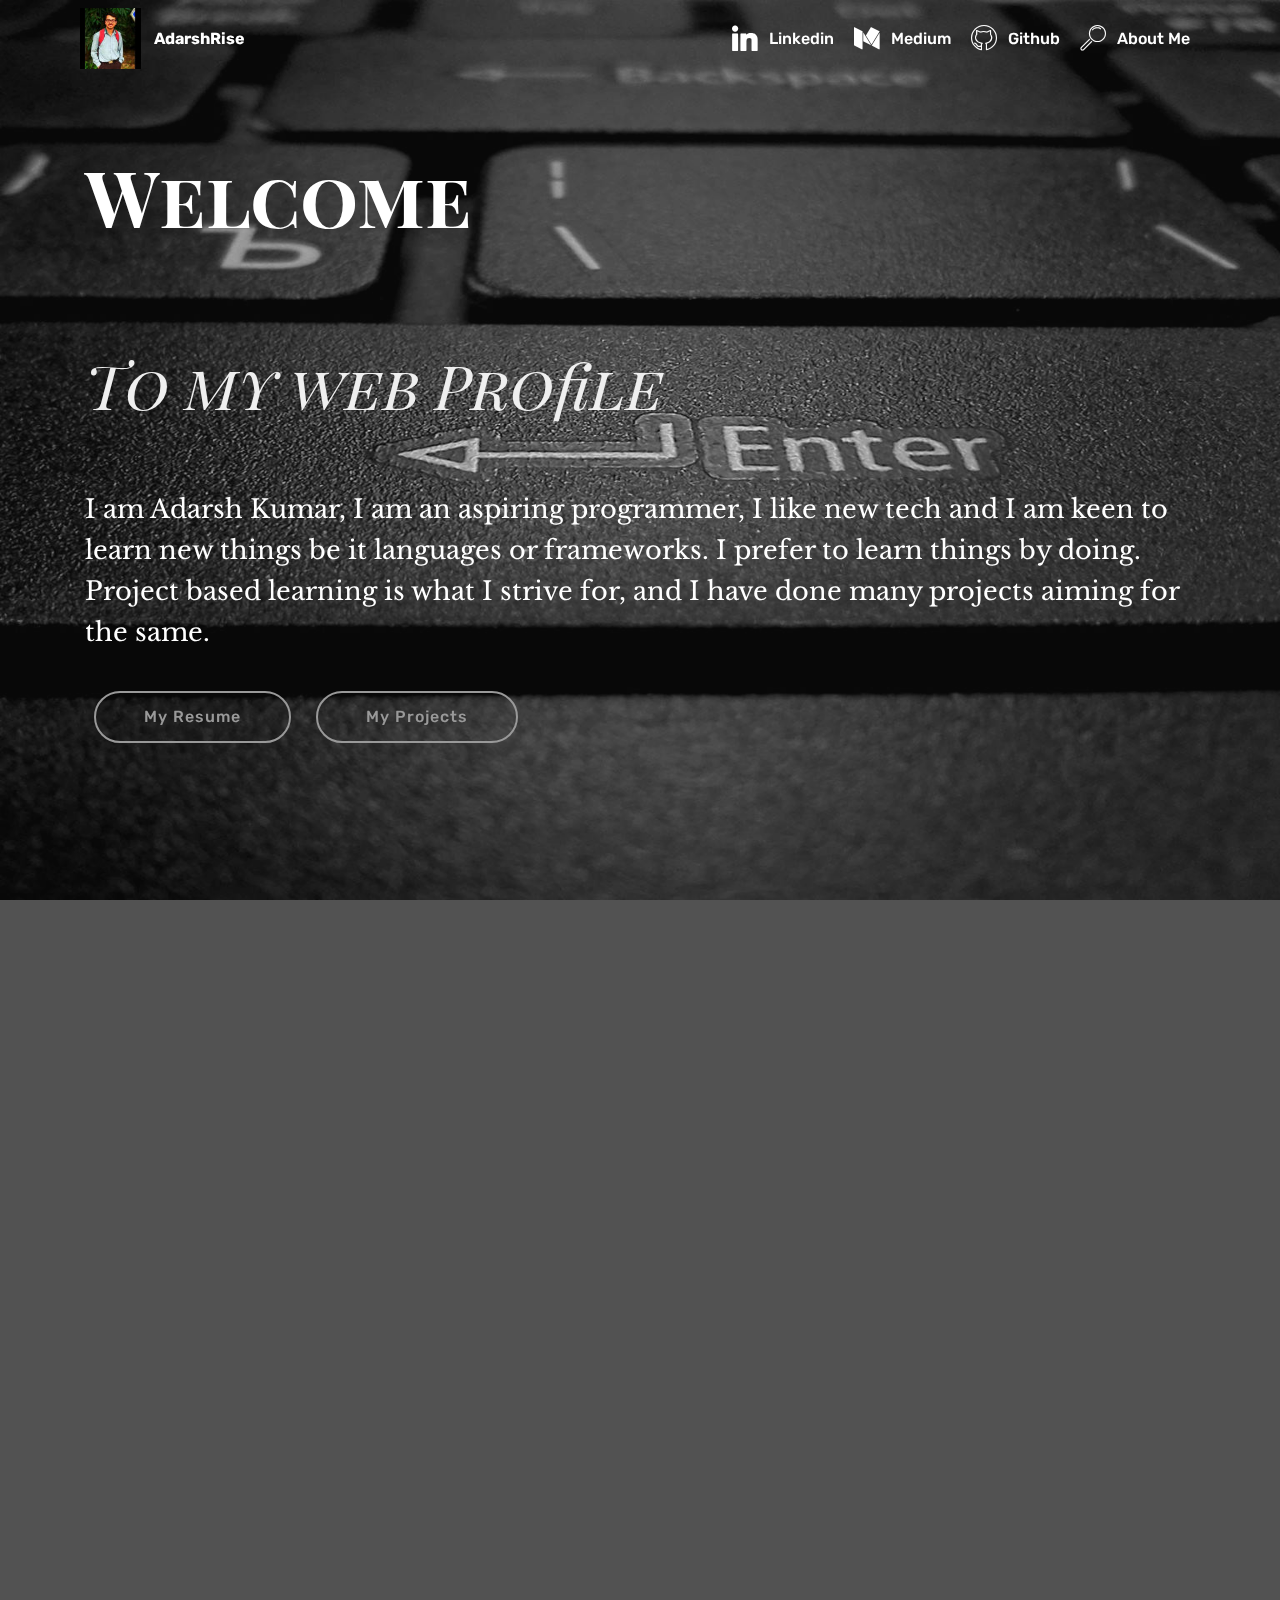
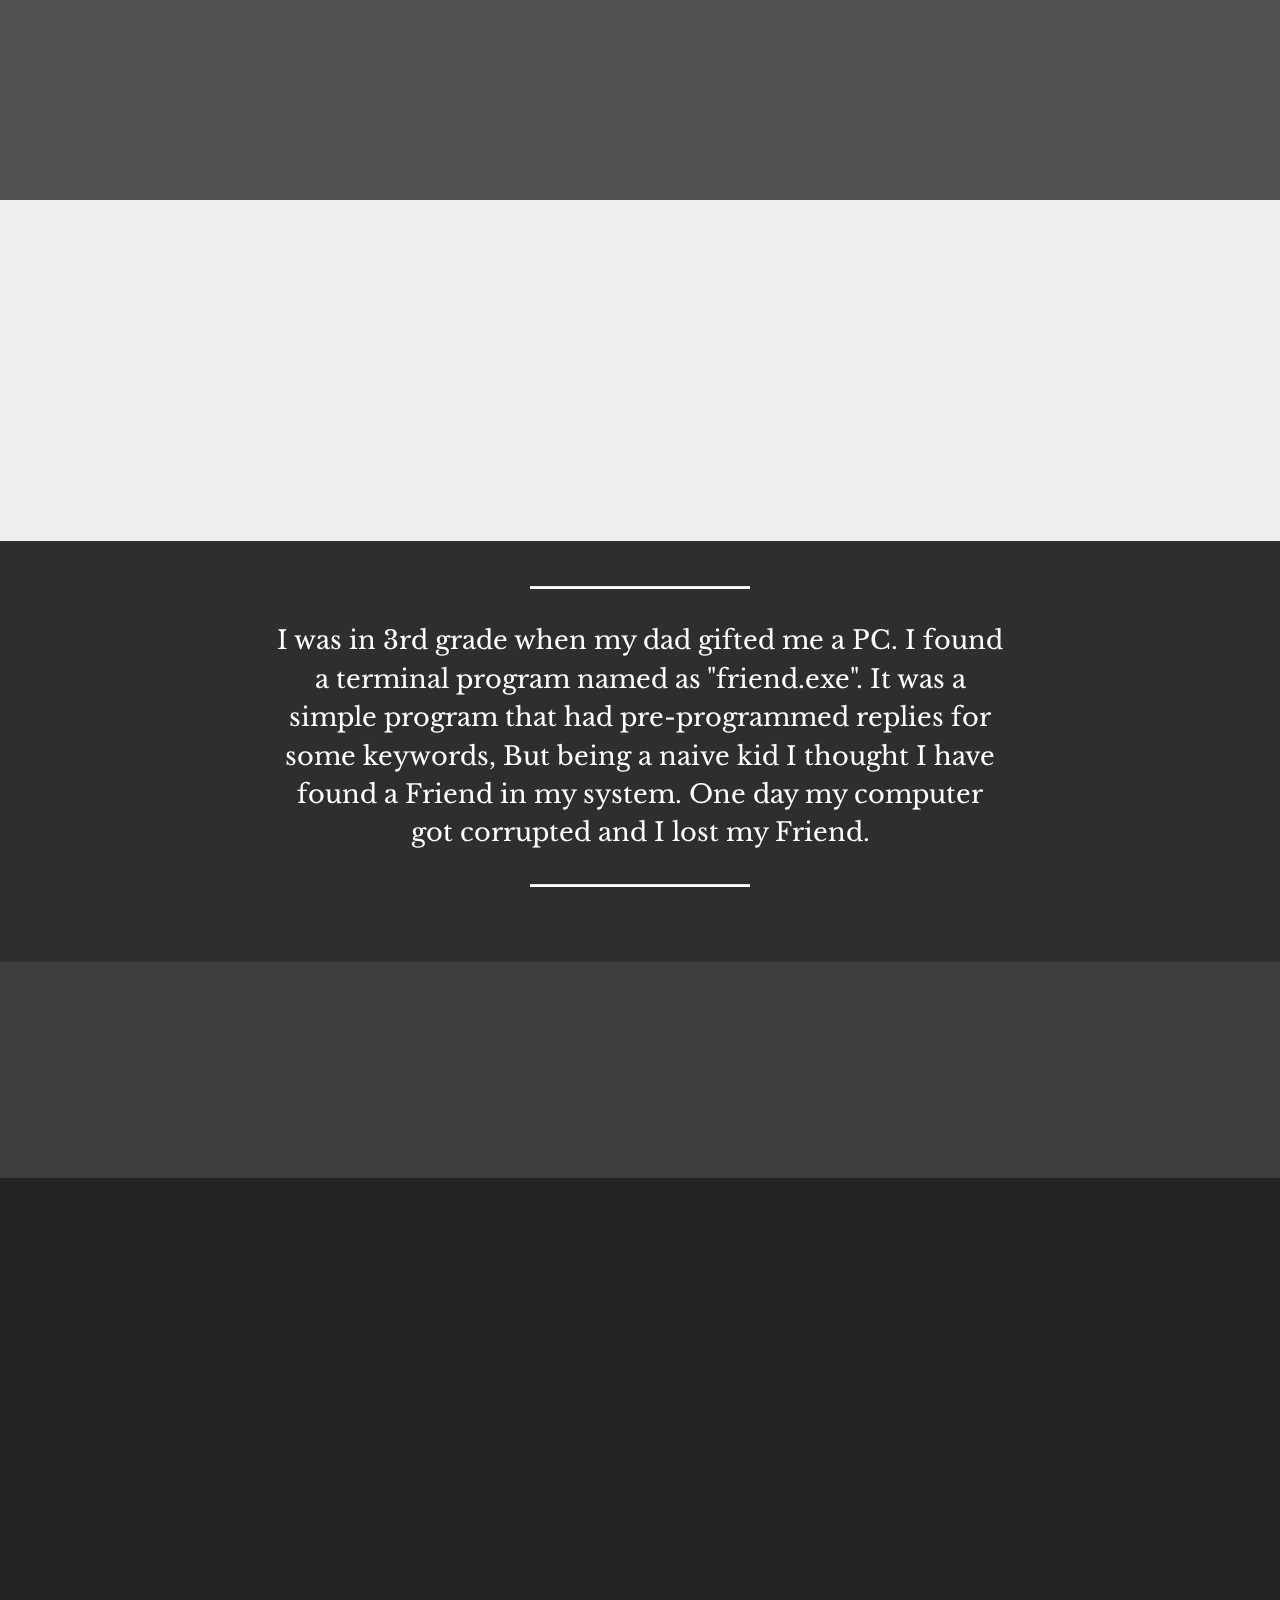
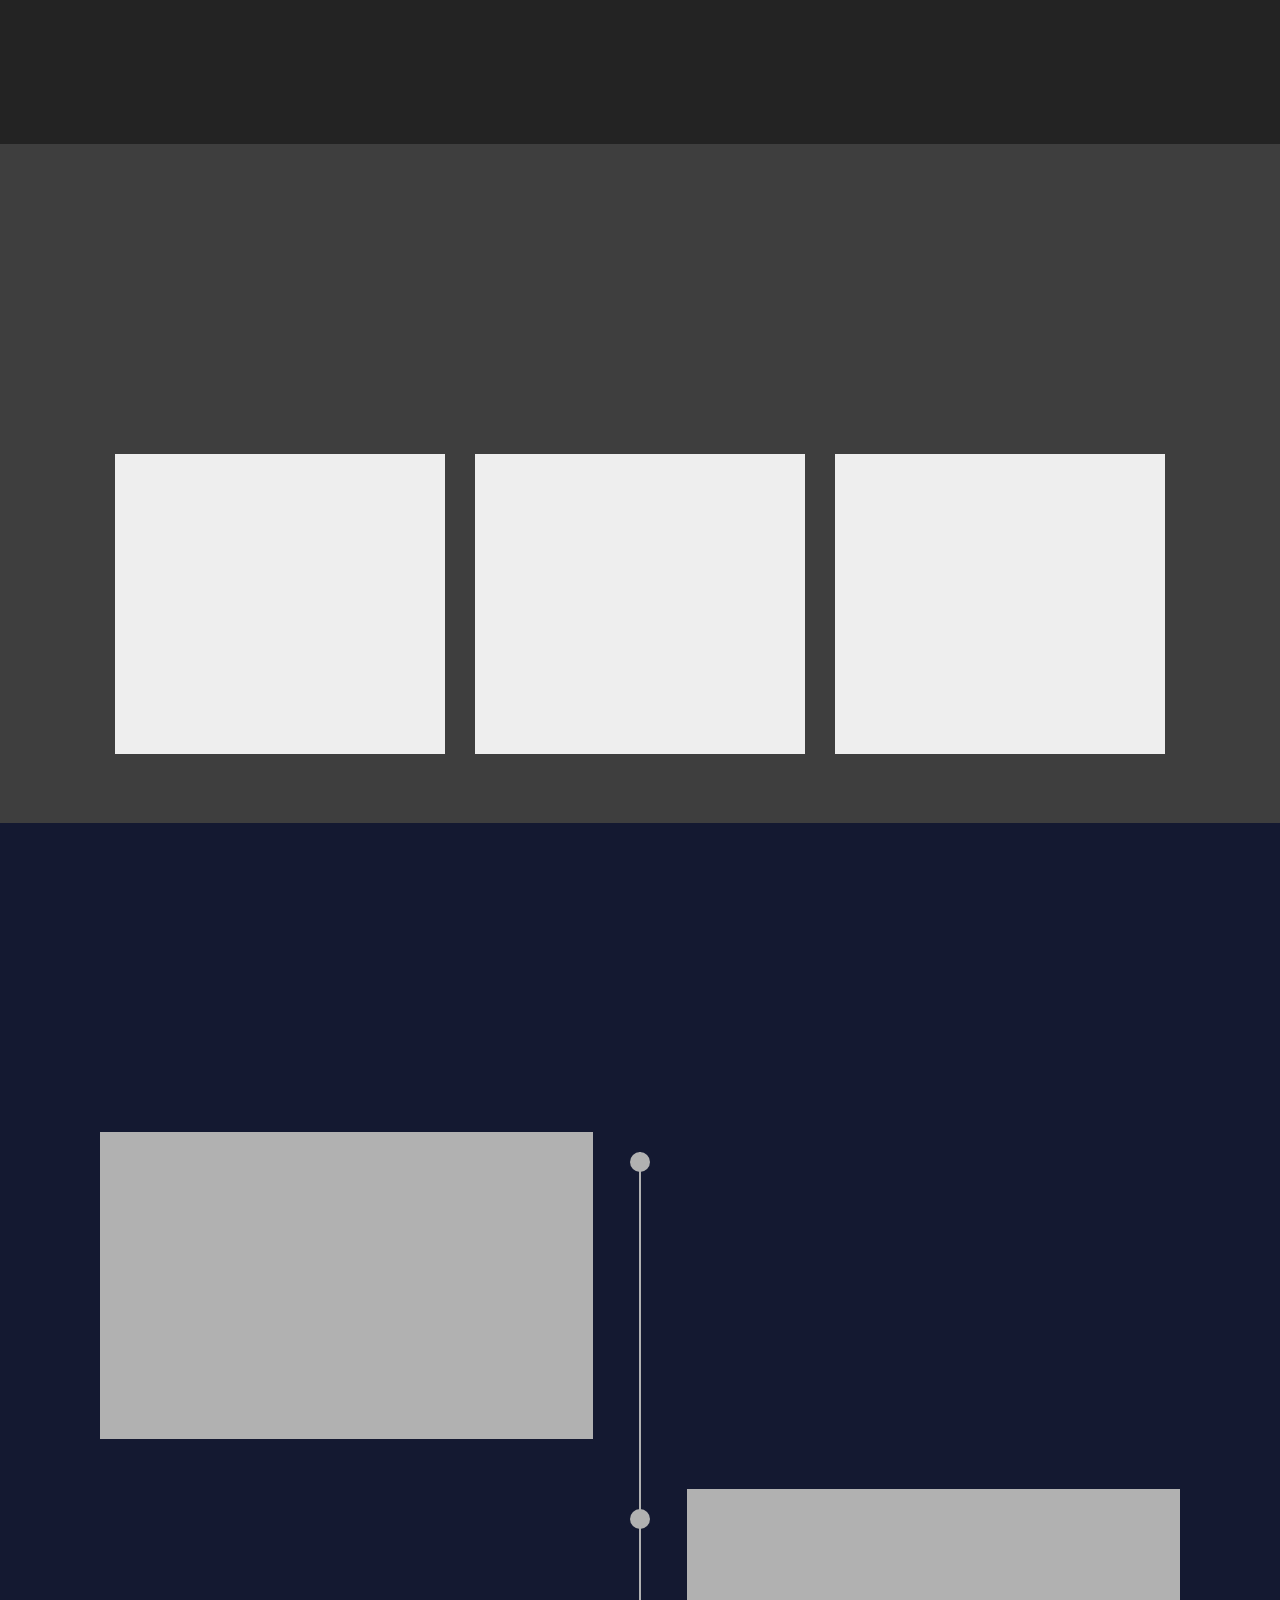
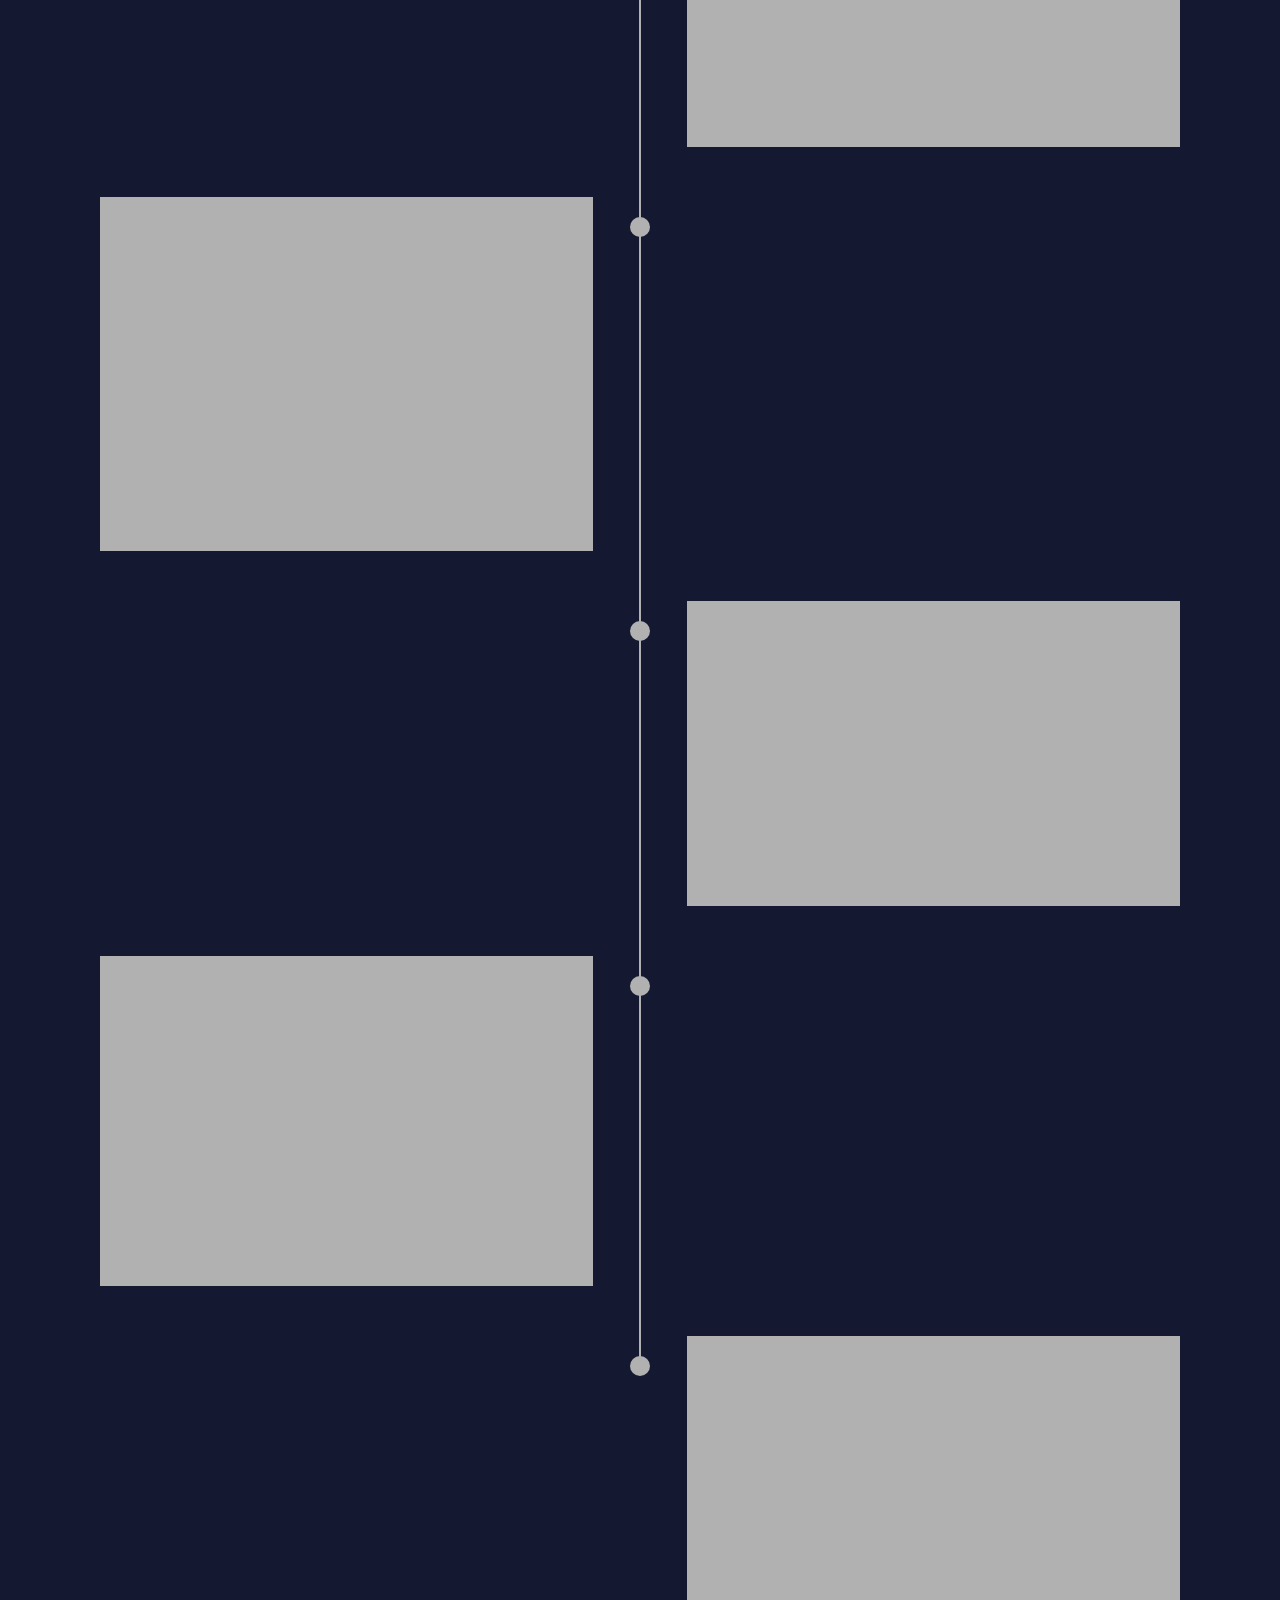
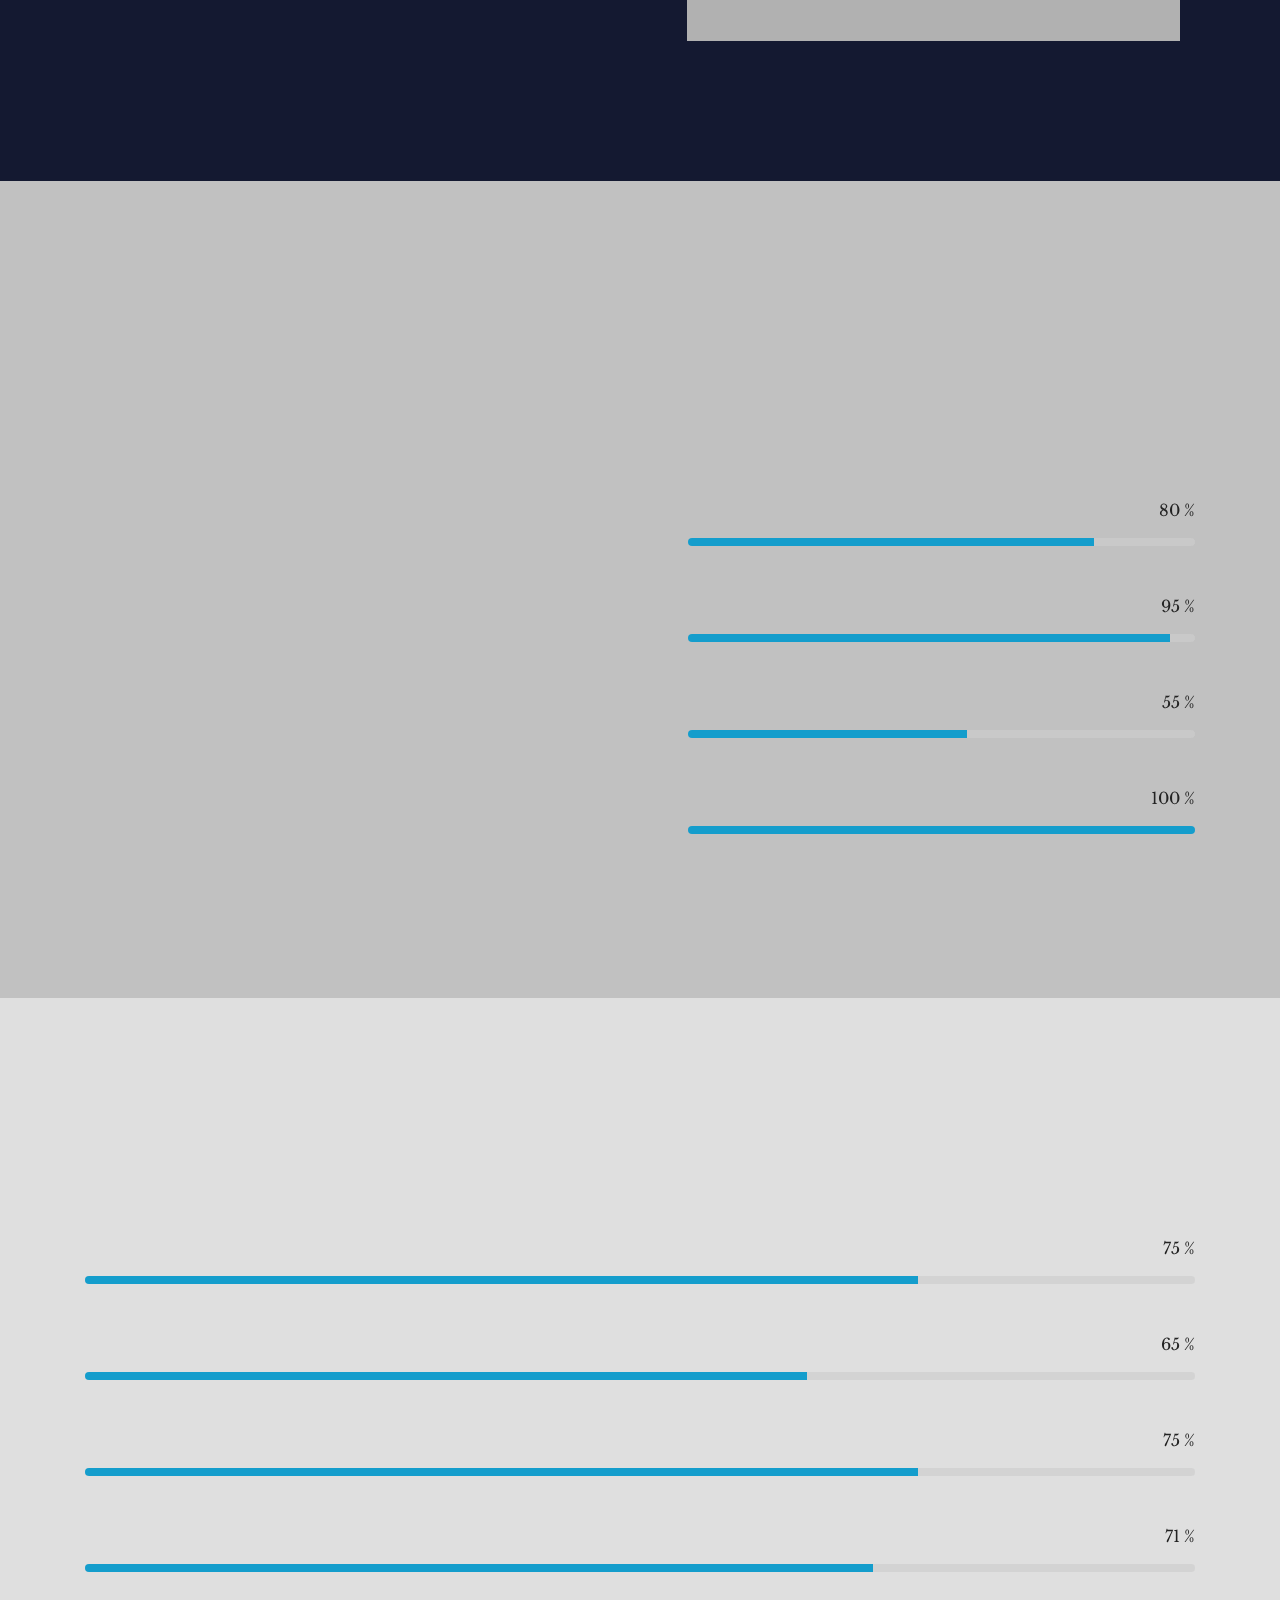
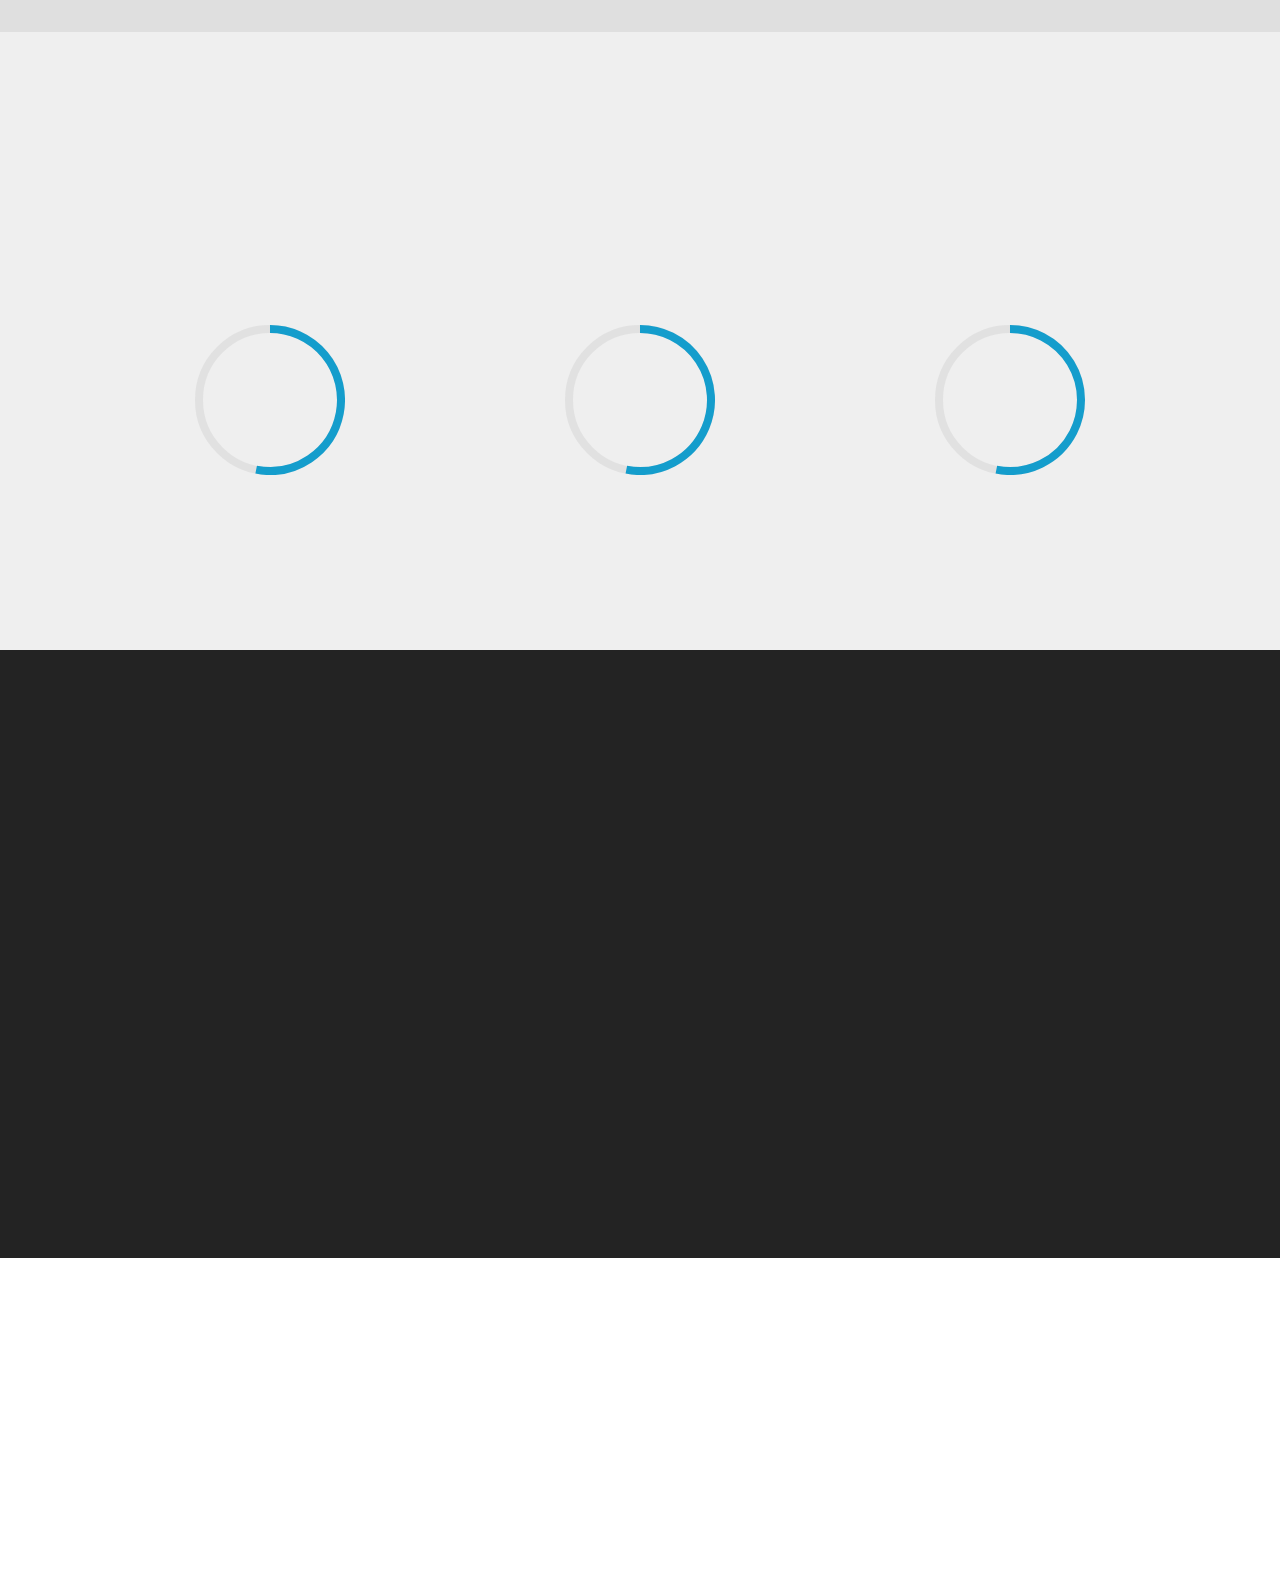
<file: index.html>
<!DOCTYPE html>
<html  >
<head>

  <meta charset="UTF-8">
  <meta http-equiv="X-UA-Compatible" content="IE=edge">
  
  <meta name="viewport" content="width=device-width, initial-scale=1, minimum-scale=1">
  <link rel="shortcut icon" href="assets/images/adarsh-kumar-photo-96x96.jpg" type="image/x-icon">
  <meta name="description" content="">
  
  <title>Home</title>
  <link rel="stylesheet" href="assets/web/assets/mobirise-icons2/mobirise2.css">
  <link rel="stylesheet" href="assets/web/assets/mobirise-icons/mobirise-icons.css">
  <link rel="stylesheet" href="assets/bootstrap/css/bootstrap.min.css">
  <link rel="stylesheet" href="assets/bootstrap/css/bootstrap-grid.min.css">
  <link rel="stylesheet" href="assets/bootstrap/css/bootstrap-reboot.min.css">
  <link rel="stylesheet" href="assets/dropdown/css/style.css">
  <link rel="stylesheet" href="assets/animatecss/animate.min.css">
  <link rel="stylesheet" href="assets/as-pie-progress/css/progress.min.css">
  <link rel="stylesheet" href="assets/tether/tether.min.css">
  <link rel="stylesheet" href="assets/socicon/css/styles.css">
  <link rel="stylesheet" href="assets/theme/css/style.css">
  <link rel="preload" as="style" href="assets/mobirise/css/mbr-additional.css"><link rel="stylesheet" href="assets/mobirise/css/mbr-additional.css" type="text/css">
  
  
  
</head>
<body>
  <section class="menu cid-qTkzRZLJNu" once="menu" id="menu1-0">

    

    <nav class="navbar navbar-expand beta-menu navbar-dropdown align-items-center navbar-fixed-top navbar-toggleable-sm bg-color transparent">
        <button class="navbar-toggler navbar-toggler-right" type="button" data-toggle="collapse" data-target="#navbarSupportedContent" aria-controls="navbarSupportedContent" aria-expanded="false" aria-label="Toggle navigation">
            <div class="hamburger">
                <span></span>
                <span></span>
                <span></span>
                <span></span>
            </div>
        </button>
        <div class="menu-logo">
            <div class="navbar-brand">
                <span class="navbar-logo">
                    <a href="https://github.com/AdarshRise">
                         <img src="assets/images/adarsh-kumar-photo-96x96.jpg" alt="Adarsh Kumar" title="My Page" style="height: 3.8rem;">
                    </a>
                </span>
                <span class="navbar-caption-wrap"><a class="navbar-caption text-white display-4" href="https://github.com/AdarshRise">AdarshRise</a></span>
            </div>
        </div>
        <div class="collapse navbar-collapse" id="navbarSupportedContent">
            <ul class="navbar-nav nav-dropdown nav-right" data-app-modern-menu="true"><li class="nav-item">
                    <a class="nav-link link text-white display-4" href="https://www.linkedin.com/in/adarshrise/" target="_blank"><span class="socicon socicon-linkedin mbr-iconfont mbr-iconfont-btn"></span>Linkedin</a>
                </li><li class="nav-item"><a class="nav-link link text-white display-4" href="https://medium.com/@adarshrise20" target="_blank"><span class="socicon socicon-medium mbr-iconfont mbr-iconfont-btn"></span>Medium</a></li><li class="nav-item"><a class="nav-link link text-white display-4" href="https://github.com/AdarshRise" target="_blank"><span class="mbri-github mbr-iconfont mbr-iconfont-btn"></span>
                        Github</a></li><li class="nav-item"><a class="nav-link link text-white display-4" href="index.html#header16-9"><span class="mbri-search mbr-iconfont mbr-iconfont-btn"></span>About Me</a></li></ul>
            
        </div>
    </nav>
</section>

<section class="engine"><a href="https://mobirise.info/p">site templates free download</a></section><section class="header9 cid-rGEza02vPC mbr-fullscreen mbr-parallax-background" id="header9-8">

    

    <div class="mbr-overlay" style="opacity: 0.2; background-color: rgb(42, 42, 42);">
    </div>

    <div class="container">
        <div class="media-container-column mbr-white">
            <h1 class="mbr-section-title align-left mbr-bold pb-3 mbr-fonts-style display-1">Welcome</h1>
            <h3 class="mbr-section-subtitle align-left mbr-light pb-3 mbr-fonts-style display-2"><br>To my web Profile</h3>
            <p class="mbr-text align-left pb-3 mbr-fonts-style display-5"><br>I am Adarsh Kumar, I am an aspiring programmer, I like new tech and I am keen to learn new things be it languages or frameworks. I prefer to learn things by doing. Project based learning is what I strive for, and I have done many projects aiming for the same.</p>
            <div class="mbr-section-btn align-left"><a class="btn btn-md btn-warning-outline display-4" href="assets/files/Adarsh%20Kumar%20Resume.pdf" target="_blank">My Resume</a>
                <a class="btn btn-md btn-warning-outline display-4" href="page1.html">My Projects</a></div>
        </div>
    </div>

    
</section>

<section class="header1 cid-rH49tOSvkr mbr-fullscreen" id="header16-9">

    

    

    <div class="container">
        <div class="row justify-content-md-center">
            <div class="col-md-10 align-center">
                <h1 class="mbr-section-title mbr-bold pb-3 mbr-fonts-style display-1">Why I chose to be a Programmer?</h1>
                
                <p class="mbr-text pb-3 mbr-fonts-style display-5">This is my story about how a simple kid found the beautiful world of programming and how the exploration experience was for me.</p>
                <div class="mbr-section-btn"><a class="btn btn-md btn-black-outline display-4" href="index.html#content5-c">The Start</a> <a class="btn btn-md btn-black-outline display-4" href="index.html#content4-f">First Code</a> <a class="btn btn-md btn-black-outline display-4" href="index.html#features15-j">"Hello World"</a> <a class="btn btn-md btn-black-outline display-4" href="index.html#timeline1-m">My Passion</a> <a class="btn btn-md btn-black-outline display-4" href="index.html#progress-bars2-q">Today</a></div>
            </div>
        </div>
    </div>

</section>

<section class="mbr-section content5 cid-rH7VypQHtl mbr-parallax-background" id="content5-c">

    

    

    <div class="container">
        <div class="media-container-row">
            <div class="title col-12 col-md-8">
                <h2 class="align-center mbr-bold mbr-white pb-3 mbr-fonts-style display-1">The Start</h2>
                <h3 class="mbr-section-subtitle align-center mbr-light mbr-white pb-3 mbr-fonts-style display-5">This is about how it all started and what made me what I am today.</h3>
                
                
            </div>
        </div>
    </div>
</section>

<section class="mbr-section article content10 cid-rH7VvcX1TY" id="content10-a">
    
     

    <div class="container">
        <div class="inner-container" style="width: 66%;">
            <hr class="line" style="width: 30%;">
            <div class="section-text align-center mbr-white mbr-fonts-style display-5">I was in 3rd grade when my dad gifted me a PC. I found a terminal program named as "friend.exe". It was a simple program that had pre-programmed replies for some keywords, But being a naive kid I thought I have found a Friend in my system. One day my computer got corrupted and I lost my Friend.</div>
            <hr class="line" style="width: 30%;">
        </div>
    </div>
</section>

<section class="mbr-section content4 cid-rHcKvyn40A" id="content4-f">

    

    <div class="container">
        <div class="media-container-row">
            <div class="title col-12 col-md-8">
                <h2 class="align-center pb-3 mbr-fonts-style display-2">First Code</h2>
                <h3 class="mbr-section-subtitle align-center mbr-light mbr-fonts-style display-5">I was in 6th grade when I wrote my First code.</h3>
                
            </div>
        </div>
    </div>
</section>

<section class="features2 cid-rHcLCGpntk" id="features2-h">

    

    
    
    <div class="container">
        <div class="media-container-row">
            <div class="card p-3 col-12 col-md-6">
                <div class="card-wrapper">
                    <div class="card-img">
                        <img src="assets/images/turtle-program-320x200.png" alt="Mobirise" title="">
                    </div>
                    <div class="card-box">
                        <h4 class="card-title pb-3 mbr-fonts-style display-7">Cmd Turtle</h4>
                        <p class="mbr-text mbr-fonts-style display-7">I wrote this command in one of my conputer class, It was fun as I was drawing using keyboard and a Turtle.&nbsp;</p>
                    </div>
                </div>
            </div>

            <div class="card p-3 col-12 col-md-6">
                <div class="card-wrapper">
                    <div class="card-img">
                        <img src="assets/images/html-code-482x279.png" alt="Mobirise" title="">
                    </div>
                    <div class="card-box ">
                        <h4 class="card-title pb-3 mbr-fonts-style display-7">HTML</h4>
                        <p class="mbr-text mbr-fonts-style display-7">This was a bit advance class, and we all were creating our first web page using HTML page. It was a good introduction to the world of developers.</p>
                    </div>
                </div>
            </div>

            

            
        </div>
    </div>
</section>

<section class="features15 cid-rHgsCJL8gu" id="features15-j">

    

    
    <div class="container">
        <h2 class="mbr-section-title pb-3 align-center mbr-fonts-style display-2">HELLO WORLD</h2>
        <h3 class="mbr-section-subtitle display-5 align-center mbr-fonts-style">In my 10th grade, I got a choice between Physical Tranning or Computer Science, and I chose the one which led me to my First " Hello World " Program.</h3>

        <div class="media-container-row container pt-5 mt-2">

            <div class="col-12 col-md-6 mb-4 col-lg-4">
                <div class="card flip-card p-5 align-center">
                    <div class="card-front card_cont">
                        <img src="assets/images/turbo-cpp-1162x600.jpg" alt="Mobirise" title="">
                    </div>
                    <div class="card_back card_cont">
                        <h4 class="card-title display-5 py-2 mbr-fonts-style">My First IDE</h4>
                        <p class="mbr-text mbr-fonts-style display-7">My First code was written in C++99.<br>I used Turbo C++ IDE/Compiler.&nbsp;<br>It was a good start, as I started familiarizing myself to a new language.&nbsp;</p>
                    </div>
                </div>
            </div>

            <div class="col-12 col-md-6 mb-4 col-lg-4">
                
                <div class="card flip-card p-5 align-center">
                    <div class="card-front card_cont">
                        <img src="assets/images/dev-cpp-ide-hello-world-900x506.png" alt="Mobirise" title="">
                    </div>
                    <div class="card_back card_cont">
                        <h4 class="card-title py-2 mbr-fonts-style display-5">New IDE, Dev Cpp</h4>
                        <p class="mbr-text mbr-fonts-style display-7">As I got more comfortable writing code in Cpp, I felt the need to have more Control Over my IDE.&nbsp;<br>Dev C++ gave me that option, as I continued my journey of software developer.</p>
                    </div>
                </div>
            </div>
            
            <div class="col-12 col-md-6 mb-4 col-lg-4">
                <div class="card flip-card p-5 align-center">
                    <div class="card-front card_cont">
                        <img src="assets/images/code-blocks-cpp-1108x647.png" alt="Mobirise" title="">
                    </div>
                    <div class="card_back card_cont">
                        <h4 class="card-title py-2 mbr-fonts-style display-5">Easy Modern Updated</h4>
                        <p class="mbr-text mbr-fonts-style display-7">I wrote many code, as I use to practice almost daily.&nbsp;<br>I started to get some issues in Dev C++, hence I was forced to use a new IDE, Luckily I Found Code blocks.</p>
                    </div>
                </div> 
            </div>

            
        </div>
</div></section>

<section class="timeline1 cid-rHgFtvf2HT" id="timeline1-m">

    

    

    <div class="container align-center">
        <h2 class="mbr-section-title pb-3 mbr-fonts-style display-2">My Passion</h2>
        <h3 class="mbr-section-subtitle pb-5 mbr-fonts-style display-5">In my 12th grade I finally felt like what I really wanna do all my life. A time line of my few Projects.<br></h3>

        <div class="container timelines-container" mbri-timelines="">
            <!--1-->
            <div class="row timeline-element reverse separline">
                 <div class="timeline-date-panel col-xs-12 col-md-6  align-left">         
                    <div class="time-line-date-content">
                        <p class="mbr-timeline-date mbr-fonts-style display-5">20th Nov 2014</p>
                    </div>
                </div>
           <span class="iconBackground"></span>
            <div class="col-xs-12 col-md-6 align-right">
                <div class="timeline-text-content">
                    <h4 class="mbr-timeline-title pb-3 mbr-fonts-style display-5">Electric Bill Management System</h4>
                    <p class="mbr-timeline-text mbr-fonts-style display-7">This Project Was made in Cpp, It had all the necessary features, File based CLI software which could
<br>be used my multiple users with different bill numbers, It will tell the user how much bill should be
<br>paid based on the units consumed</p>
                 </div>
            </div>
            </div>
            <!--2-->
            <div class="row timeline-element  separline">
                <div class="timeline-date-panel col-xs-12 col-md-6 align-right">
                    <div class="time-line-date-content">
                        <p class="mbr-timeline-date mbr-fonts-style display-5">13th March 2016</p>
                    </div>
                </div>
                <span class="iconBackground"></span>
                <div class="col-xs-12 col-md-6 align-left ">
                    <div class="timeline-text-content">
                        <h4 class="mbr-timeline-title pb-3 mbr-fonts-style display-5">Calculator</h4>
                        <p class="mbr-timeline-text mbr-fonts-style display-7">This Project was a very small Calculator project made in JAVA, it had all arithmetic operation
<br>capability. It was a CLI project but had better option and very guiding interface for the user despite
<br>being without a GUI.</p>
                    </div>
                </div>
            </div>
            <!--3-->
            <div class="row timeline-element reverse separline">
                <div class="timeline-date-panel col-xs-12 col-md-6  align-left">
                    <div class="time-line-date-content">
                        <p class="mbr-timeline-date mbr-fonts-style display-5">21th June 2018</p>
                    </div>
                </div>
                <span class="iconBackground"></span>
                <div class="col-xs-12 col-md-6 align-right">
                    <div class="timeline-text-content">
                        <h4 class="mbr-timeline-title pb-3 mbr-fonts-style display-5">Pass Protect</h4>      
                        <p class="mbr-timeline-text mbr-fonts-style display-7">This was My first project That was GUI based, Made in Visual Cpp. It was made in order to have a
<br>Secure offline system to safely store multiple passwords at a single place without any need to write
<br>those passwords somewhere physically. It had a feature of multiple user accounts so many people can
<br>use it on the same system.</p>
                    </div>
                </div>
            </div>
            <!--4-->
            <div class="row timeline-element  separline">
                <div class="timeline-date-panel col-xs-12 col-md-6 align-right">
                    <div class="time-line-date-content">
                        <p class="mbr-timeline-date mbr-fonts-style display-5">3rd August 2018</p>
                    </div>
                </div>
                <span class="iconBackground"></span>
                <div class="col-xs-12 col-md-6 align-left ">
                    <div class="timeline-text-content">
                        <h4 class="mbr-timeline-title pb-3 mbr-fonts-style display-5">Crypter</h4>
                        <p class="mbr-timeline-text mbr-fonts-style display-7">This project was made in python, it was a script that was capable of taking any sentence and then
<br>encrypting it into something unreadable. This unreadable text could only be read by the person with
<br>this script and the key assigned to the text. I made sure the script doesn’t crash no matter what the
<br>user tries to input.</p>
                    </div>
                </div>
            </div>
            <!--5-->
            <div class="row timeline-element reverse separline">
                <div class="timeline-date-panel col-xs-12 col-md-6  align-left">
                    <div class="time-line-date-content">
                        <p class="mbr-timeline-date mbr-fonts-style display-5">12th February 2019</p>
                    </div>
                </div>
                <span class="iconBackground"></span>
                <div class="col-xs-12 col-md-6 align-right">
                    <div class="timeline-text-content">
                        <h4 class="mbr-timeline-title pb-3 mbr-fonts-style display-5">Light IOT</h4>
                        <p class="mbr-timeline-text mbr-fonts-style display-7">This was my first IOT project, made by using BOLT IOT kit, the iot device was programmed to send
<br>data to a online dash board. The device will collect the data about how bright the place was through
<br>out the day, and that data could be retrieved from the dash board in a CSV file for further data
<br>mining.</p>
                    </div>
                </div>
            </div>
            <!--6-->
            <div class="row timeline-element">
                <div class="timeline-date-panel col-xs-12 col-md-6 align-right">
                    <div class="time-line-date-content">
                       <p class="mbr-timeline-date mbr-fonts-style display-5">Ongoing</p>
                    </div>
                </div>
                <span class="iconBackground"></span>
                <div class="col-xs-12 col-md-6 align-left ">
                    <div class="timeline-text-content">
                        <h4 class="mbr-timeline-title pb-3 mbr-fonts-style display-5">Secure Vault</h4>
                        <p class="mbr-timeline-text mbr-fonts-style display-7">This is an remake of the Pass protect project made in C#, this has a better looking UI, supports Win XP,
<br>Win 7, Win 8, Win 10. It has 3 security layers, Tested on 8 Systems and gets regular updates. Easy to
<br>install with a MSI installer. Msi is signed with a self-signed certificate., Free to download and use.</p>
                    </div>
                </div>
            </div>
            <!--7-->
            
            <!--8-->
            
            <!--9-->
            
            <!--10-->
            
            <!--11-->
            
            <!--12-->
            
        </div>
    </div>
</section>

<section class="progress-bars2 cid-rHjorukbaL" id="progress-bars2-q">
    
     

    

    <div class="container">
        <h2 class="mbr-section-title pb-3 align-center mbr-fonts-style display-2">TODAY</h2>

        <h3 class="mbr-section-subtitle mbr-fonts-style display-5">Now that my past story is unfolded, I would want to show how I am today.</h3>

        <div class="row pt-5 mt-5">
            <div class="col-md-6 text-elements">
                <h4 class="section-content-title pb-3 align-left mbr-fonts-style display-5">Know me Better</h4>
                <p class="section-content-text align-left mbr-fonts-style display-7">I spend most of my day learning about new things from different sources like youtube, News feed, Quora etc. I spend time for recreation by playing Strategy Games like Civ6 and FrostPunk.<br><br>I like to exercise whenever possible. My hobbies are Digital Art, Tech News, and Reading. My favourite book is "We Have No Idea" by&nbsp;Cham Jorge.&nbsp;<br><br>I enjoy solving Mathematical problems, sometimes even if taking days to slove just one unique problem, But I enjoy the most while teaching the stuff I have learnt, to my friends and family, in a funny way.<br><br><em><strong>I like Dark Theme</strong>.</em></p>
            </div>
            <div class="progress_elements col-md-6">
                <div class="progress1 pb-5">
                    <div class="title-wrap">
                        <div class="progressbar-title mbr-fonts-style display-7">
                            <p>Funny</p>
                        </div>
                        <div class="progress_value mbr-fonts-style display-7">
                            <div class="progressbar-number">
                            </div>
                            <span>%</span>
                        </div>
                    </div>
                    <progress class="progress progress-primary " max="100" value="80">
                    </progress>
                </div>
                 
                <div class="progress2 pb-5">
                    <div class="title-wrap">
                        <div class="progressbar-title mbr-fonts-style display-7">
                            <p>Persistent &nbsp; &nbsp; &nbsp; &nbsp; &nbsp; &nbsp; &nbsp; &nbsp; &nbsp; &nbsp; &nbsp; &nbsp; &nbsp; &nbsp;&nbsp;</p>
                        </div>
                    <div class="progress_value mbr-fonts-style display-7">
                        <div class="progressbar-number">
                        </div>
                        <span>%</span>
                    </div>
                    </div>
                    <progress class="progress progress-primary" max="100" value="95">
                    </progress>
                </div>
                
                <div class="progress3 pb-5">
                    <div class="title-wrap">
                        <div class="progressbar-title mbr-fonts-style display-7">
                            <p>Chosing Right Variable Name</p>
                        </div>
                    <div class="progress_value mbr-fonts-style display-7">
                        <div class="progressbar-number">
                        </div>
                        <span>%</span>
                    </div>
                    </div>
                    <progress class="progress progress-primary" max="100" value="55">
                    </progress>
                </div>
                
                <div class="progress4 pb-5">
                    <div class="title-wrap">
                        <div class="progressbar-title mbr-fonts-style display-7">
                            <p>Commenting My Code before Sharing</p>
                        </div>
                    <div class="progress_value mbr-fonts-style display-7">
                        <div class="progressbar-number">
                        </div>
                        <span>%</span>
                    </div>
                    </div>
                    <progress class="progress progress-primary" max="100" value="100">
                    </progress>
                </div>
            
                
            </div>
        </div>
    </div>
</section>

<section class="progress-bars1 cid-rHjoxQbZyE" id="progress-bars1-r">
    
    

    

    <div class="container">
        <h2 class="mbr-section-title pb-2 align-center mbr-fonts-style display-2">technical skills</h2>

        <h3 class="mbr-section-subtitle pb-5 mbr-fonts-style display-5">" Improving everyday "</h3>

        <div class="progress_elements">
            <div class="progress1 pb-5">
                <div class="title-wrap">
                    <div class="progressbar-title mbr-fonts-style display-7">
                        <p>C</p>
                    </div>
                    <div class="progress_value mbr-fonts-style display-7">
                        <div class="progressbar-number"></div>
                        <span>%</span>
                    </div>
                </div>
                <progress class="progress progress-primary" max="100" value="75">
                </progress>
            </div>
            
            <div class="progress2 pb-5">
                <div class="title-wrap">
                    <div class="progressbar-title mbr-fonts-style display-7">
                        <p>JAVA &nbsp; &nbsp; &nbsp; &nbsp; &nbsp; &nbsp; &nbsp; &nbsp; &nbsp; &nbsp; &nbsp; &nbsp;&nbsp;</p>
                    </div>
                <div class="progress_value mbr-fonts-style display-7">
                    <div class="progressbar-number"></div>
                    <span>%</span>
                </div>
                </div>
                <progress class="progress progress-primary" max="100" value="65">
                </progress>
            </div>
            
            <div class="progress3 pb-5">
                <div class="title-wrap">
                    <div class="progressbar-title mbr-fonts-style display-7">
                        <p>PYTHON</p>
                    </div>
                    <div class="progress_value mbr-fonts-style display-7">
                        <div class="progressbar-number"></div>
                        <span>%</span>
                    </div>
                </div>
                <progress class="progress progress-primary" max="100" value="75">
                </progress>
            </div>
            
            <div class="progress4">
                <div class="title-wrap">
                    <div class="progressbar-title mbr-fonts-style display-7">
                        <p>DATA STRUCTURE</p>
                    </div>
                <div class="progress_value mbr-fonts-style display-7">
                    <div class="progressbar-number"></div>
                    <span>%</span>
                </div>
                </div>
                <progress class="progress progress-primary" max="100" value="71">
                </progress>
            </div>
        </div>
    </div>
</section>

<section class="progress-bars3 cid-rHjoIf1C8i" id="progress-bars3-s">
 
     

    
    
    <div class="container">
        <h2 class="mbr-section-title pb-3 align-center mbr-fonts-style display-2">tool set</h2>

        <h3 class="mbr-section-subtitle mbr-fonts-style display-5">This is a visual representation of how well I am at using these tools.</h3>
    
        <div class="media-container-row pt-5 mt-2">
            <div class="card p-3 align-center">
                <div class="wrap">
                    <div class="pie_progress progress1" role="progressbar" data-goal="84">
                        <p class="pie_progress__number mbr-fonts-style display-5"></p>
                    </div>
                </div> 
                <div class="mbr-crt-title pt-3">
                    <h4 class="card-title py-2 mbr-fonts-style display-5">Git</h4>
                </div>                 
            </div>

            <div class="card p-3 align-center">
                <div class="wrap">
                    <div class="pie_progress progress2" role="progressbar" data-goal="94">
                        <p class="pie_progress__number mbr-fonts-style display-5"></p>
                    </div>
                </div> 
                <div class="mbr-crt-title pt-3">
                    <h4 class="card-title py-2 mbr-fonts-style display-5">Visual Studio</h4>
                </div>                 
            </div>

            <div class="card p-3 align-center">
                <div class="wrap">
                    <div class="pie_progress progress3" role="progressbar" data-goal="65">
                        <p class="pie_progress__number mbr-fonts-style display-5"></p>
                    </div>
                </div> 
                <div class="mbr-crt-title pt-3">
                    <h4 class="card-title py-2 mbr-fonts-style display-5">PhotoShop</h4>
                </div>                 
            </div>

            

            

            
        </div>
</div></section>

<section class="testimonials2 cid-rHgKozziAI" id="testimonials2-n">

    

    

    <div class="container">
        <div class="media-container-row">
            <div class="mbr-figure pr-lg-5" style="width: 75%;">
              <img src="assets/images/my-stamp-size-photo-868x1095.png" alt="" title="">
            </div>
            <div class="media-content px-3 align-self-center mbr-white py-2">
                    <p class="mbr-text testimonial-text mbr-fonts-style display-7">
                       Loving the things I do. Doing them daily with energy and enthusiasm. Set backs are learning steps of life. Getting Up again and walking, as Life Goals doesn't get fulfilled in a day.</p>
                    <p class="mbr-author-name pt-4 mb-2 mbr-fonts-style display-7">Adarsh Kumar</p>
                    <p class="mbr-author-desc mbr-fonts-style display-7">ASPIRING DEVELOPER
                    </p>
            </div>
        </div>
    </div>
</section>

<section class="cid-qTkAaeaxX5 mbr-reveal" id="footer1-2">

    

    

    <div class="container">
        <div class="media-container-row content text-white">
            <div class="col-12 col-md-3">
                <div class="media-wrap">
                    <a href="#top">
                        <img src="assets/images/mbr-256x171.jpg" alt="To Top" title="Up Up Away">
                    </a>
                </div>
            </div>
            <div class="col-12 col-md-3 mbr-fonts-style display-7">
                <h5 class="pb-3"></h5>
                <p class="mbr-text"></p>
            </div>
            <div class="col-12 col-md-3 mbr-fonts-style display-7">
                <h5 class="pb-3"></h5>
                <p class="mbr-text"><br><br></p>
            </div>
            <div class="col-12 col-md-3 mbr-fonts-style display-7">
                <h5 class="pb-3">Contact</h5>
                <p class="mbr-text">Email: adarshrise20@gmail.com&nbsp;</p>
            </div>
        </div>
        <div class="footer-lower">
            <div class="media-container-row">
                <div class="col-sm-12">
                    <hr>
                </div>
            </div>
            <div class="media-container-row mbr-white">
                <div class="col-sm-6 copyright">
                    <p class="mbr-text mbr-fonts-style display-7"></p><p># Updates are coming &nbsp;&nbsp; &nbsp;</p><p></p>
                </div>
                <div class="col-md-6">
                    <div class="social-list align-right">
                        <div class="soc-item">
                            <a href="https://twitter.com/adarshrise20" target="_blank">
                                <span class="mbr-iconfont mbr-iconfont-social socicon-twitter socicon"></span>
                            </a>
                        </div>
                        <div class="soc-item">
                            <a href="https://www.facebook.com/profile.php?id=100018504879252" target="_blank">
                                <span class="mbr-iconfont mbr-iconfont-social socicon-facebook socicon"></span>
                            </a>
                        </div>
                        <div class="soc-item">
                            <a href="https://www.instagram.com/adarshrise20/" target="_blank">
                                <span class="mbr-iconfont mbr-iconfont-social socicon-instagram socicon"></span>
                            </a>
                        </div>
                        <div class="soc-item">
                            <a href="https://www.linkedin.com/in/adarshrise/" target="_blank">
                                <span class="mbr-iconfont mbr-iconfont-social socicon-linkedin socicon"></span>
                            </a>
                        </div>
                        
                        
                    </div>
                </div>
            </div>
        </div>
    </div>
</section>


  <script src="assets/popper/popper.min.js"></script>
  <script src="assets/web/assets/jquery/jquery.min.js"></script>
  <script src="assets/bootstrap/js/bootstrap.min.js"></script>
  <script src="assets/parallax/jarallax.min.js"></script>
  <script src="assets/dropdown/js/nav-dropdown.js"></script>
  <script src="assets/dropdown/js/navbar-dropdown.js"></script>
  <script src="assets/touchswipe/jquery.touch-swipe.min.js"></script>
  <script src="assets/viewportchecker/jquery.viewportchecker.js"></script>
  <script src="assets/smoothscroll/smooth-scroll.js"></script>
  <script src="assets/mbr-flip-card/mbr-flip-card.js"></script>
  <script src="assets/as-pie-progress/jquery-as-pie-progress.min.js"></script>
  <script src="assets/tether/tether.min.js"></script>
  <script src="assets/theme/js/script.js"></script>
  
  
  <input name="animation" type="hidden">
  </body>
</html>
</file>
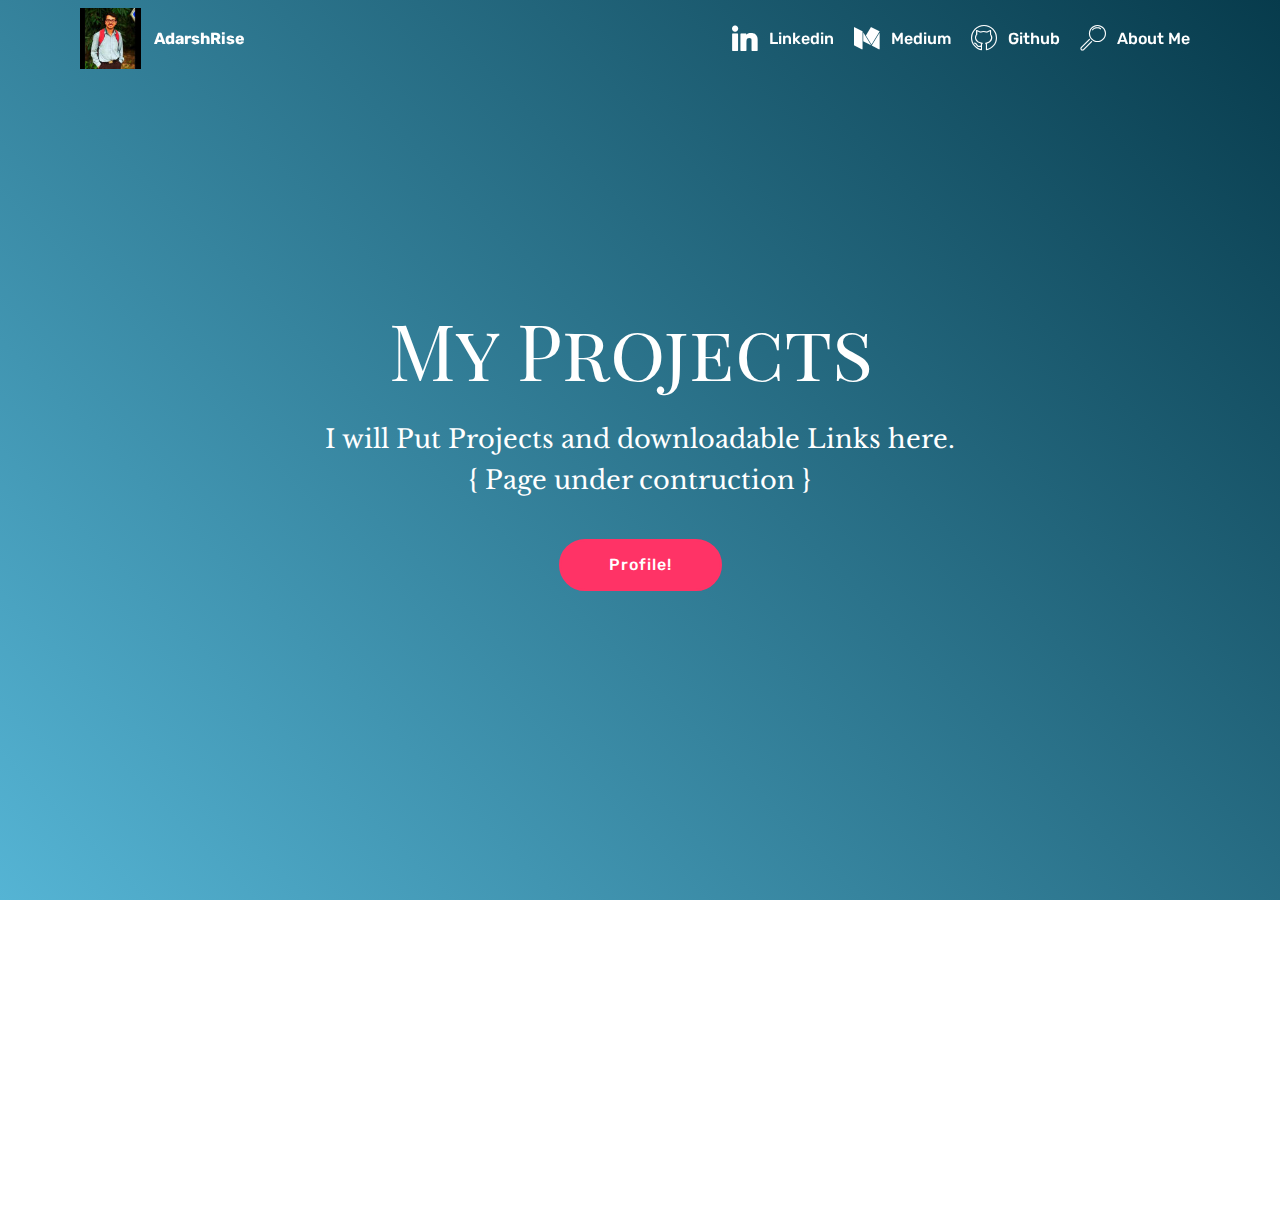
<file: page1.html>
<!DOCTYPE html>
<html  >
<head>
  <!-- Site made with Mobirise Website Builder v4.11.4, https://mobirise.com -->
  <meta charset="UTF-8">
  <meta http-equiv="X-UA-Compatible" content="IE=edge">
  <meta name="generator" content="Mobirise v4.11.4, mobirise.com">
  <meta name="viewport" content="width=device-width, initial-scale=1, minimum-scale=1">
  <link rel="shortcut icon" href="assets/images/adarsh-kumar-photo-96x96.jpg" type="image/x-icon">
  <meta name="description" content="Web Page Generator Description">
  
  <title>Download All</title>
  <link rel="stylesheet" href="assets/web/assets/mobirise-icons2/mobirise2.css">
  <link rel="stylesheet" href="assets/web/assets/mobirise-icons/mobirise-icons.css">
  <link rel="stylesheet" href="assets/bootstrap/css/bootstrap.min.css">
  <link rel="stylesheet" href="assets/bootstrap/css/bootstrap-grid.min.css">
  <link rel="stylesheet" href="assets/bootstrap/css/bootstrap-reboot.min.css">
  <link rel="stylesheet" href="assets/animatecss/animate.min.css">
  <link rel="stylesheet" href="assets/tether/tether.min.css">
  <link rel="stylesheet" href="assets/socicon/css/styles.css">
  <link rel="stylesheet" href="assets/dropdown/css/style.css">
  <link rel="stylesheet" href="assets/theme/css/style.css">
  <link rel="preload" as="style" href="assets/mobirise/css/mbr-additional.css"><link rel="stylesheet" href="assets/mobirise/css/mbr-additional.css" type="text/css">
  
  
  
</head>
<body>
  <section class="menu cid-qTkzRZLJNu" once="menu" id="menu1-t">

    

    <nav class="navbar navbar-expand beta-menu navbar-dropdown align-items-center navbar-fixed-top navbar-toggleable-sm bg-color transparent">
        <button class="navbar-toggler navbar-toggler-right" type="button" data-toggle="collapse" data-target="#navbarSupportedContent" aria-controls="navbarSupportedContent" aria-expanded="false" aria-label="Toggle navigation">
            <div class="hamburger">
                <span></span>
                <span></span>
                <span></span>
                <span></span>
            </div>
        </button>
        <div class="menu-logo">
            <div class="navbar-brand">
                <span class="navbar-logo">
                    <a href="https://github.com/AdarshRise">
                         <img src="assets/images/adarsh-kumar-photo-96x96.jpg" alt="Adarsh Kumar" title="My Page" style="height: 3.8rem;">
                    </a>
                </span>
                <span class="navbar-caption-wrap"><a class="navbar-caption text-white display-4" href="https://github.com/AdarshRise">AdarshRise</a></span>
            </div>
        </div>
        <div class="collapse navbar-collapse" id="navbarSupportedContent">
            <ul class="navbar-nav nav-dropdown nav-right" data-app-modern-menu="true"><li class="nav-item">
                    <a class="nav-link link text-white display-4" href="https://www.linkedin.com/in/adarshrise/" target="_blank"><span class="socicon socicon-linkedin mbr-iconfont mbr-iconfont-btn"></span>Linkedin</a>
                </li><li class="nav-item"><a class="nav-link link text-white display-4" href="https://medium.com/@adarshrise20" target="_blank"><span class="socicon socicon-medium mbr-iconfont mbr-iconfont-btn"></span>Medium</a></li><li class="nav-item"><a class="nav-link link text-white display-4" href="https://github.com/AdarshRise" target="_blank"><span class="mbri-github mbr-iconfont mbr-iconfont-btn"></span>
                        Github</a></li><li class="nav-item"><a class="nav-link link text-white display-4" href="index.html#header16-9"><span class="mbri-search mbr-iconfont mbr-iconfont-btn"></span>About Me</a></li></ul>
            
        </div>
    </nav>
</section>

<section class="engine"><a href="https://mobirise.info/c">free site builder</a></section><section class="header5 cid-rHk1OPUlOA mbr-fullscreen" id="header5-v">

    

    
    <div class="container">
        <div class="row justify-content-center">
            <div class="mbr-white col-md-10">
                <h1 class="mbr-section-title align-center pb-3 mbr-fonts-style display-1">My Projects&nbsp;</h1>
                <p class="mbr-text align-center display-5 pb-3 mbr-fonts-style">I will Put Projects and downloadable Links here.<br>{ Page under contruction }</p>
                <div class="mbr-section-btn align-center"><a class="btn btn-md btn-secondary display-4" href="index.html">Profile!</a></div>
            </div>
        </div>
    </div>

    
</section>

<section class="cid-rHk4S4sFt2 mbr-reveal" id="footer1-x">

    

    

    <div class="container">
        <div class="media-container-row content text-white">
            <div class="col-12 col-md-3">
                <div class="media-wrap">
                    <a href="#top">
                        <img src="assets/images/mbr-256x171.jpg" alt="To Top" title="Up Up Away">
                    </a>
                </div>
            </div>
            <div class="col-12 col-md-3 mbr-fonts-style display-7">
                <h5 class="pb-3"></h5>
                <p class="mbr-text"></p>
            </div>
            <div class="col-12 col-md-3 mbr-fonts-style display-7">
                <h5 class="pb-3"></h5>
                <p class="mbr-text"><br><br></p>
            </div>
            <div class="col-12 col-md-3 mbr-fonts-style display-7">
                <h5 class="pb-3">Contact</h5>
                <p class="mbr-text">Email: adarshrise20@gmail.com&nbsp;</p>
            </div>
        </div>
        <div class="footer-lower">
            <div class="media-container-row">
                <div class="col-sm-12">
                    <hr>
                </div>
            </div>
            <div class="media-container-row mbr-white">
                <div class="col-sm-6 copyright">
                    <p class="mbr-text mbr-fonts-style display-7"></p><p># Updates are coming &nbsp;&nbsp; &nbsp;</p><p></p>
                </div>
                <div class="col-md-6">
                    <div class="social-list align-right">
                        <div class="soc-item">
                            <a href="https://twitter.com/adarshrise20">
                                <span class="mbr-iconfont mbr-iconfont-social socicon-twitter socicon"></span>
                            </a>
                        </div>
                        <div class="soc-item">
                            <a href="https://www.facebook.com/profile.php?id=100018504879252" target="_blank">
                                <span class="mbr-iconfont mbr-iconfont-social socicon-facebook socicon"></span>
                            </a>
                        </div>
                        <div class="soc-item">
                            <a href="https://www.instagram.com/adarshrise20/" target="_blank">
                                <span class="mbr-iconfont mbr-iconfont-social socicon-instagram socicon"></span>
                            </a>
                        </div>
                        
                        
                        
                    </div>
                </div>
            </div>
        </div>
    </div>
</section>


  <script src="assets/popper/popper.min.js"></script>
  <script src="assets/web/assets/jquery/jquery.min.js"></script>
  <script src="assets/bootstrap/js/bootstrap.min.js"></script>
  <script src="assets/smoothscroll/smooth-scroll.js"></script>
  <script src="assets/touchswipe/jquery.touch-swipe.min.js"></script>
  <script src="assets/viewportchecker/jquery.viewportchecker.js"></script>
  <script src="assets/tether/tether.min.js"></script>
  <script src="assets/dropdown/js/nav-dropdown.js"></script>
  <script src="assets/dropdown/js/navbar-dropdown.js"></script>
  <script src="assets/theme/js/script.js"></script>
  
  
  <input name="animation" type="hidden">
  </body>
</html>
</file>
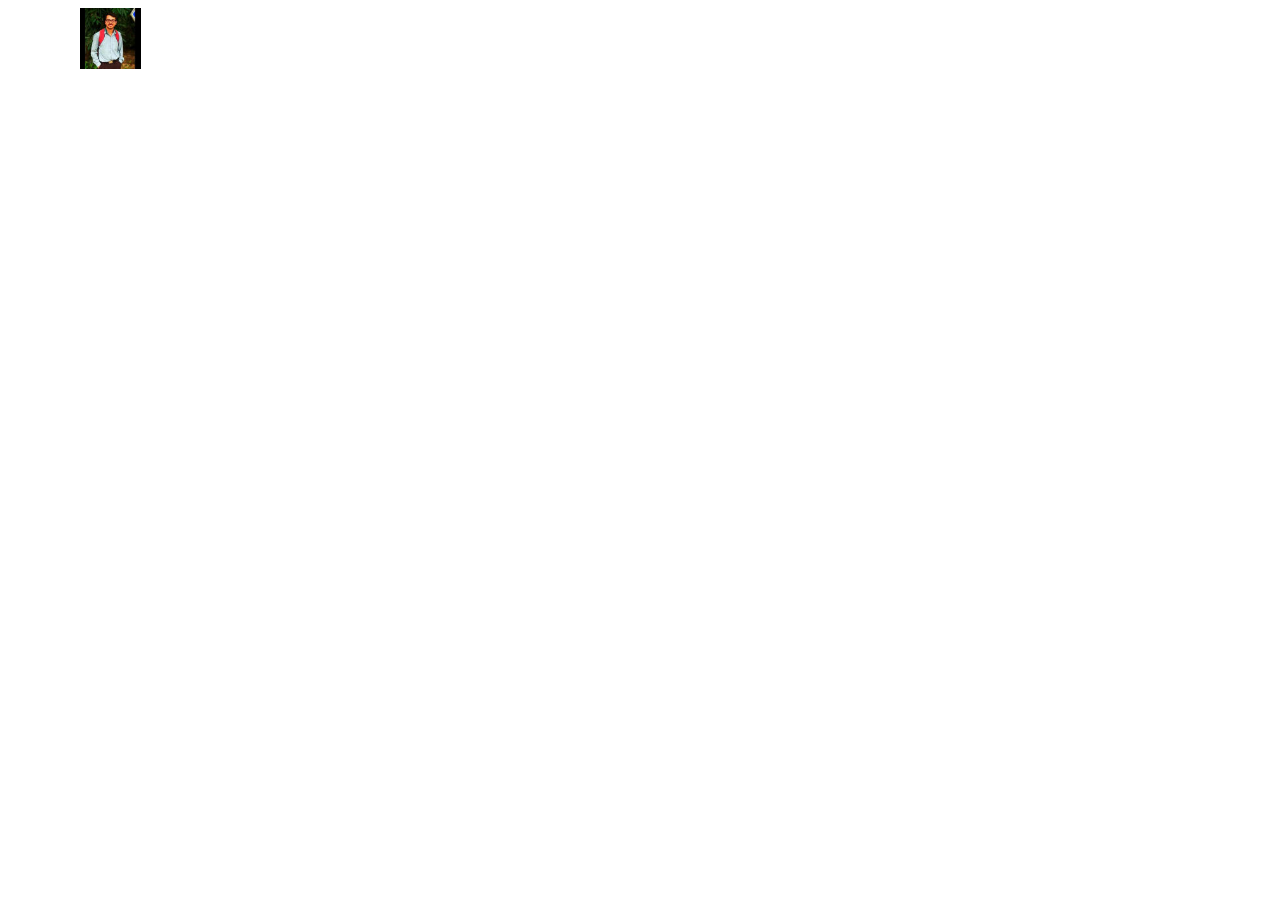
<file: page2.html>
<!DOCTYPE html>
<html  >
<head>
  <!-- Site made with Mobirise Website Builder v4.11.4, https://mobirise.com -->
  <meta charset="UTF-8">
  <meta http-equiv="X-UA-Compatible" content="IE=edge">
  <meta name="generator" content="Mobirise v4.11.4, mobirise.com">
  <meta name="viewport" content="width=device-width, initial-scale=1, minimum-scale=1">
  <link rel="shortcut icon" href="assets/images/adarsh-kumar-photo-96x96.jpg" type="image/x-icon">
  <meta name="description" content="Website Builder Description">
  
  <title>My Projects</title>
  <link rel="stylesheet" href="assets/web/assets/mobirise-icons/mobirise-icons.css">
  <link rel="stylesheet" href="assets/bootstrap/css/bootstrap.min.css">
  <link rel="stylesheet" href="assets/bootstrap/css/bootstrap-grid.min.css">
  <link rel="stylesheet" href="assets/bootstrap/css/bootstrap-reboot.min.css">
  <link rel="stylesheet" href="assets/socicon/css/styles.css">
  <link rel="stylesheet" href="assets/tether/tether.min.css">
  <link rel="stylesheet" href="assets/animatecss/animate.min.css">
  <link rel="stylesheet" href="assets/dropdown/css/style.css">
  <link rel="stylesheet" href="assets/theme/css/style.css">
  <link rel="preload" as="style" href="assets/mobirise/css/mbr-additional.css"><link rel="stylesheet" href="assets/mobirise/css/mbr-additional.css" type="text/css">
  
  
  
</head>
<body>
  <section class="menu cid-qTkzRZLJNu" once="menu" id="menu1-u">

    

    <nav class="navbar navbar-expand beta-menu navbar-dropdown align-items-center navbar-fixed-top navbar-toggleable-sm bg-color transparent">
        <button class="navbar-toggler navbar-toggler-right" type="button" data-toggle="collapse" data-target="#navbarSupportedContent" aria-controls="navbarSupportedContent" aria-expanded="false" aria-label="Toggle navigation">
            <div class="hamburger">
                <span></span>
                <span></span>
                <span></span>
                <span></span>
            </div>
        </button>
        <div class="menu-logo">
            <div class="navbar-brand">
                <span class="navbar-logo">
                    <a href="https://github.com/AdarshRise">
                         <img src="assets/images/adarsh-kumar-photo-96x96.jpg" alt="Adarsh Kumar" title="My Page" style="height: 3.8rem;">
                    </a>
                </span>
                <span class="navbar-caption-wrap"><a class="navbar-caption text-white display-4" href="https://github.com/AdarshRise">AdarshRise</a></span>
            </div>
        </div>
        <div class="collapse navbar-collapse" id="navbarSupportedContent">
            <ul class="navbar-nav nav-dropdown nav-right" data-app-modern-menu="true"><li class="nav-item">
                    <a class="nav-link link text-white display-4" href="https://www.linkedin.com/in/adarshrise/" target="_blank"><span class="socicon socicon-linkedin mbr-iconfont mbr-iconfont-btn"></span>Linkedin</a>
                </li><li class="nav-item"><a class="nav-link link text-white display-4" href="https://medium.com/@adarshrise20" target="_blank"><span class="socicon socicon-medium mbr-iconfont mbr-iconfont-btn"></span>Medium</a></li><li class="nav-item"><a class="nav-link link text-white display-4" href="https://github.com/AdarshRise" target="_blank"><span class="mbri-github mbr-iconfont mbr-iconfont-btn"></span>
                        Github</a></li><li class="nav-item"><a class="nav-link link text-white display-4" href="index.html#header16-9"><span class="mbri-search mbr-iconfont mbr-iconfont-btn"></span>About Me</a></li></ul>
            
        </div>
    </nav>
</section>


  <section class="engine"><a href="https://mobirise.info/q">responsive web templates</a></section><script src="assets/web/assets/jquery/jquery.min.js"></script>
  <script src="assets/popper/popper.min.js"></script>
  <script src="assets/bootstrap/js/bootstrap.min.js"></script>
  <script src="assets/smoothscroll/smooth-scroll.js"></script>
  <script src="assets/tether/tether.min.js"></script>
  <script src="assets/touchswipe/jquery.touch-swipe.min.js"></script>
  <script src="assets/viewportchecker/jquery.viewportchecker.js"></script>
  <script src="assets/dropdown/js/nav-dropdown.js"></script>
  <script src="assets/dropdown/js/navbar-dropdown.js"></script>
  <script src="assets/theme/js/script.js"></script>
  
  
  <input name="animation" type="hidden">
  </body>
</html>
</file>
<file: assets/web/assets/mobirise-icons2/mobirise2.css>
@font-face {
  font-family: 'Moririse2';
  font-display: swap;
  src:  url('mobirise2.eot?f2bix4');
  src:  url('mobirise2.eot?f2bix4#iefix') format('embedded-opentype'),
    url('mobirise2.ttf?f2bix4') format('truetype'),
    url('mobirise2.woff?f2bix4') format('woff'),
    url('mobirise2.svg?f2bix4#mobirise2') format('svg');
  font-weight: normal;
  font-style: normal;
}

[class^="mobi-"], [class*=" mobi-"] {
  /* use !important to prevent issues with browser extensions that change fonts */
  font-family: 'Moririse2' !important;
  speak: none;
  font-style: normal;
  font-weight: normal;
  font-variant: normal;
  text-transform: none;
  line-height: 1;

  /* Better Font Rendering =========== */
  -webkit-font-smoothing: antialiased;
  -moz-osx-font-smoothing: grayscale;
}

.mobi-mbri-add-submenu:before {
  content: "\e900";
}
.mobi-mbri-alert:before {
  content: "\e901";
}
.mobi-mbri-align-center:before {
  content: "\e902";
}
.mobi-mbri-align-justify:before {
  content: "\e903";
}
.mobi-mbri-align-left:before {
  content: "\e904";
}
.mobi-mbri-align-right:before {
  content: "\e905";
}
.mobi-mbri-android:before {
  content: "\e906";
}
.mobi-mbri-apple:before {
  content: "\e907";
}
.mobi-mbri-arrow-down:before {
  content: "\e908";
}
.mobi-mbri-arrow-next:before {
  content: "\e909";
}
.mobi-mbri-arrow-prev:before {
  content: "\e90a";
}
.mobi-mbri-arrow-up:before {
  content: "\e90b";
}
.mobi-mbri-bold:before {
  content: "\e90c";
}
.mobi-mbri-bookmark:before {
  content: "\e90d";
}
.mobi-mbri-bootstrap:before {
  content: "\e90e";
}
.mobi-mbri-briefcase:before {
  content: "\e90f";
}
.mobi-mbri-browse:before {
  content: "\e910";
}
.mobi-mbri-bulleted-list:before {
  content: "\e911";
}
.mobi-mbri-calendar:before {
  content: "\e912";
}
.mobi-mbri-camera:before {
  content: "\e913";
}
.mobi-mbri-cart-add:before {
  content: "\e914";
}
.mobi-mbri-cart-full:before {
  content: "\e915";
}
.mobi-mbri-cash:before {
  content: "\e916";
}
.mobi-mbri-change-style:before {
  content: "\e917";
}
.mobi-mbri-chat:before {
  content: "\e918";
}
.mobi-mbri-clock:before {
  content: "\e919";
}
.mobi-mbri-close:before {
  content: "\e91a";
}
.mobi-mbri-cloud:before {
  content: "\e91b";
}
.mobi-mbri-code:before {
  content: "\e91c";
}
.mobi-mbri-contact-form:before {
  content: "\e91d";
}
.mobi-mbri-credit-card:before {
  content: "\e91e";
}
.mobi-mbri-cursor-click:before {
  content: "\e91f";
}
.mobi-mbri-cust-feedback:before {
  content: "\e920";
}
.mobi-mbri-database:before {
  content: "\e921";
}
.mobi-mbri-delivery:before {
  content: "\e922";
}
.mobi-mbri-desktop:before {
  content: "\e923";
}
.mobi-mbri-devices:before {
  content: "\e924";
}
.mobi-mbri-down:before {
  content: "\e925";
}
.mobi-mbri-download-2:before {
  content: "\e926";
}
.mobi-mbri-download:before {
  content: "\e927";
}
.mobi-mbri-drag-n-drop-2:before {
  content: "\e928";
}
.mobi-mbri-drag-n-drop:before {
  content: "\e929";
}
.mobi-mbri-edit-2:before {
  content: "\e92a";
}
.mobi-mbri-edit:before {
  content: "\e92b";
}
.mobi-mbri-error:before {
  content: "\e92c";
}
.mobi-mbri-extension:before {
  content: "\e92d";
}
.mobi-mbri-features:before {
  content: "\e92e";
}
.mobi-mbri-file:before {
  content: "\e92f";
}
.mobi-mbri-flag:before {
  content: "\e930";
}
.mobi-mbri-folder:before {
  content: "\e931";
}
.mobi-mbri-gift:before {
  content: "\e932";
}
.mobi-mbri-github:before {
  content: "\e933";
}
.mobi-mbri-globe-2:before {
  content: "\e934";
}
.mobi-mbri-globe:before {
  content: "\e935";
}
.mobi-mbri-growing-chart:before {
  content: "\e936";
}
.mobi-mbri-hearth:before {
  content: "\e937";
}
.mobi-mbri-help:before {
  content: "\e938";
}
.mobi-mbri-home:before {
  content: "\e939";
}
.mobi-mbri-hot-cup:before {
  content: "\e93a";
}
.mobi-mbri-idea:before {
  content: "\e93b";
}
.mobi-mbri-image-gallery:before {
  content: "\e93c";
}
.mobi-mbri-image-slider:before {
  content: "\e93d";
}
.mobi-mbri-info:before {
  content: "\e93e";
}
.mobi-mbri-italic:before {
  content: "\e93f";
}
.mobi-mbri-key:before {
  content: "\e940";
}
.mobi-mbri-laptop:before {
  content: "\e941";
}
.mobi-mbri-layers:before {
  content: "\e942";
}
.mobi-mbri-left-right:before {
  content: "\e943";
}
.mobi-mbri-left:before {
  content: "\e944";
}
.mobi-mbri-letter:before {
  content: "\e945";
}
.mobi-mbri-like:before {
  content: "\e946";
}
.mobi-mbri-link:before {
  content: "\e947";
}
.mobi-mbri-lock:before {
  content: "\e948";
}
.mobi-mbri-login:before {
  content: "\e949";
}
.mobi-mbri-logout:before {
  content: "\e94a";
}
.mobi-mbri-magic-stick:before {
  content: "\e94b";
}
.mobi-mbri-map-pin:before {
  content: "\e94c";
}
.mobi-mbri-menu:before {
  content: "\e94d";
}
.mobi-mbri-mobile-2:before {
  content: "\e94e";
}
.mobi-mbri-mobile-horizontal:before {
  content: "\e94f";
}
.mobi-mbri-mobile:before {
  content: "\e950";
}
.mobi-mbri-mobirise:before {
  content: "\e951";
}
.mobi-mbri-more-horizontal:before {
  content: "\e952";
}
.mobi-mbri-more-vertical:before {
  content: "\e953";
}
.mobi-mbri-music:before {
  content: "\e954";
}
.mobi-mbri-new-file:before {
  content: "\e955";
}
.mobi-mbri-numbered-list:before {
  content: "\e956";
}
.mobi-mbri-opened-folder:before {
  content: "\e957";
}
.mobi-mbri-pages:before {
  content: "\e958";
}
.mobi-mbri-paper-plane:before {
  content: "\e959";
}
.mobi-mbri-paperclip:before {
  content: "\e95a";
}
.mobi-mbri-phone:before {
  content: "\e95b";
}
.mobi-mbri-photo:before {
  content: "\e95c";
}
.mobi-mbri-photos:before {
  content: "\e95d";
}
.mobi-mbri-pin:before {
  content: "\e95e";
}
.mobi-mbri-play:before {
  content: "\e95f";
}
.mobi-mbri-plus:before {
  content: "\e960";
}
.mobi-mbri-preview:before {
  content: "\e961";
}
.mobi-mbri-print:before {
  content: "\e962";
}
.mobi-mbri-protect:before {
  content: "\e963";
}
.mobi-mbri-question:before {
  content: "\e964";
}
.mobi-mbri-quote-left:before {
  content: "\e965";
}
.mobi-mbri-quote-right:before {
  content: "\e966";
}
.mobi-mbri-redo:before {
  content: "\e967";
}
.mobi-mbri-refresh:before {
  content: "\e968";
}
.mobi-mbri-responsive-2:before {
  content: "\e969";
}
.mobi-mbri-responsive:before {
  content: "\e96a";
}
.mobi-mbri-right:before {
  content: "\e96b";
}
.mobi-mbri-rocket:before {
  content: "\e96c";
}
.mobi-mbri-sad-face:before {
  content: "\e96d";
}
.mobi-mbri-sale:before {
  content: "\e96e";
}
.mobi-mbri-save:before {
  content: "\e96f";
}
.mobi-mbri-search:before {
  content: "\e970";
}
.mobi-mbri-setting-2:before {
  content: "\e971";
}
.mobi-mbri-setting-3:before {
  content: "\e972";
}
.mobi-mbri-setting:before {
  content: "\e973";
}
.mobi-mbri-share:before {
  content: "\e974";
}
.mobi-mbri-shopping-bag:before {
  content: "\e975";
}
.mobi-mbri-shopping-basket:before {
  content: "\e976";
}
.mobi-mbri-shopping-cart:before {
  content: "\e977";
}
.mobi-mbri-sites:before {
  content: "\e978";
}
.mobi-mbri-smile-face:before {
  content: "\e979";
}
.mobi-mbri-speed:before {
  content: "\e97a";
}
.mobi-mbri-star:before {
  content: "\e97b";
}
.mobi-mbri-success:before {
  content: "\e97c";
}
.mobi-mbri-sun:before {
  content: "\e97d";
}
.mobi-mbri-sun2:before {
  content: "\e97e";
}
.mobi-mbri-tablet-vertical:before {
  content: "\e97f";
}
.mobi-mbri-tablet:before {
  content: "\e980";
}
.mobi-mbri-target:before {
  content: "\e981";
}
.mobi-mbri-timer:before {
  content: "\e982";
}
.mobi-mbri-to-ftp:before {
  content: "\e983";
}
.mobi-mbri-to-local-drive:before {
  content: "\e984";
}
.mobi-mbri-touch-swipe:before {
  content: "\e985";
}
.mobi-mbri-touch:before {
  content: "\e986";
}
.mobi-mbri-trash:before {
  content: "\e987";
}
.mobi-mbri-underline:before {
  content: "\e988";
}
.mobi-mbri-undo:before {
  content: "\e989";
}
.mobi-mbri-unlink:before {
  content: "\e98a";
}
.mobi-mbri-unlock:before {
  content: "\e98b";
}
.mobi-mbri-up-down:before {
  content: "\e98c";
}
.mobi-mbri-up:before {
  content: "\e98d";
}
.mobi-mbri-update:before {
  content: "\e98e";
}
.mobi-mbri-upload-2:before {
  content: "\e98f";
}
.mobi-mbri-upload:before {
  content: "\e990";
}
.mobi-mbri-user-2:before {
  content: "\e991";
}
.mobi-mbri-user:before {
  content: "\e992";
}
.mobi-mbri-users:before {
  content: "\e993";
}
.mobi-mbri-video-play:before {
  content: "\e994";
}
.mobi-mbri-video:before {
  content: "\e995";
}
.mobi-mbri-watch:before {
  content: "\e996";
}
.mobi-mbri-website-theme-2:before {
  content: "\e997";
}
.mobi-mbri-website-theme:before {
  content: "\e998";
}
.mobi-mbri-wifi:before {
  content: "\e999";
}
.mobi-mbri-windows:before {
  content: "\e99a";
}
.mobi-mbri-zoom-in:before {
  content: "\e99b";
}
.mobi-mbri-zoom-out:before {
  content: "\e99c";
}
</file>
<file: assets/web/assets/mobirise-icons/mobirise-icons.css>
@font-face {
  font-family: 'MobiriseIcons';
  src:  url('mobirise-icons.eot?spat4u');
  src:  url('mobirise-icons.eot?spat4u#iefix') format('embedded-opentype'),
    url('mobirise-icons.ttf?spat4u') format('truetype'),
    url('mobirise-icons.woff?spat4u') format('woff'),
    url('mobirise-icons.svg?spat4u#MobiriseIcons') format('svg');
  font-weight: normal;
  font-style: normal;
  font-display: swap;
}

[class^="mbri-"], [class*=" mbri-"] {
  /* use !important to prevent issues with browser extensions that change fonts */
  font-family: MobiriseIcons !important;
  speak: none;
  font-style: normal;
  font-weight: normal;
  font-variant: normal;
  text-transform: none;
  line-height: 1;

  /* Better Font Rendering =========== */
  -webkit-font-smoothing: antialiased;
  -moz-osx-font-smoothing: grayscale;
}

.mbri-add-submenu:before {
  content: "\e900";
}
.mbri-alert:before {
  content: "\e901";
}
.mbri-align-center:before {
  content: "\e902";
}
.mbri-align-justify:before {
  content: "\e903";
}
.mbri-align-left:before {
  content: "\e904";
}
.mbri-align-right:before {
  content: "\e905";
}
.mbri-android:before {
  content: "\e906";
}
.mbri-apple:before {
  content: "\e907";
}
.mbri-arrow-down:before {
  content: "\e908";
}
.mbri-arrow-next:before {
  content: "\e909";
}
.mbri-arrow-prev:before {
  content: "\e90a";
}
.mbri-arrow-up:before {
  content: "\e90b";
}
.mbri-bold:before {
  content: "\e90c";
}
.mbri-bookmark:before {
  content: "\e90d";
}
.mbri-bootstrap:before {
  content: "\e90e";
}
.mbri-briefcase:before {
  content: "\e90f";
}
.mbri-browse:before {
  content: "\e910";
}
.mbri-bulleted-list:before {
  content: "\e911";
}
.mbri-calendar:before {
  content: "\e912";
}
.mbri-camera:before {
  content: "\e913";
}
.mbri-cart-add:before {
  content: "\e914";
}
.mbri-cart-full:before {
  content: "\e915";
}
.mbri-cash:before {
  content: "\e916";
}
.mbri-change-style:before {
  content: "\e917";
}
.mbri-chat:before {
  content: "\e918";
}
.mbri-clock:before {
  content: "\e919";
}
.mbri-close:before {
  content: "\e91a";
}
.mbri-cloud:before {
  content: "\e91b";
}
.mbri-code:before {
  content: "\e91c";
}
.mbri-contact-form:before {
  content: "\e91d";
}
.mbri-credit-card:before {
  content: "\e91e";
}
.mbri-cursor-click:before {
  content: "\e91f";
}
.mbri-cust-feedback:before {
  content: "\e920";
}
.mbri-database:before {
  content: "\e921";
}
.mbri-delivery:before {
  content: "\e922";
}
.mbri-desktop:before {
  content: "\e923";
}
.mbri-devices:before {
  content: "\e924";
}
.mbri-down:before {
  content: "\e925";
}
.mbri-download:before {
  content: "\e989";
}
.mbri-drag-n-drop:before {
  content: "\e927";
}
.mbri-drag-n-drop2:before {
  content: "\e928";
}
.mbri-edit:before {
  content: "\e929";
}
.mbri-edit2:before {
  content: "\e92a";
}
.mbri-error:before {
  content: "\e92b";
}
.mbri-extension:before {
  content: "\e92c";
}
.mbri-features:before {
  content: "\e92d";
}
.mbri-file:before {
  content: "\e92e";
}
.mbri-flag:before {
  content: "\e92f";
}
.mbri-folder:before {
  content: "\e930";
}
.mbri-gift:before {
  content: "\e931";
}
.mbri-github:before {
  content: "\e932";
}
.mbri-globe:before {
  content: "\e933";
}
.mbri-globe-2:before {
  content: "\e934";
}
.mbri-growing-chart:before {
  content: "\e935";
}
.mbri-hearth:before {
  content: "\e936";
}
.mbri-help:before {
  content: "\e937";
}
.mbri-home:before {
  content: "\e938";
}
.mbri-hot-cup:before {
  content: "\e939";
}
.mbri-idea:before {
  content: "\e93a";
}
.mbri-image-gallery:before {
  content: "\e93b";
}
.mbri-image-slider:before {
  content: "\e93c";
}
.mbri-info:before {
  content: "\e93d";
}
.mbri-italic:before {
  content: "\e93e";
}
.mbri-key:before {
  content: "\e93f";
}
.mbri-laptop:before {
  content: "\e940";
}
.mbri-layers:before {
  content: "\e941";
}
.mbri-left-right:before {
  content: "\e942";
}
.mbri-left:before {
  content: "\e943";
}
.mbri-letter:before {
  content: "\e944";
}
.mbri-like:before {
  content: "\e945";
}
.mbri-link:before {
  content: "\e946";
}
.mbri-lock:before {
  content: "\e947";
}
.mbri-login:before {
  content: "\e948";
}
.mbri-logout:before {
  content: "\e949";
}
.mbri-magic-stick:before {
  content: "\e94a";
}
.mbri-map-pin:before {
  content: "\e94b";
}
.mbri-menu:before {
  content: "\e94c";
}
.mbri-mobile:before {
  content: "\e94d";
}
.mbri-mobile2:before {
  content: "\e94e";
}
.mbri-mobirise:before {
  content: "\e94f";
}
.mbri-more-horizontal:before {
  content: "\e950";
}
.mbri-more-vertical:before {
  content: "\e951";
}
.mbri-music:before {
  content: "\e952";
}
.mbri-new-file:before {
  content: "\e953";
}
.mbri-numbered-list:before {
  content: "\e954";
}
.mbri-opened-folder:before {
  content: "\e955";
}
.mbri-pages:before {
  content: "\e956";
}
.mbri-paper-plane:before {
  content: "\e957";
}
.mbri-paperclip:before {
  content: "\e958";
}
.mbri-photo:before {
  content: "\e959";
}
.mbri-photos:before {
  content: "\e95a";
}
.mbri-pin:before {
  content: "\e95b";
}
.mbri-play:before {
  content: "\e95c";
}
.mbri-plus:before {
  content: "\e95d";
}
.mbri-preview:before {
  content: "\e95e";
}
.mbri-print:before {
  content: "\e95f";
}
.mbri-protect:before {
  content: "\e960";
}
.mbri-question:before {
  content: "\e961";
}
.mbri-quote-left:before {
  content: "\e962";
}
.mbri-quote-right:before {
  content: "\e963";
}
.mbri-refresh:before {
  content: "\e964";
}
.mbri-responsive:before {
  content: "\e965";
}
.mbri-right:before {
  content: "\e966";
}
.mbri-rocket:before {
  content: "\e967";
}
.mbri-sad-face:before {
  content: "\e968";
}
.mbri-sale:before {
  content: "\e969";
}
.mbri-save:before {
  content: "\e96a";
}
.mbri-search:before {
  content: "\e96b";
}
.mbri-setting:before {
  content: "\e96c";
}
.mbri-setting2:before {
  content: "\e96d";
}
.mbri-setting3:before {
  content: "\e96e";
}
.mbri-share:before {
  content: "\e96f";
}
.mbri-shopping-bag:before {
  content: "\e970";
}
.mbri-shopping-basket:before {
  content: "\e971";
}
.mbri-shopping-cart:before {
  content: "\e972";
}
.mbri-sites:before {
  content: "\e973";
}
.mbri-smile-face:before {
  content: "\e974";
}
.mbri-speed:before {
  content: "\e975";
}
.mbri-star:before {
  content: "\e976";
}
.mbri-success:before {
  content: "\e977";
}
.mbri-sun:before {
  content: "\e978";
}
.mbri-sun2:before {
  content: "\e979";
}
.mbri-tablet:before {
  content: "\e97a";
}
.mbri-tablet-vertical:before {
  content: "\e97b";
}
.mbri-target:before {
  content: "\e97c";
}
.mbri-timer:before {
  content: "\e97d";
}
.mbri-to-ftp:before {
  content: "\e97e";
}
.mbri-to-local-drive:before {
  content: "\e97f";
}
.mbri-touch-swipe:before {
  content: "\e980";
}
.mbri-touch:before {
  content: "\e981";
}
.mbri-trash:before {
  content: "\e982";
}
.mbri-underline:before {
  content: "\e983";
}
.mbri-unlink:before {
  content: "\e984";
}
.mbri-unlock:before {
  content: "\e985";
}
.mbri-up-down:before {
  content: "\e986";
}
.mbri-up:before {
  content: "\e987";
}
.mbri-update:before {
  content: "\e988";
}
.mbri-upload:before {
 content: "\e926"; 
}
.mbri-user:before {
  content: "\e98a";
}
.mbri-user2:before {
  content: "\e98b";
}
.mbri-users:before {
  content: "\e98c";
}
.mbri-video:before {
  content: "\e98d";
}
.mbri-video-play:before {
  content: "\e98e";
}
.mbri-watch:before {
  content: "\e98f";
}
.mbri-website-theme:before {
  content: "\e990";
}
.mbri-wifi:before {
  content: "\e991";
}
.mbri-windows:before {
  content: "\e992";
}
.mbri-zoom-out:before {
  content: "\e993";
}
.mbri-redo:before {
  content: "\e994";
}
.mbri-undo:before {
  content: "\e995";
}
</file>
<file: assets/dropdown/css/style.css>
.navbar-dropdown {
  left: 0;
  padding: 0;
  position: absolute;
  right: 0;
  top: 0;
  transition: all 0.45s ease;
  z-index: 1030;
  background: #282828; }
  .navbar-dropdown .navbar-logo {
    margin-right: 0.8rem;
    transition: margin 0.3s ease-in-out;
    vertical-align: middle; }
    .navbar-dropdown .navbar-logo img {
      height: 3.125rem;
      transition: all 0.3s ease-in-out; }
    .navbar-dropdown .navbar-logo.mbr-iconfont {
      font-size: 3.125rem;
      line-height: 3.125rem; }
  .navbar-dropdown .navbar-caption {
    font-weight: 700;
    white-space: normal;
    vertical-align: -4px;
    line-height: 3.125rem !important; }
    .navbar-dropdown .navbar-caption, .navbar-dropdown .navbar-caption:hover {
      color: inherit;
      text-decoration: none; }
  .navbar-dropdown .mbr-iconfont + .navbar-caption {
    vertical-align: -1px; }
  .navbar-dropdown.navbar-fixed-top {
    position: fixed; }
  .navbar-dropdown .navbar-brand span {
    vertical-align: -4px; }
  .navbar-dropdown.bg-color.transparent {
    background: none; }
  .navbar-dropdown.navbar-short .navbar-brand {
    padding: 0.625rem 0; }
    .navbar-dropdown.navbar-short .navbar-brand span {
      vertical-align: -1px; }
  .navbar-dropdown.navbar-short .navbar-caption {
    line-height: 2.375rem !important;
    vertical-align: -2px; }
  .navbar-dropdown.navbar-short .navbar-logo {
    margin-right: 0.5rem; }
    .navbar-dropdown.navbar-short .navbar-logo img {
      height: 2.375rem; }
    .navbar-dropdown.navbar-short .navbar-logo.mbr-iconfont {
      font-size: 2.375rem;
      line-height: 2.375rem; }
  .navbar-dropdown.navbar-short .mbr-table-cell {
    height: 3.625rem; }
  .navbar-dropdown .navbar-close {
    left: 0.6875rem;
    position: fixed;
    top: 0.75rem;
    z-index: 1000; }
  .navbar-dropdown .hamburger-icon {
    content: "";
    display: inline-block;
    vertical-align: middle;
    width: 16px;
    -webkit-box-shadow: 0 -6px 0 1px #282828,0 0 0 1px #282828,0 6px 0 1px #282828;
    -moz-box-shadow: 0 -6px 0 1px #282828,0 0 0 1px #282828,0 6px 0 1px #282828;
    box-shadow: 0 -6px 0 1px #282828,0 0 0 1px #282828,0 6px 0 1px #282828; }

.dropdown-menu .dropdown-toggle[data-toggle="dropdown-submenu"]::after {
  border-bottom: 0.35em solid transparent;
  border-left: 0.35em solid;
  border-right: 0;
  border-top: 0.35em solid transparent;
  margin-left: 0.3rem; }

.dropdown-menu .dropdown-item:focus {
  outline: 0; }

.nav-dropdown {
  font-size: 0.75rem;
  font-weight: 500;
  height: auto !important; }
  .nav-dropdown .nav-btn {
    padding-left: 1rem; }
  .nav-dropdown .link {
    margin: .667em 1.667em;
    font-weight: 500;
    padding: 0;
    transition: color .2s ease-in-out; }
    .nav-dropdown .link.dropdown-toggle {
      margin-right: 2.583em; }
      .nav-dropdown .link.dropdown-toggle::after {
        margin-left: .25rem;
        border-top: 0.35em solid;
        border-right: 0.35em solid transparent;
        border-left: 0.35em solid transparent;
        border-bottom: 0; }
      .nav-dropdown .link.dropdown-toggle[aria-expanded="true"] {
        margin: 0;
        padding: 0.667em 3.263em  0.667em 1.667em; }
  .nav-dropdown .link::after,
  .nav-dropdown .dropdown-item::after {
    color: inherit; }
  .nav-dropdown .btn {
    font-size: 0.75rem;
    font-weight: 700;
    letter-spacing: 0;
    margin-bottom: 0;
    padding-left: 1.25rem;
    padding-right: 1.25rem; }
  .nav-dropdown .dropdown-menu {
    border-radius: 0;
    border: 0;
    left: 0;
    margin: 0;
    padding-bottom: 1.25rem;
    padding-top: 1.25rem;
    position: relative; }
  .nav-dropdown .dropdown-submenu {
    margin-left: 0.125rem;
    top: 0; }
  .nav-dropdown .dropdown-item {
    font-weight: 500;
    line-height: 2;
    padding: 0.3846em 4.615em 0.3846em 1.5385em;
    position: relative;
    transition: color .2s ease-in-out, background-color .2s ease-in-out; }
    .nav-dropdown .dropdown-item::after {
      margin-top: -0.3077em;
      position: absolute;
      right: 1.1538em;
      top: 50%; }
    .nav-dropdown .dropdown-item:focus, .nav-dropdown .dropdown-item:hover {
      background: none; }

@media (max-width: 767px) {
  .nav-dropdown.navbar-toggleable-sm {
    bottom: 0;
    display: none;
    left: 0;
    overflow-x: hidden;
    position: fixed;
    top: 0;
    transform: translateX(-100%);
    -ms-transform: translateX(-100%);
    -webkit-transform: translateX(-100%);
    width: 18.75rem;
    z-index: 999; } }
.nav-dropdown.navbar-toggleable-xl {
  bottom: 0;
  display: none;
  left: 0;
  overflow-x: hidden;
  position: fixed;
  top: 0;
  transform: translateX(-100%);
  -ms-transform: translateX(-100%);
  -webkit-transform: translateX(-100%);
  width: 18.75rem;
  z-index: 999; }

.nav-dropdown-sm {
  display: block !important;
  overflow-x: hidden;
  overflow: auto;
  padding-top: 3.875rem; }
  .nav-dropdown-sm::after {
    content: "";
    display: block;
    height: 3rem;
    width: 100%; }
  .nav-dropdown-sm.collapse.in ~ .navbar-close {
    display: block !important; }
  .nav-dropdown-sm.collapsing, .nav-dropdown-sm.collapse.in {
    transform: translateX(0);
    -ms-transform: translateX(0);
    -webkit-transform: translateX(0);
    transition: all 0.25s ease-out;
    -webkit-transition: all 0.25s ease-out;
    background: #282828; }
  .nav-dropdown-sm.collapsing[aria-expanded="false"] {
    transform: translateX(-100%);
    -ms-transform: translateX(-100%);
    -webkit-transform: translateX(-100%); }
  .nav-dropdown-sm .nav-item {
    display: block;
    margin-left: 0 !important;
    padding-left: 0; }
  .nav-dropdown-sm .link,
  .nav-dropdown-sm .dropdown-item {
    border-top: 1px dotted rgba(255, 255, 255, 0.1);
    font-size: 0.8125rem;
    line-height: 1.6;
    margin: 0 !important;
    padding: 0.875rem 2.4rem 0.875rem 1.5625rem !important;
    position: relative;
    white-space: normal; }
    .nav-dropdown-sm .link:focus, .nav-dropdown-sm .link:hover,
    .nav-dropdown-sm .dropdown-item:focus,
    .nav-dropdown-sm .dropdown-item:hover {
      background: rgba(0, 0, 0, 0.2) !important;
      color: #c0a375; }
  .nav-dropdown-sm .nav-btn {
    position: relative;
    padding: 1.5625rem 1.5625rem 0 1.5625rem; }
    .nav-dropdown-sm .nav-btn::before {
      border-top: 1px dotted rgba(255, 255, 255, 0.1);
      content: "";
      left: 0;
      position: absolute;
      top: 0;
      width: 100%; }
    .nav-dropdown-sm .nav-btn + .nav-btn {
      padding-top: 0.625rem; }
      .nav-dropdown-sm .nav-btn + .nav-btn::before {
        display: none; }
  .nav-dropdown-sm .btn {
    padding: 0.625rem 0; }
  .nav-dropdown-sm .dropdown-toggle[data-toggle="dropdown-submenu"]::after {
    margin-left: .25rem;
    border-top: 0.35em solid;
    border-right: 0.35em solid transparent;
    border-left: 0.35em solid transparent;
    border-bottom: 0; }
  .nav-dropdown-sm .dropdown-toggle[data-toggle="dropdown-submenu"][aria-expanded="true"]::after {
    border-top: 0;
    border-right: 0.35em solid transparent;
    border-left: 0.35em solid transparent;
    border-bottom: 0.35em solid; }
  .nav-dropdown-sm .dropdown-menu {
    margin: 0;
    padding: 0;
    position: relative;
    top: 0;
    left: 0;
    width: 100%;
    border: 0;
    float: none;
    border-radius: 0;
    background: none; }
  .nav-dropdown-sm .dropdown-submenu {
    left: 100%;
    margin-left: 0.125rem;
    margin-top: -1.25rem;
    top: 0; }

.navbar-toggleable-sm .nav-dropdown .dropdown-menu {
  position: absolute; }

.navbar-toggleable-sm .nav-dropdown .dropdown-submenu {
  left: 100%;
  margin-left: 0.125rem;
  margin-top: -1.25rem;
  top: 0; }

.navbar-toggleable-sm.opened .nav-dropdown .dropdown-menu {
  position: relative; }

.navbar-toggleable-sm.opened .nav-dropdown .dropdown-submenu {
  left: 0;
  margin-left: 00rem;
  margin-top: 0rem;
  top: 0; }

.is-builder .nav-dropdown.collapsing {
  transition: none !important; }

/*# sourceMappingURL=style.css.map */
</file>
<file: assets/socicon/css/styles.css>
@charset "UTF-8";

@font-face {
  font-family: "socicon";
  src:url("../fonts/socicon.eot");
  src:url("../fonts/socicon.eot?#iefix") format("embedded-opentype"),
    url("../fonts/socicon.woff") format("woff"),
    url("../fonts/socicon.ttf") format("truetype"),
    url("../fonts/socicon.svg#socicon") format("svg");
  font-weight: normal;
  font-style: normal;
  font-display:swap;
}

[data-icon]:before {
  font-family: "socicon" !important;
  content: attr(data-icon);
  font-style: normal !important;
  font-weight: normal !important;
  font-variant: normal !important;
  text-transform: none !important;
  speak: none;
  line-height: 1;
  -webkit-font-smoothing: antialiased;
  -moz-osx-font-smoothing: grayscale;
}

[class^="socicon-"]:before,
[class*=" socicon-"]:before {
  font-family: "socicon" !important;
  font-style: normal !important;
  font-weight: normal !important;
  font-variant: normal !important;
  text-transform: none !important;
  speak: none;
  line-height: 1;
  -webkit-font-smoothing: antialiased;
  -moz-osx-font-smoothing: grayscale;
}

.socicon-modelmayhem:before {
  content: "\e000";
}
.socicon-mixcloud:before {
  content: "\e001";
}
.socicon-drupal:before {
  content: "\e002";
}
.socicon-swarm:before {
  content: "\e003";
}
.socicon-istock:before {
  content: "\e004";
}
.socicon-yammer:before {
  content: "\e005";
}
.socicon-ello:before {
  content: "\e006";
}
.socicon-stackoverflow:before {
  content: "\e007";
}
.socicon-persona:before {
  content: "\e008";
}
.socicon-triplej:before {
  content: "\e009";
}
.socicon-houzz:before {
  content: "\e00a";
}
.socicon-rss:before {
  content: "\e00b";
}
.socicon-paypal:before {
  content: "\e00c";
}
.socicon-odnoklassniki:before {
  content: "\e00d";
}
.socicon-airbnb:before {
  content: "\e00e";
}
.socicon-periscope:before {
  content: "\e00f";
}
.socicon-outlook:before {
  content: "\e010";
}
.socicon-coderwall:before {
  content: "\e011";
}
.socicon-tripadvisor:before {
  content: "\e012";
}
.socicon-appnet:before {
  content: "\e013";
}
.socicon-goodreads:before {
  content: "\e014";
}
.socicon-tripit:before {
  content: "\e015";
}
.socicon-lanyrd:before {
  content: "\e016";
}
.socicon-slideshare:before {
  content: "\e017";
}
.socicon-buffer:before {
  content: "\e018";
}
.socicon-disqus:before {
  content: "\e019";
}
.socicon-vkontakte:before {
  content: "\e01a";
}
.socicon-whatsapp:before {
  content: "\e01b";
}
.socicon-patreon:before {
  content: "\e01c";
}
.socicon-storehouse:before {
  content: "\e01d";
}
.socicon-pocket:before {
  content: "\e01e";
}
.socicon-mail:before {
  content: "\e01f";
}
.socicon-blogger:before {
  content: "\e020";
}
.socicon-technorati:before {
  content: "\e021";
}
.socicon-reddit:before {
  content: "\e022";
}
.socicon-dribbble:before {
  content: "\e023";
}
.socicon-stumbleupon:before {
  content: "\e024";
}
.socicon-digg:before {
  content: "\e025";
}
.socicon-envato:before {
  content: "\e026";
}
.socicon-behance:before {
  content: "\e027";
}
.socicon-delicious:before {
  content: "\e028";
}
.socicon-deviantart:before {
  content: "\e029";
}
.socicon-forrst:before {
  content: "\e02a";
}
.socicon-play:before {
  content: "\e02b";
}
.socicon-zerply:before {
  content: "\e02c";
}
.socicon-wikipedia:before {
  content: "\e02d";
}
.socicon-apple:before {
  content: "\e02e";
}
.socicon-flattr:before {
  content: "\e02f";
}
.socicon-github:before {
  content: "\e030";
}
.socicon-renren:before {
  content: "\e031";
}
.socicon-friendfeed:before {
  content: "\e032";
}
.socicon-newsvine:before {
  content: "\e033";
}
.socicon-identica:before {
  content: "\e034";
}
.socicon-bebo:before {
  content: "\e035";
}
.socicon-zynga:before {
  content: "\e036";
}
.socicon-steam:before {
  content: "\e037";
}
.socicon-xbox:before {
  content: "\e038";
}
.socicon-windows:before {
  content: "\e039";
}
.socicon-qq:before {
  content: "\e03a";
}
.socicon-douban:before {
  content: "\e03b";
}
.socicon-meetup:before {
  content: "\e03c";
}
.socicon-playstation:before {
  content: "\e03d";
}
.socicon-android:before {
  content: "\e03e";
}
.socicon-snapchat:before {
  content: "\e03f";
}
.socicon-twitter:before {
  content: "\e040";
}
.socicon-facebook:before {
  content: "\e041";
}
.socicon-googleplus:before {
  content: "\e042";
}
.socicon-pinterest:before {
  content: "\e043";
}
.socicon-foursquare:before {
  content: "\e044";
}
.socicon-yahoo:before {
  content: "\e045";
}
.socicon-skype:before {
  content: "\e046";
}
.socicon-yelp:before {
  content: "\e047";
}
.socicon-feedburner:before {
  content: "\e048";
}
.socicon-linkedin:before {
  content: "\e049";
}
.socicon-viadeo:before {
  content: "\e04a";
}
.socicon-xing:before {
  content: "\e04b";
}
.socicon-myspace:before {
  content: "\e04c";
}
.socicon-soundcloud:before {
  content: "\e04d";
}
.socicon-spotify:before {
  content: "\e04e";
}
.socicon-grooveshark:before {
  content: "\e04f";
}
.socicon-lastfm:before {
  content: "\e050";
}
.socicon-youtube:before {
  content: "\e051";
}
.socicon-vimeo:before {
  content: "\e052";
}
.socicon-dailymotion:before {
  content: "\e053";
}
.socicon-vine:before {
  content: "\e054";
}
.socicon-flickr:before {
  content: "\e055";
}
.socicon-500px:before {
  content: "\e056";
}
.socicon-wordpress:before {
  content: "\e058";
}
.socicon-tumblr:before {
  content: "\e059";
}
.socicon-twitch:before {
  content: "\e05a";
}
.socicon-8tracks:before {
  content: "\e05b";
}
.socicon-amazon:before {
  content: "\e05c";
}
.socicon-icq:before {
  content: "\e05d";
}
.socicon-smugmug:before {
  content: "\e05e";
}
.socicon-ravelry:before {
  content: "\e05f";
}
.socicon-weibo:before {
  content: "\e060";
}
.socicon-baidu:before {
  content: "\e061";
}
.socicon-angellist:before {
  content: "\e062";
}
.socicon-ebay:before {
  content: "\e063";
}
.socicon-imdb:before {
  content: "\e064";
}
.socicon-stayfriends:before {
  content: "\e065";
}
.socicon-residentadvisor:before {
  content: "\e066";
}
.socicon-google:before {
  content: "\e067";
}
.socicon-yandex:before {
  content: "\e068";
}
.socicon-sharethis:before {
  content: "\e069";
}
.socicon-bandcamp:before {
  content: "\e06a";
}
.socicon-itunes:before {
  content: "\e06b";
}
.socicon-deezer:before {
  content: "\e06c";
}
.socicon-telegram:before {
  content: "\e06e";
}
.socicon-openid:before {
  content: "\e06f";
}
.socicon-amplement:before {
  content: "\e070";
}
.socicon-viber:before {
  content: "\e071";
}
.socicon-zomato:before {
  content: "\e072";
}
.socicon-draugiem:before {
  content: "\e074";
}
.socicon-endomodo:before {
  content: "\e075";
}
.socicon-filmweb:before {
  content: "\e076";
}
.socicon-stackexchange:before {
  content: "\e077";
}
.socicon-wykop:before {
  content: "\e078";
}
.socicon-teamspeak:before {
  content: "\e079";
}
.socicon-teamviewer:before {
  content: "\e07a";
}
.socicon-ventrilo:before {
  content: "\e07b";
}
.socicon-younow:before {
  content: "\e07c";
}
.socicon-raidcall:before {
  content: "\e07d";
}
.socicon-mumble:before {
  content: "\e07e";
}
.socicon-medium:before {
  content: "\e06d";
}
.socicon-bebee:before {
  content: "\e07f";
}
.socicon-hitbox:before {
  content: "\e080";
}
.socicon-reverbnation:before {
  content: "\e081";
}
.socicon-formulr:before {
  content: "\e082";
}
.socicon-instagram:before {
  content: "\e057";
}
.socicon-battlenet:before {
  content: "\e083";
}
.socicon-chrome:before {
  content: "\e084";
}
.socicon-discord:before {
  content: "\e086";
}
.socicon-issuu:before {
  content: "\e087";
}
.socicon-macos:before {
  content: "\e088";
}
.socicon-firefox:before {
  content: "\e089";
}
.socicon-opera:before {
  content: "\e08d";
}
.socicon-keybase:before {
  content: "\e090";
}
.socicon-alliance:before {
  content: "\e091";
}
.socicon-livejournal:before {
  content: "\e092";
}
.socicon-googlephotos:before {
  content: "\e093";
}
.socicon-horde:before {
  content: "\e094";
}
.socicon-etsy:before {
  content: "\e095";
}
.socicon-zapier:before {
  content: "\e096";
}
.socicon-google-scholar:before {
  content: "\e097";
}
.socicon-researchgate:before {
  content: "\e098";
}
.socicon-wechat:before {
  content: "\e099";
}
.socicon-strava:before {
  content: "\e09a";
}
.socicon-line:before {
  content: "\e09b";
}
.socicon-lyft:before {
  content: "\e09c";
}
.socicon-uber:before {
  content: "\e09d";
}
.socicon-songkick:before {
  content: "\e09e";
}
.socicon-viewbug:before {
  content: "\e09f";
}
.socicon-googlegroups:before {
  content: "\e0a0";
}
.socicon-quora:before {
  content: "\e073";
}
.socicon-diablo:before {
  content: "\e085";
}
.socicon-blizzard:before {
  content: "\e0a1";
}
.socicon-hearthstone:before {
  content: "\e08b";
}
.socicon-heroes:before {
  content: "\e08a";
}
.socicon-overwatch:before {
  content: "\e08c";
}
.socicon-warcraft:before {
  content: "\e08e";
}
.socicon-starcraft:before {
  content: "\e08f";
}
.socicon-beam:before {
  content: "\e0a2";
}
.socicon-curse:before {
  content: "\e0a3";
}
.socicon-player:before {
  content: "\e0a4";
}
.socicon-streamjar:before {
  content: "\e0a5";
}
.socicon-nintendo:before {
  content: "\e0a6";
}
.socicon-hellocoton:before {
  content: "\e0a7";
}
</file>
<file: assets/theme/css/style.css>
/*!
 * Mobirise v4 theme (https://mobirise.com/)
 * Copyright 2017 Mobirise
 */
section {
  background-color: #eeeeee; }

body {
  font-style: normal;
  line-height: 1.5; }

section,
.container,
.container-fluid {
  position: relative;
  word-wrap: break-word; }

a.mbr-iconfont:hover {
  text-decoration: none; }

.article .lead p,
.article .lead ul,
.article .lead ol,
.article .lead pre,
.article .lead blockquote {
  margin-bottom: 0; }

ul,
ol,
pre,
blockquote {
  margin-bottom: 2.3125rem; }

pre {
  background: #f4f4f4;
  padding: 10px 24px;
  white-space: pre-wrap; }

.inactive {
  -webkit-user-select: none;
  -moz-user-select: none;
  -ms-user-select: none;
  user-select: none;
  pointer-events: none;
  -webkit-user-drag: none;
  user-drag: none; }

.mbr-section__comments .row {
  justify-content: center;
  -webkit-justify-content: center; }

a {
  font-style: normal;
  font-weight: 400;
  cursor: pointer; }
  a, a:hover {
    text-decoration: none; }

figure {
  margin-bottom: 0; }

body {
  color: #232323; }

h1,
h2,
h3,
h4,
h5,
h6,
.h1,
.h2,
.h3,
.h4,
.h5,
.h6,
.display-1,
.display-2,
.display-3,
.display-4 {
  line-height: 1;
  word-break: break-word;
  word-wrap: break-word; }

.mbr-section-title {
  font-style: normal;
  line-height: 1.2; }

.mbr-section-subtitle {
  line-height: 1.3; }

.mbr-text {
  font-style: normal;
  line-height: 1.6; }

b,
strong {
  font-weight: bold; }

blockquote {
  padding: 10px 0 10px 20px;
  position: relative;
  border-left: 2px solid;
  border-color: #ff3366; }

input:-webkit-autofill, input:-webkit-autofill:hover, input:-webkit-autofill:focus, input:-webkit-autofill:active {
  transition-delay: 9999s;
  transition-property: background-color, color; }

textarea[type='hidden'] {
  display: none; }

body {
  position: relative; }

section {
  background-position: 50% 50%;
  background-repeat: no-repeat;
  background-size: cover; }
  section .mbr-background-video,
  section .mbr-background-video-preview {
    position: absolute;
    bottom: 0;
    left: 0;
    right: 0;
    top: 0; }

.hidden {
  visibility: hidden; }

.mbr-z-index20 {
  z-index: 20; }

/*! Base colors */
.mbr-white {
  color: #ffffff; }

.mbr-black {
  color: #000000; }

.mbr-bg-white {
  background-color: #ffffff; }

.mbr-bg-black {
  background-color: #000000; }

/*! Text-aligns */
.align-left {
  text-align: left; }

.align-center {
  text-align: center; }

.align-right {
  text-align: right; }

@media (max-width: 767px) {
  .align-left,
  .align-center,
  .align-right,
  .mbr-section-btn,
  .mbr-section-title {
    text-align: center; } }
/*! Font-weight  */
.mbr-light {
  font-weight: 300; }

.mbr-regular {
  font-weight: 400; }

.mbr-semibold {
  font-weight: 500; }

.mbr-bold {
  font-weight: 700; }

/*! Media  */
.media-size-item {
  -webkit-flex: 1 1 auto;
  -moz-flex: 1 1 auto;
  -ms-flex: 1 1 auto;
  -o-flex: 1 1 auto;
  flex: 1 1 auto; }

.media-content {
  -webkit-flex-basis: 100%;
  flex-basis: 100%; }

.media-container-row {
  display: -ms-flexbox;
  display: -webkit-flex;
  display: flex;
  -webkit-flex-direction: row;
  -ms-flex-direction: row;
  flex-direction: row;
  -webkit-flex-wrap: wrap;
  -ms-flex-wrap: wrap;
  flex-wrap: wrap;
  -webkit-justify-content: center;
  -ms-flex-pack: center;
  justify-content: center;
  -webkit-align-content: center;
  -ms-flex-line-pack: center;
  align-content: center;
  -webkit-align-items: start;
  -ms-flex-align: start;
  align-items: start; }
  .media-container-row .media-size-item {
    width: 400px; }

.media-container-column {
  display: -ms-flexbox;
  display: -webkit-flex;
  display: flex;
  -webkit-flex-direction: column;
  -ms-flex-direction: column;
  flex-direction: column;
  -webkit-flex-wrap: wrap;
  -ms-flex-wrap: wrap;
  flex-wrap: wrap;
  -webkit-justify-content: center;
  -ms-flex-pack: center;
  justify-content: center;
  -webkit-align-content: center;
  -ms-flex-line-pack: center;
  align-content: center;
  -webkit-align-items: stretch;
  -ms-flex-align: stretch;
  align-items: stretch; }
  .media-container-column > * {
    width: 100%; }

@media (min-width: 992px) {
  .media-container-row {
    -webkit-flex-wrap: nowrap;
    -ms-flex-wrap: nowrap;
    flex-wrap: nowrap; } }
figure {
  overflow: hidden; }

figure[mbr-media-size] {
  transition: width 0.1s; }

.mbr-figure img,
.mbr-figure iframe {
  display: block;
  width: 100%; }

.card {
  background-color: transparent;
  border: none; }

.card-box {
  width: 100%; }

.card-img {
  text-align: center;
  flex-shrink: 0;
  -webkit-flex-shrink: 0; }

.media {
  max-width: 100%;
  margin: 0 auto; }

.mbr-figure {
  -ms-flex-item-align: center;
  -ms-grid-row-align: center;
  -webkit-align-self: center;
  align-self: center; }

.media-container > div {
  max-width: 100%; }

.mbr-figure img,
.card-img img {
  width: 100%; }

@media (max-width: 991px) {
  .media-size-item {
    width: auto !important; }

  .media {
    width: auto; }

  .mbr-figure {
    width: 100% !important; } }
/*! Buttons */
.btn {
  font-weight: 500;
  border-width: 2px;
  font-style: normal;
  letter-spacing: 1px;
  margin: .4rem .8rem;
  white-space: normal;
  -webkit-transition: all .3s ease-in-out;
  -moz-transition: all .3s ease-in-out;
  transition: all .3s ease-in-out;
  display: inline-flex;
  align-items: center;
  justify-content: center;
  word-break: break-word;
  -webkit-align-items: center;
  -webkit-justify-content: center;
  display: -webkit-inline-flex; }

.btn-sm {
  font-weight: 500;
  letter-spacing: 1px;
  -webkit-transition: all .3s ease-in-out;
  -moz-transition: all .3s ease-in-out;
  transition: all .3s ease-in-out; }

.btn-md {
  font-weight: 500;
  letter-spacing: 1px;
  margin: .4rem .8rem !important;
  -webkit-transition: all .3s ease-in-out;
  -moz-transition: all .3s ease-in-out;
  transition: all .3s ease-in-out; }

.btn-lg {
  font-weight: 500;
  letter-spacing: 1px;
  margin: .4rem .8rem !important;
  -webkit-transition: all .3s ease-in-out;
  -moz-transition: all .3s ease-in-out;
  transition: all .3s ease-in-out; }

.mbr-section-btn {
  margin-left: -0.25rem;
  margin-right: -0.25rem;
  font-size: 0; }

nav .mbr-section-btn {
  margin-left: 0rem;
  margin-right: 0rem; }

.btn-form {
  border-radius: 0; }
  .btn-form:hover {
    cursor: pointer; }

/*! Btn icon margin */
.btn .mbr-iconfont,
.btn.btn-sm .mbr-iconfont {
  cursor: pointer;
  margin-right: 0.5rem; }

.btn.btn-md .mbr-iconfont,
.btn.btn-md .mbr-iconfont {
  margin-right: 0.8rem; }

.mbr-regular {
  font-weight: 400; }

.mbr-semibold {
  font-weight: 500; }

.mbr-bold {
  font-weight: 700; }

[type='submit'] {
  -webkit-appearance: none; }

/*! Full-screen */
.mbr-fullscreen .mbr-overlay {
  min-height: 100vh; }

.mbr-fullscreen {
  display: flex;
  display: -webkit-flex;
  display: -moz-flex;
  display: -ms-flex;
  display: -o-flex;
  align-items: center;
  -webkit-align-items: center;
  min-height: 100vh;
  padding-top: 3rem;
  padding-bottom: 3rem; }

/*! Map */
.map {
  height: 25rem;
  position: relative; }
  .map iframe {
    width: 100%;
    height: 100%; }

.mbr-overlay {
  background-color: #000;
  bottom: 0;
  left: 0;
  opacity: .5;
  position: absolute;
  right: 0;
  top: 0;
  z-index: 0;
  pointer-events: none; }

/* Form */
blockquote {
  font-style: italic;
  padding: 10px 0 10px 20px;
  font-size: 1.09rem;
  position: relative;
  border-width: 3px; }

.form-control {
  background-color: #f5f5f5;
  box-shadow: none;
  color: #565656;
  line-height: 1.43;
  min-height: 3.5em;
  padding: 1.07em .5em; }
  .form-control, .form-control:focus {
    border: 1px solid #e8e8e8; }
  .form-active .form-control:invalid {
    border-color: red; }

.form-control-label {
  position: relative;
  cursor: pointer;
  margin-bottom: .357em;
  padding: 0; }

.alert {
  color: #ffffff;
  border-radius: 0;
  border: 0;
  font-size: .875rem;
  line-height: 1.5;
  margin-bottom: 1.875rem;
  padding: 1.25rem;
  position: relative; }
  .alert.alert-form::after {
    background-color: inherit;
    bottom: -7px;
    content: "";
    display: block;
    height: 14px;
    left: 50%;
    margin-left: -7px;
    position: absolute;
    transform: rotate(45deg);
    width: 14px;
    -webkit-transform: rotate(45deg); }

.form-asterisk {
  font-family: initial;
  position: absolute;
  top: -2px;
  font-weight: normal; }

/*! Scroll to top arrow */
#scrollToTop a i:before {
  content: '';
  position: absolute;
  height: 40%;
  top: 25%;
  background: #fff;
  width: 2px;
  left: calc(50% - 1px); }
#scrollToTop a i:after {
  content: '';
  position: absolute;
  display: block;
  border-top: 2px solid #fff;
  border-right: 2px solid #fff;
  width: 40%;
  height: 40%;
  left: 30%;
  bottom: 30%;
  transform: rotate(135deg);
  -webkit-transform: rotate(135deg); }

.mbr-arrow-up {
  bottom: 25px;
  right: 90px;
  position: fixed;
  text-align: right;
  z-index: 5000;
  color: #ffffff;
  font-size: 32px;
  transform: rotate(180deg);
  -webkit-transform: rotate(180deg); }

.mbr-arrow-up a {
  background: rgba(0, 0, 0, 0.2);
  border-radius: 3px;
  color: #fff;
  display: inline-block;
  height: 60px;
  width: 60px;
  outline-style: none !important;
  position: relative;
  text-decoration: none;
  transition: all 0.3s ease-in-out;
  cursor: pointer;
  text-align: center; }
  .mbr-arrow-up a:hover {
    background-color: rgba(0, 0, 0, 0.4); }
  .mbr-arrow-up a i {
    line-height: 60px; }

.mbr-arrow-up-icon {
  display: block;
  color: #fff; }

.mbr-arrow-up-icon::before {
  content: '\203a';
  display: inline-block;
  font-family: serif;
  font-size: 32px;
  line-height: 1;
  font-style: normal;
  position: relative;
  top: 6px;
  left: -4px;
  -webkit-transform: rotate(-90deg);
  transform: rotate(-90deg); }

/*! Arrow Down */
.mbr-arrow {
  position: absolute;
  bottom: 45px;
  left: 50%;
  width: 60px;
  height: 60px;
  cursor: pointer;
  background-color: rgba(80, 80, 80, 0.5);
  border-radius: 50%;
  -webkit-transform: translateX(-50%);
  transform: translateX(-50%); }
  .mbr-arrow > a {
    display: inline-block;
    text-decoration: none;
    outline-style: none;
    -webkit-animation: arrowdown 1.7s ease-in-out infinite;
    animation: arrowdown 1.7s ease-in-out infinite; }
    .mbr-arrow > a > i {
      position: absolute;
      top: -2px;
      left: 15px;
      font-size: 2rem; }

@keyframes arrowdown {
  0% {
    transform: translateY(0px);
    -webkit-transform: translateY(0px); }
  50% {
    transform: translateY(-5px);
    -webkit-transform: translateY(-5px); }
  100% {
    transform: translateY(0px);
    -webkit-transform: translateY(0px); } }
@-webkit-keyframes arrowdown {
  0% {
    transform: translateY(0px);
    -webkit-transform: translateY(0px); }
  50% {
    transform: translateY(-5px);
    -webkit-transform: translateY(-5px); }
  100% {
    transform: translateY(0px);
    -webkit-transform: translateY(0px); } }
@media (max-width: 500px) {
  .mbr-arrow-up {
    left: 50%;
    right: auto;
    transform: translateX(-50%) rotate(180deg);
    -webkit-transform: translateX(-50%) rotate(180deg); } }
/*Gradients animation*/
@keyframes gradient-animation {
  from {
    background-position: 0% 100%;
    animation-timing-function: ease-in-out; }
  to {
    background-position: 100% 0%;
    animation-timing-function: ease-in-out; } }
@-webkit-keyframes gradient-animation {
  from {
    background-position: 0% 100%;
    animation-timing-function: ease-in-out; }
  to {
    background-position: 100% 0%;
    animation-timing-function: ease-in-out; } }
.bg-gradient {
  background-size: 200% 200%;
  animation: gradient-animation 5s infinite alternate;
  -webkit-animation: gradient-animation 5s infinite alternate; }

.menu .navbar-brand {
  display: -webkit-flex; }
  .menu .navbar-brand span {
    display: flex;
    display: -webkit-flex; }
  .menu .navbar-brand .navbar-caption-wrap {
    display: -webkit-flex; }
  .menu .navbar-brand .navbar-logo img {
    display: -webkit-flex; }
@media (min-width: 768px) and (max-width: 1023px) {
  .menu .navbar-toggleable-sm .navbar-nav {
    display: -webkit-box;
    display: -webkit-flex;
    display: -ms-flexbox; } }
@media (max-width: 1023px) {
  .menu .navbar-collapse {
    max-height: 93.5vh; }
    .menu .navbar-collapse.show {
      overflow: auto; } }
@media (min-width: 1024px) {
  .menu .navbar-nav.nav-dropdown {
    display: -webkit-flex; }
  .menu .navbar-toggleable-sm .navbar-collapse {
    display: -webkit-flex !important; }
  .menu .collapsed .navbar-collapse {
    max-height: 93.5vh; }
    .menu .collapsed .navbar-collapse.show {
      overflow: auto; } }
@media (max-width: 767px) {
  .menu .navbar-collapse {
    max-height: 80vh; } }

/* Others*/
.note-check a[data-value=Rubik] {
  font-style: normal; }

.mbr-arrow a {
  color: #ffffff; }

@media (max-width: 767px) {
  .mbr-arrow {
    display: none; } }
.navbar {
  display: -webkit-flex;
  -webkit-flex-wrap: wrap;
  -webkit-align-items: center;
  -webkit-justify-content: space-between; }

.navbar-collapse {
  -webkit-flex-basis: 100%;
  -webkit-flex-grow: 1;
  -webkit-align-items: center; }

.nav-dropdown .link {
  padding: 0.667em 1.667em !important;
  margin: 0 !important; }

.nav {
  display: -webkit-flex;
  -webkit-flex-wrap: wrap; }

.row {
  display: -webkit-flex;
  -webkit-flex-wrap: wrap; }

.justify-content-center {
  -webkit-justify-content: center; }

.form-inline {
  display: -webkit-flex;
  -webkit-flex-flow: row wrap;
  -webkit-align-items: center; }

.card-wrapper {
  -webkit-flex: 1; }

.carousel-control {
  z-index: 10;
  display: -webkit-flex;
  -webkit-align-items: center;
  -webkit-justify-content: center; }

.carousel-controls {
  display: -webkit-flex; }

.media {
  display: -webkit-flex; }

.form-group:focus {
  outline: none; }

.jq-selectbox__select {
  padding: 1.07em 0.5em;
  position: absolute;
  top: 0;
  left: 0;
  width: 100%; }

.jq-selectbox__dropdown {
  position: absolute;
  top: 100% !important;
  left: 0 !important;
  width: 100% !important; }

.jq-selectbox__trigger-arrow {
  transform: translateY(-50%); }

.jq-selectbox li {
  padding: 1.07em 0.5em; }

input[type='range'] {
  padding-left: 0 !important;
  padding-right: 0 !important; }

.modal-dialog,
.modal-content {
  height: 100%; }

.modal-dialog .carousel-inner {
  height: calc(100vh - 1.75rem); }
  @media (max-width: 575px) {
    .modal-dialog .carousel-inner {
      height: calc(100vh - 1rem); } }

.carousel-item {
  text-align: center; }

.carousel-item img {
  margin: auto; }

.navbar-toggler {
  -webkit-align-self: flex-start;
  -ms-flex-item-align: start;
  align-self: flex-start;
  padding: 0.25rem 0.75rem;
  font-size: 1.25rem;
  line-height: 1;
  background: transparent;
  border: 1px solid transparent;
  -webkit-border-radius: 0.25rem;
  border-radius: 0.25rem; }

.navbar-toggler:focus,
.navbar-toggler:hover {
  text-decoration: none; }

.navbar-toggler-icon {
  display: inline-block;
  width: 1.5em;
  height: 1.5em;
  vertical-align: middle;
  content: '';
  background: no-repeat center center;
  -webkit-background-size: 100% 100%;
  -o-background-size: 100% 100%;
  background-size: 100% 100%; }

.navbar-toggler-left {
  position: absolute;
  left: 1rem; }

.navbar-toggler-right {
  position: absolute;
  right: 1rem; }

@media (max-width: 575px) {
  .navbar-toggleable .navbar-nav .dropdown-menu {
    position: static;
    float: none; }

  .navbar-toggleable > .container {
    padding-right: 0;
    padding-left: 0; } }
@media (min-width: 576px) {
  .navbar-toggleable {
    -webkit-box-orient: horizontal;
    -webkit-box-direction: normal;
    -webkit-flex-direction: row;
    -ms-flex-direction: row;
    flex-direction: row;
    -webkit-flex-wrap: nowrap;
    -ms-flex-wrap: nowrap;
    flex-wrap: nowrap;
    -webkit-box-align: center;
    -webkit-align-items: center;
    -ms-flex-align: center;
    align-items: center; }

  .navbar-toggleable .navbar-nav {
    -webkit-box-orient: horizontal;
    -webkit-box-direction: normal;
    -webkit-flex-direction: row;
    -ms-flex-direction: row;
    flex-direction: row; }

  .navbar-toggleable .navbar-nav .nav-link {
    padding-right: 0.5rem;
    padding-left: 0.5rem; }

  .navbar-toggleable > .container {
    display: -webkit-box;
    display: -webkit-flex;
    display: -ms-flexbox;
    display: flex;
    -webkit-flex-wrap: nowrap;
    -ms-flex-wrap: nowrap;
    flex-wrap: nowrap;
    -webkit-box-align: center;
    -webkit-align-items: center;
    -ms-flex-align: center;
    align-items: center; }

  .navbar-toggleable .navbar-collapse {
    display: -webkit-box !important;
    display: -webkit-flex !important;
    display: -ms-flexbox !important;
    display: flex !important;
    width: 100%; }

  .navbar-toggleable .navbar-toggler {
    display: none; } }
@media (max-width: 767px) {
  .navbar-toggleable-sm .navbar-nav .dropdown-menu {
    position: static;
    float: none; }

  .navbar-toggleable-sm > .container {
    padding-right: 0;
    padding-left: 0; } }
@media (min-width: 768px) {
  .navbar-toggleable-sm {
    -webkit-box-orient: horizontal;
    -webkit-box-direction: normal;
    -webkit-flex-direction: row;
    -ms-flex-direction: row;
    flex-direction: row;
    -webkit-flex-wrap: nowrap;
    -ms-flex-wrap: nowrap;
    flex-wrap: nowrap;
    -webkit-box-align: center;
    -webkit-align-items: center;
    -ms-flex-align: center;
    align-items: center; }

  .navbar-toggleable-sm .navbar-nav {
    -webkit-box-orient: horizontal;
    -webkit-box-direction: normal;
    -webkit-flex-direction: row;
    -ms-flex-direction: row;
    flex-direction: row; }

  .navbar-toggleable-sm .navbar-nav .nav-link {
    padding-right: 0.5rem;
    padding-left: 0.5rem; }

  .navbar-toggleable-sm > .container {
    display: -webkit-box;
    display: -webkit-flex;
    display: -ms-flexbox;
    display: flex;
    -webkit-flex-wrap: nowrap;
    -ms-flex-wrap: nowrap;
    flex-wrap: nowrap;
    -webkit-box-align: center;
    -webkit-align-items: center;
    -ms-flex-align: center;
    align-items: center; }

  .navbar-toggleable-sm .navbar-collapse {
    display: none;
    width: 100%; }

  .navbar-toggleable-sm .navbar-toggler {
    display: none; } }
@media (max-width: 1023px) {
  .navbar-toggleable-md .navbar-nav .dropdown-menu {
    position: static;
    float: none; }

  .navbar-toggleable-md > .container {
    padding-right: 0;
    padding-left: 0; } }
@media (min-width: 1024px) {
  .navbar-toggleable-md {
    -webkit-box-orient: horizontal;
    -webkit-box-direction: normal;
    -webkit-flex-direction: row;
    -ms-flex-direction: row;
    flex-direction: row;
    -webkit-flex-wrap: nowrap;
    -ms-flex-wrap: nowrap;
    flex-wrap: nowrap;
    -webkit-box-align: center;
    -webkit-align-items: center;
    -ms-flex-align: center;
    align-items: center; }

  .navbar-toggleable-md .navbar-nav {
    -webkit-box-orient: horizontal;
    -webkit-box-direction: normal;
    -webkit-flex-direction: row;
    -ms-flex-direction: row;
    flex-direction: row; }

  .navbar-toggleable-md .navbar-nav .nav-link {
    padding-right: 0.5rem;
    padding-left: 0.5rem; }

  .navbar-toggleable-md > .container {
    display: -webkit-box;
    display: -webkit-flex;
    display: -ms-flexbox;
    display: flex;
    -webkit-flex-wrap: nowrap;
    -ms-flex-wrap: nowrap;
    flex-wrap: nowrap;
    -webkit-box-align: center;
    -webkit-align-items: center;
    -ms-flex-align: center;
    align-items: center; }

  .navbar-toggleable-md .navbar-collapse {
    display: -webkit-box !important;
    display: -webkit-flex !important;
    display: -ms-flexbox !important;
    display: flex !important;
    width: 100%; }

  .navbar-toggleable-md .navbar-toggler {
    display: none; } }
@media (max-width: 1199px) {
  .navbar-toggleable-lg .navbar-nav .dropdown-menu {
    position: static;
    float: none; }

  .navbar-toggleable-lg > .container {
    padding-right: 0;
    padding-left: 0; } }
@media (min-width: 1200px) {
  .navbar-toggleable-lg {
    -webkit-box-orient: horizontal;
    -webkit-box-direction: normal;
    -webkit-flex-direction: row;
    -ms-flex-direction: row;
    flex-direction: row;
    -webkit-flex-wrap: nowrap;
    -ms-flex-wrap: nowrap;
    flex-wrap: nowrap;
    -webkit-box-align: center;
    -webkit-align-items: center;
    -ms-flex-align: center;
    align-items: center; }

  .navbar-toggleable-lg .navbar-nav {
    -webkit-box-orient: horizontal;
    -webkit-box-direction: normal;
    -webkit-flex-direction: row;
    -ms-flex-direction: row;
    flex-direction: row; }

  .navbar-toggleable-lg .navbar-nav .nav-link {
    padding-right: 0.5rem;
    padding-left: 0.5rem; }

  .navbar-toggleable-lg > .container {
    display: -webkit-box;
    display: -webkit-flex;
    display: -ms-flexbox;
    display: flex;
    -webkit-flex-wrap: nowrap;
    -ms-flex-wrap: nowrap;
    flex-wrap: nowrap;
    -webkit-box-align: center;
    -webkit-align-items: center;
    -ms-flex-align: center;
    align-items: center; }

  .navbar-toggleable-lg .navbar-collapse {
    display: -webkit-box !important;
    display: -webkit-flex !important;
    display: -ms-flexbox !important;
    display: flex !important;
    width: 100%; }

  .navbar-toggleable-lg .navbar-toggler {
    display: none; } }
.navbar-toggleable-xl {
  -webkit-box-orient: horizontal;
  -webkit-box-direction: normal;
  -webkit-flex-direction: row;
  -ms-flex-direction: row;
  flex-direction: row;
  -webkit-flex-wrap: nowrap;
  -ms-flex-wrap: nowrap;
  flex-wrap: nowrap;
  -webkit-box-align: center;
  -webkit-align-items: center;
  -ms-flex-align: center;
  align-items: center; }

.navbar-toggleable-xl .navbar-nav .dropdown-menu {
  position: static;
  float: none; }

.navbar-toggleable-xl > .container {
  padding-right: 0;
  padding-left: 0; }

.navbar-toggleable-xl .navbar-nav {
  -webkit-box-orient: horizontal;
  -webkit-box-direction: normal;
  -webkit-flex-direction: row;
  -ms-flex-direction: row;
  flex-direction: row; }

.navbar-toggleable-xl .navbar-nav .nav-link {
  padding-right: 0.5rem;
  padding-left: 0.5rem; }

.navbar-toggleable-xl > .container {
  display: -webkit-box;
  display: -webkit-flex;
  display: -ms-flexbox;
  display: flex;
  -webkit-flex-wrap: nowrap;
  -ms-flex-wrap: nowrap;
  flex-wrap: nowrap;
  -webkit-box-align: center;
  -webkit-align-items: center;
  -ms-flex-align: center;
  align-items: center; }

.navbar-toggleable-xl .navbar-collapse {
  display: -webkit-box !important;
  display: -webkit-flex !important;
  display: -ms-flexbox !important;
  display: flex !important;
  width: 100%; }

.navbar-toggleable-xl .navbar-toggler {
  display: none; }

.card-img {
  width: auto; }

.menu .navbar.collapsed:not(.beta-menu) {
  flex-direction: column;
  -webkit-flex-direction: column; }

.carousel-item.active,
.carousel-item-next,
.carousel-item-prev {
  display: -webkit-box;
  display: -webkit-flex;
  display: -ms-flexbox;
  display: flex; }

.note-air-layout .dropup .dropdown-menu,
.note-air-layout .navbar-fixed-bottom .dropdown .dropdown-menu {
  bottom: initial !important; }

html,
body {
  height: auto;
  min-height: 100vh; }

.dropup .dropdown-toggle::after {
  display: none; }

/*# sourceMappingURL=style.css.map */
.engine {
	position: absolute;
	text-indent: -2400px;
	text-align: center;
	padding: 0;
	top: 0;
	left: -2400px;
}
</file>
<file: assets/mobirise/css/mbr-additional.css>
@import url(https://fonts.googleapis.com/css?family=Playfair+Display+SC:400,400i,700,700i,900,900i&display=swap);
@import url(https://fonts.googleapis.com/css?family=Libre+Baskerville:400,400i,700&display=swap);
@import url(https://fonts.googleapis.com/css?family=Rubik:300,300i,400,400i,500,500i,700,700i,900,900i&display=swap);





body {
  font-family: Rubik;
}
.display-1 {
  font-family: 'Playfair Display SC', serif;
  font-size: 4.8rem;
  font-display: swap;
}
.display-1 > .mbr-iconfont {
  font-size: 7.68rem;
}
.display-2 {
  font-family: 'Playfair Display SC', serif;
  font-size: 3.8rem;
  font-display: swap;
}
.display-2 > .mbr-iconfont {
  font-size: 6.08rem;
}
.display-4 {
  font-family: 'Rubik', sans-serif;
  font-size: 1rem;
  font-display: swap;
}
.display-4 > .mbr-iconfont {
  font-size: 1.6rem;
}
.display-5 {
  font-family: 'Libre Baskerville', serif;
  font-size: 1.6rem;
  font-display: swap;
}
.display-5 > .mbr-iconfont {
  font-size: 2.56rem;
}
.display-7 {
  font-family: 'Libre Baskerville', serif;
  font-size: 1rem;
  font-display: swap;
}
.display-7 > .mbr-iconfont {
  font-size: 1.6rem;
}
/* ---- Fluid typography for mobile devices ---- */
/* 1.4 - font scale ratio ( bootstrap == 1.42857 ) */
/* 100vw - current viewport width */
/* (48 - 20)  48 == 48rem == 768px, 20 == 20rem == 320px(minimal supported viewport) */
/* 0.65 - min scale variable, may vary */
@media (max-width: 768px) {
  .display-1 {
    font-size: 3.84rem;
    font-size: calc( 2.33rem + (4.8 - 2.33) * ((100vw - 20rem) / (48 - 20)));
    line-height: calc( 1.4 * (2.33rem + (4.8 - 2.33) * ((100vw - 20rem) / (48 - 20))));
  }
  .display-2 {
    font-size: 3.04rem;
    font-size: calc( 1.98rem + (3.8 - 1.98) * ((100vw - 20rem) / (48 - 20)));
    line-height: calc( 1.4 * (1.98rem + (3.8 - 1.98) * ((100vw - 20rem) / (48 - 20))));
  }
  .display-4 {
    font-size: 0.8rem;
    font-size: calc( 1rem + (1 - 1) * ((100vw - 20rem) / (48 - 20)));
    line-height: calc( 1.4 * (1rem + (1 - 1) * ((100vw - 20rem) / (48 - 20))));
  }
  .display-5 {
    font-size: 1.28rem;
    font-size: calc( 1.21rem + (1.6 - 1.21) * ((100vw - 20rem) / (48 - 20)));
    line-height: calc( 1.4 * (1.21rem + (1.6 - 1.21) * ((100vw - 20rem) / (48 - 20))));
  }
}
/* Buttons */
.btn {
  padding: 1rem 3rem;
  border-radius: 3px;
}
.btn-sm {
  padding: 0.6rem 1.5rem;
  border-radius: 3px;
}
.btn-md {
  padding: 1rem 3rem;
  border-radius: 3px;
}
.btn-lg {
  padding: 1.2rem 3.2rem;
  border-radius: 3px;
}
.bg-primary {
  background-color: #cccccc !important;
}
.bg-success {
  background-color: #c4bc3b !important;
}
.bg-info {
  background-color: #82786e !important;
}
.bg-warning {
  background-color: #cccccc !important;
}
.bg-danger {
  background-color: #b1a374 !important;
}
.btn-primary,
.btn-primary:active {
  background-color: #cccccc !important;
  border-color: #cccccc !important;
  color: #4d4d4d !important;
}
.btn-primary:hover,
.btn-primary:focus,
.btn-primary.focus,
.btn-primary.active {
  color: #4d4d4d !important;
  background-color: #a6a6a6 !important;
  border-color: #a6a6a6 !important;
}
.btn-primary.disabled,
.btn-primary:disabled {
  color: #4d4d4d !important;
  background-color: #a6a6a6 !important;
  border-color: #a6a6a6 !important;
}
.btn-secondary,
.btn-secondary:active {
  background-color: #ff3366 !important;
  border-color: #ff3366 !important;
  color: #ffffff !important;
}
.btn-secondary:hover,
.btn-secondary:focus,
.btn-secondary.focus,
.btn-secondary.active {
  color: #ffffff !important;
  background-color: #e50039 !important;
  border-color: #e50039 !important;
}
.btn-secondary.disabled,
.btn-secondary:disabled {
  color: #ffffff !important;
  background-color: #e50039 !important;
  border-color: #e50039 !important;
}
.btn-info,
.btn-info:active {
  background-color: #82786e !important;
  border-color: #82786e !important;
  color: #ffffff !important;
}
.btn-info:hover,
.btn-info:focus,
.btn-info.focus,
.btn-info.active {
  color: #ffffff !important;
  background-color: #59524b !important;
  border-color: #59524b !important;
}
.btn-info.disabled,
.btn-info:disabled {
  color: #ffffff !important;
  background-color: #59524b !important;
  border-color: #59524b !important;
}
.btn-success,
.btn-success:active {
  background-color: #c4bc3b !important;
  border-color: #c4bc3b !important;
  color: #ffffff !important;
}
.btn-success:hover,
.btn-success:focus,
.btn-success.focus,
.btn-success.active {
  color: #ffffff !important;
  background-color: #898429 !important;
  border-color: #898429 !important;
}
.btn-success.disabled,
.btn-success:disabled {
  color: #ffffff !important;
  background-color: #898429 !important;
  border-color: #898429 !important;
}
.btn-warning,
.btn-warning:active {
  background-color: #cccccc !important;
  border-color: #cccccc !important;
  color: #4d4d4d !important;
}
.btn-warning:hover,
.btn-warning:focus,
.btn-warning.focus,
.btn-warning.active {
  color: #4d4d4d !important;
  background-color: #a6a6a6 !important;
  border-color: #a6a6a6 !important;
}
.btn-warning.disabled,
.btn-warning:disabled {
  color: #4d4d4d !important;
  background-color: #a6a6a6 !important;
  border-color: #a6a6a6 !important;
}
.btn-danger,
.btn-danger:active {
  background-color: #b1a374 !important;
  border-color: #b1a374 !important;
  color: #ffffff !important;
}
.btn-danger:hover,
.btn-danger:focus,
.btn-danger.focus,
.btn-danger.active {
  color: #ffffff !important;
  background-color: #8b7d4e !important;
  border-color: #8b7d4e !important;
}
.btn-danger.disabled,
.btn-danger:disabled {
  color: #ffffff !important;
  background-color: #8b7d4e !important;
  border-color: #8b7d4e !important;
}
.btn-white {
  color: #333333 !important;
}
.btn-white,
.btn-white:active {
  background-color: #ffffff !important;
  border-color: #ffffff !important;
  color: #808080 !important;
}
.btn-white:hover,
.btn-white:focus,
.btn-white.focus,
.btn-white.active {
  color: #808080 !important;
  background-color: #d9d9d9 !important;
  border-color: #d9d9d9 !important;
}
.btn-white.disabled,
.btn-white:disabled {
  color: #808080 !important;
  background-color: #d9d9d9 !important;
  border-color: #d9d9d9 !important;
}
.btn-black,
.btn-black:active {
  background-color: #333333 !important;
  border-color: #333333 !important;
  color: #ffffff !important;
}
.btn-black:hover,
.btn-black:focus,
.btn-black.focus,
.btn-black.active {
  color: #ffffff !important;
  background-color: #0d0d0d !important;
  border-color: #0d0d0d !important;
}
.btn-black.disabled,
.btn-black:disabled {
  color: #ffffff !important;
  background-color: #0d0d0d !important;
  border-color: #0d0d0d !important;
}
.btn-primary-outline,
.btn-primary-outline:active {
  background: none;
  border-color: #999999;
  color: #999999;
}
.btn-primary-outline:hover,
.btn-primary-outline:focus,
.btn-primary-outline.focus,
.btn-primary-outline.active {
  color: #4d4d4d;
  background-color: #cccccc;
  border-color: #cccccc;
}
.btn-primary-outline.disabled,
.btn-primary-outline:disabled {
  color: #4d4d4d !important;
  background-color: #cccccc !important;
  border-color: #cccccc !important;
}
.btn-secondary-outline,
.btn-secondary-outline:active {
  background: none;
  border-color: #cc0033;
  color: #cc0033;
}
.btn-secondary-outline:hover,
.btn-secondary-outline:focus,
.btn-secondary-outline.focus,
.btn-secondary-outline.active {
  color: #ffffff;
  background-color: #ff3366;
  border-color: #ff3366;
}
.btn-secondary-outline.disabled,
.btn-secondary-outline:disabled {
  color: #ffffff !important;
  background-color: #ff3366 !important;
  border-color: #ff3366 !important;
}
.btn-info-outline,
.btn-info-outline:active {
  background: none;
  border-color: #4b453f;
  color: #4b453f;
}
.btn-info-outline:hover,
.btn-info-outline:focus,
.btn-info-outline.focus,
.btn-info-outline.active {
  color: #ffffff;
  background-color: #82786e;
  border-color: #82786e;
}
.btn-info-outline.disabled,
.btn-info-outline:disabled {
  color: #ffffff !important;
  background-color: #82786e !important;
  border-color: #82786e !important;
}
.btn-success-outline,
.btn-success-outline:active {
  background: none;
  border-color: #767123;
  color: #767123;
}
.btn-success-outline:hover,
.btn-success-outline:focus,
.btn-success-outline.focus,
.btn-success-outline.active {
  color: #ffffff;
  background-color: #c4bc3b;
  border-color: #c4bc3b;
}
.btn-success-outline.disabled,
.btn-success-outline:disabled {
  color: #ffffff !important;
  background-color: #c4bc3b !important;
  border-color: #c4bc3b !important;
}
.btn-warning-outline,
.btn-warning-outline:active {
  background: none;
  border-color: #999999;
  color: #999999;
}
.btn-warning-outline:hover,
.btn-warning-outline:focus,
.btn-warning-outline.focus,
.btn-warning-outline.active {
  color: #4d4d4d;
  background-color: #cccccc;
  border-color: #cccccc;
}
.btn-warning-outline.disabled,
.btn-warning-outline:disabled {
  color: #4d4d4d !important;
  background-color: #cccccc !important;
  border-color: #cccccc !important;
}
.btn-danger-outline,
.btn-danger-outline:active {
  background: none;
  border-color: #7a6e45;
  color: #7a6e45;
}
.btn-danger-outline:hover,
.btn-danger-outline:focus,
.btn-danger-outline.focus,
.btn-danger-outline.active {
  color: #ffffff;
  background-color: #b1a374;
  border-color: #b1a374;
}
.btn-danger-outline.disabled,
.btn-danger-outline:disabled {
  color: #ffffff !important;
  background-color: #b1a374 !important;
  border-color: #b1a374 !important;
}
.btn-black-outline,
.btn-black-outline:active {
  background: none;
  border-color: #000000;
  color: #000000;
}
.btn-black-outline:hover,
.btn-black-outline:focus,
.btn-black-outline.focus,
.btn-black-outline.active {
  color: #ffffff;
  background-color: #333333;
  border-color: #333333;
}
.btn-black-outline.disabled,
.btn-black-outline:disabled {
  color: #ffffff !important;
  background-color: #333333 !important;
  border-color: #333333 !important;
}
.btn-white-outline,
.btn-white-outline:active,
.btn-white-outline.active {
  background: none;
  border-color: #ffffff;
  color: #ffffff;
}
.btn-white-outline:hover,
.btn-white-outline:focus,
.btn-white-outline.focus {
  color: #333333;
  background-color: #ffffff;
  border-color: #ffffff;
}
.text-primary {
  color: #cccccc !important;
}
.text-secondary {
  color: #ff3366 !important;
}
.text-success {
  color: #c4bc3b !important;
}
.text-info {
  color: #82786e !important;
}
.text-warning {
  color: #cccccc !important;
}
.text-danger {
  color: #b1a374 !important;
}
.text-white {
  color: #ffffff !important;
}
.text-black {
  color: #000000 !important;
}
a.text-primary:hover,
a.text-primary:focus {
  color: #999999 !important;
}
a.text-secondary:hover,
a.text-secondary:focus {
  color: #cc0033 !important;
}
a.text-success:hover,
a.text-success:focus {
  color: #767123 !important;
}
a.text-info:hover,
a.text-info:focus {
  color: #4b453f !important;
}
a.text-warning:hover,
a.text-warning:focus {
  color: #999999 !important;
}
a.text-danger:hover,
a.text-danger:focus {
  color: #7a6e45 !important;
}
a.text-white:hover,
a.text-white:focus {
  color: #b3b3b3 !important;
}
a.text-black:hover,
a.text-black:focus {
  color: #4d4d4d !important;
}
.alert-success {
  background-color: #70c770;
}
.alert-info {
  background-color: #82786e;
}
.alert-warning {
  background-color: #cccccc;
}
.alert-danger {
  background-color: #b1a374;
}
.mbr-section-btn a.btn:not(.btn-form) {
  border-radius: 100px;
}
.mbr-section-btn a.btn:not(.btn-form):hover,
.mbr-section-btn a.btn:not(.btn-form):focus {
  box-shadow: none !important;
}
.mbr-section-btn a.btn:not(.btn-form):hover,
.mbr-section-btn a.btn:not(.btn-form):focus {
  box-shadow: 0 10px 40px 0 rgba(0, 0, 0, 0.2) !important;
  -webkit-box-shadow: 0 10px 40px 0 rgba(0, 0, 0, 0.2) !important;
}
.mbr-gallery-filter li a {
  border-radius: 100px !important;
}
.mbr-gallery-filter li.active .btn {
  background-color: #cccccc;
  border-color: #cccccc;
  color: #595959;
}
.mbr-gallery-filter li.active .btn:focus {
  box-shadow: none;
}
.nav-tabs .nav-link {
  border-radius: 100px !important;
}
a,
a:hover {
  color: #cccccc;
}
.mbr-plan-header.bg-primary .mbr-plan-subtitle,
.mbr-plan-header.bg-primary .mbr-plan-price-desc {
  color: #ffffff;
}
.mbr-plan-header.bg-success .mbr-plan-subtitle,
.mbr-plan-header.bg-success .mbr-plan-price-desc {
  color: #e2dd9d;
}
.mbr-plan-header.bg-info .mbr-plan-subtitle,
.mbr-plan-header.bg-info .mbr-plan-price-desc {
  color: #beb8b2;
}
.mbr-plan-header.bg-warning .mbr-plan-subtitle,
.mbr-plan-header.bg-warning .mbr-plan-price-desc {
  color: #ffffff;
}
.mbr-plan-header.bg-danger .mbr-plan-subtitle,
.mbr-plan-header.bg-danger .mbr-plan-price-desc {
  color: #dfd9c6;
}
/* Scroll to top button*/
.scrollToTop_wraper {
  display: none;
}
.form-control {
  font-family: 'Libre Baskerville', serif;
  font-size: 1rem;
  font-display: swap;
}
.form-control > .mbr-iconfont {
  font-size: 1.6rem;
}
blockquote {
  border-color: #cccccc;
}
/* Forms */
.mbr-form .btn {
  margin: .4rem 0;
}
.mbr-form .input-group-btn a.btn {
  border-radius: 100px !important;
}
.mbr-form .input-group-btn a.btn:hover {
  box-shadow: 0 10px 40px 0 rgba(0, 0, 0, 0.2);
}
.mbr-form .input-group-btn button[type="submit"] {
  border-radius: 100px !important;
  padding: 1rem 3rem;
}
.mbr-form .input-group-btn button[type="submit"]:hover {
  box-shadow: 0 10px 40px 0 rgba(0, 0, 0, 0.2);
}
.form2 .form-control {
  border-top-left-radius: 100px;
  border-bottom-left-radius: 100px;
}
.form2 .input-group-btn a.btn {
  border-top-left-radius: 0 !important;
  border-bottom-left-radius: 0 !important;
}
.form2 .input-group-btn button[type="submit"] {
  border-top-left-radius: 0 !important;
  border-bottom-left-radius: 0 !important;
}
.form3 input[type="email"] {
  border-radius: 100px !important;
}
@media (max-width: 349px) {
  .form2 input[type="email"] {
    border-radius: 100px !important;
  }
  .form2 .input-group-btn a.btn {
    border-radius: 100px !important;
  }
  .form2 .input-group-btn button[type="submit"] {
    border-radius: 100px !important;
  }
}
@media (max-width: 767px) {
  .btn {
    font-size: .75rem !important;
  }
  .btn .mbr-iconfont {
    font-size: 1rem !important;
  }
}
/* Footer */
.mbr-footer-content li::before,
.mbr-footer .mbr-contacts li::before {
  background: #cccccc;
}
.mbr-footer-content li a:hover,
.mbr-footer .mbr-contacts li a:hover {
  color: #cccccc;
}
.footer3 input[type="email"],
.footer4 input[type="email"] {
  border-radius: 100px !important;
}
.footer3 .input-group-btn a.btn,
.footer4 .input-group-btn a.btn {
  border-radius: 100px !important;
}
.footer3 .input-group-btn button[type="submit"],
.footer4 .input-group-btn button[type="submit"] {
  border-radius: 100px !important;
}
/* Headers*/
.header13 .form-inline input[type="email"],
.header14 .form-inline input[type="email"] {
  border-radius: 100px;
}
.header13 .form-inline input[type="text"],
.header14 .form-inline input[type="text"] {
  border-radius: 100px;
}
.header13 .form-inline input[type="tel"],
.header14 .form-inline input[type="tel"] {
  border-radius: 100px;
}
.header13 .form-inline a.btn,
.header14 .form-inline a.btn {
  border-radius: 100px;
}
.header13 .form-inline button,
.header14 .form-inline button {
  border-radius: 100px !important;
}
@media screen and (-ms-high-contrast: active), (-ms-high-contrast: none) {
  .card-wrapper {
    flex: auto !important;
  }
}
.jq-selectbox li:hover,
.jq-selectbox li.selected {
  background-color: #cccccc;
  color: #000000;
}
.jq-selectbox .jq-selectbox__trigger-arrow,
.jq-number__spin.minus:after,
.jq-number__spin.plus:after {
  transition: 0.4s;
  border-top-color: currentColor;
  border-bottom-color: currentColor;
}
.jq-selectbox:hover .jq-selectbox__trigger-arrow,
.jq-number__spin.minus:hover:after,
.jq-number__spin.plus:hover:after {
  border-top-color: #cccccc;
  border-bottom-color: #cccccc;
}
.xdsoft_datetimepicker .xdsoft_calendar td.xdsoft_default,
.xdsoft_datetimepicker .xdsoft_calendar td.xdsoft_current,
.xdsoft_datetimepicker .xdsoft_timepicker .xdsoft_time_box > div > div.xdsoft_current {
  color: #000000 !important;
  background-color: #cccccc !important;
  box-shadow: none !important;
}
.xdsoft_datetimepicker .xdsoft_calendar td:hover,
.xdsoft_datetimepicker .xdsoft_timepicker .xdsoft_time_box > div > div:hover {
  color: #ffffff !important;
  background: #ff3366 !important;
  box-shadow: none !important;
}
.lazy-bg {
  background-image: none !important;
}
.lazy-placeholder:not(section),
.lazy-none {
  display: block;
  position: relative;
  padding-bottom: 56.25%;
}
iframe.lazy-placeholder,
.lazy-placeholder:after {
  content: '';
  position: absolute;
  width: 100px;
  height: 100px;
  background: transparent no-repeat center;
  background-size: contain;
  top: 50%;
  left: 50%;
  transform: translateX(-50%) translateY(-50%);
  background-image: url("data:image/svg+xml;charset=UTF-8,%3csvg width='32' height='32' viewBox='0 0 64 64' xmlns='http://www.w3.org/2000/svg' stroke='%23cccccc' %3e%3cg fill='none' fill-rule='evenodd'%3e%3cg transform='translate(16 16)' stroke-width='2'%3e%3ccircle stroke-opacity='.5' cx='16' cy='16' r='16'/%3e%3cpath d='M32 16c0-9.94-8.06-16-16-16'%3e%3canimateTransform attributeName='transform' type='rotate' from='0 16 16' to='360 16 16' dur='1s' repeatCount='indefinite'/%3e%3c/path%3e%3c/g%3e%3c/g%3e%3c/svg%3e");
}
section.lazy-placeholder:after {
  opacity: 0.3;
}
.cid-qTkzRZLJNu .navbar {
  padding: .5rem 0;
  background: #333333;
  transition: none;
  min-height: 77px;
}
.cid-qTkzRZLJNu .navbar-dropdown.bg-color.transparent.opened {
  background: #333333;
}
.cid-qTkzRZLJNu a {
  font-style: normal;
}
.cid-qTkzRZLJNu .nav-item span {
  padding-right: 0.4em;
  line-height: 0.5em;
  vertical-align: text-bottom;
  position: relative;
  text-decoration: none;
}
.cid-qTkzRZLJNu .nav-item a {
  display: flex;
  align-items: center;
  justify-content: center;
  padding: 0.7rem 0 !important;
  margin: 0rem .65rem !important;
}
.cid-qTkzRZLJNu .nav-item:focus,
.cid-qTkzRZLJNu .nav-link:focus {
  outline: none;
}
.cid-qTkzRZLJNu .btn {
  padding: 0.4rem 1.5rem;
  display: inline-flex;
  align-items: center;
}
.cid-qTkzRZLJNu .btn .mbr-iconfont {
  font-size: 1.6rem;
}
.cid-qTkzRZLJNu .menu-logo {
  margin-right: auto;
}
.cid-qTkzRZLJNu .menu-logo .navbar-brand {
  display: flex;
  margin-left: 5rem;
  padding: 0;
  transition: padding .2s;
  min-height: 3.8rem;
  align-items: center;
}
.cid-qTkzRZLJNu .menu-logo .navbar-brand .navbar-caption-wrap {
  display: -webkit-flex;
  -webkit-align-items: center;
  align-items: center;
  word-break: break-word;
  min-width: 7rem;
  margin: .3rem 0;
}
.cid-qTkzRZLJNu .menu-logo .navbar-brand .navbar-caption-wrap .navbar-caption {
  line-height: 1.2rem !important;
  padding-right: 2rem;
}
.cid-qTkzRZLJNu .menu-logo .navbar-brand .navbar-logo {
  font-size: 4rem;
  transition: font-size 0.25s;
}
.cid-qTkzRZLJNu .menu-logo .navbar-brand .navbar-logo img {
  display: flex;
}
.cid-qTkzRZLJNu .menu-logo .navbar-brand .navbar-logo .mbr-iconfont {
  transition: font-size 0.25s;
}
.cid-qTkzRZLJNu .navbar-toggleable-sm .navbar-collapse {
  justify-content: flex-end;
  -webkit-justify-content: flex-end;
  padding-right: 5rem;
  width: auto;
}
.cid-qTkzRZLJNu .navbar-toggleable-sm .navbar-collapse .navbar-nav {
  flex-wrap: wrap;
  -webkit-flex-wrap: wrap;
  padding-left: 0;
}
.cid-qTkzRZLJNu .navbar-toggleable-sm .navbar-collapse .navbar-nav .nav-item {
  -webkit-align-self: center;
  align-self: center;
}
.cid-qTkzRZLJNu .navbar-toggleable-sm .navbar-collapse .navbar-buttons {
  padding-left: 0;
  padding-bottom: 0;
}
.cid-qTkzRZLJNu .dropdown .dropdown-menu {
  background: #333333;
  display: none;
  position: absolute;
  min-width: 5rem;
  padding-top: 1.4rem;
  padding-bottom: 1.4rem;
  text-align: left;
}
.cid-qTkzRZLJNu .dropdown .dropdown-menu .dropdown-item {
  width: auto;
  padding: 0.235em 1.5385em 0.235em 1.5385em !important;
}
.cid-qTkzRZLJNu .dropdown .dropdown-menu .dropdown-item::after {
  right: 0.5rem;
}
.cid-qTkzRZLJNu .dropdown .dropdown-menu .dropdown-submenu {
  margin: 0;
}
.cid-qTkzRZLJNu .dropdown.open > .dropdown-menu {
  display: block;
}
.cid-qTkzRZLJNu .navbar-toggleable-sm.opened:after {
  position: absolute;
  width: 100vw;
  height: 100vh;
  content: '';
  background-color: rgba(0, 0, 0, 0.1);
  left: 0;
  bottom: 0;
  transform: translateY(100%);
  -webkit-transform: translateY(100%);
  z-index: 1000;
}
.cid-qTkzRZLJNu .navbar.navbar-short {
  min-height: 60px;
  transition: all .2s;
}
.cid-qTkzRZLJNu .navbar.navbar-short .navbar-toggler-right {
  top: 20px;
}
.cid-qTkzRZLJNu .navbar.navbar-short .navbar-logo a {
  font-size: 2.5rem !important;
  line-height: 2.5rem;
  transition: font-size 0.25s;
}
.cid-qTkzRZLJNu .navbar.navbar-short .navbar-logo a .mbr-iconfont {
  font-size: 2.5rem !important;
}
.cid-qTkzRZLJNu .navbar.navbar-short .navbar-logo a img {
  height: 3rem !important;
}
.cid-qTkzRZLJNu .navbar.navbar-short .navbar-brand {
  min-height: 3rem;
}
.cid-qTkzRZLJNu button.navbar-toggler {
  width: 31px;
  height: 18px;
  cursor: pointer;
  transition: all .2s;
  top: 1.5rem;
  right: 1rem;
}
.cid-qTkzRZLJNu button.navbar-toggler:focus {
  outline: none;
}
.cid-qTkzRZLJNu button.navbar-toggler .hamburger span {
  position: absolute;
  right: 0;
  width: 30px;
  height: 2px;
  border-right: 5px;
  background-color: #ffffff;
}
.cid-qTkzRZLJNu button.navbar-toggler .hamburger span:nth-child(1) {
  top: 0;
  transition: all .2s;
}
.cid-qTkzRZLJNu button.navbar-toggler .hamburger span:nth-child(2) {
  top: 8px;
  transition: all .15s;
}
.cid-qTkzRZLJNu button.navbar-toggler .hamburger span:nth-child(3) {
  top: 8px;
  transition: all .15s;
}
.cid-qTkzRZLJNu button.navbar-toggler .hamburger span:nth-child(4) {
  top: 16px;
  transition: all .2s;
}
.cid-qTkzRZLJNu nav.opened .hamburger span:nth-child(1) {
  top: 8px;
  width: 0;
  opacity: 0;
  right: 50%;
  transition: all .2s;
}
.cid-qTkzRZLJNu nav.opened .hamburger span:nth-child(2) {
  -webkit-transform: rotate(45deg);
  transform: rotate(45deg);
  transition: all .25s;
}
.cid-qTkzRZLJNu nav.opened .hamburger span:nth-child(3) {
  -webkit-transform: rotate(-45deg);
  transform: rotate(-45deg);
  transition: all .25s;
}
.cid-qTkzRZLJNu nav.opened .hamburger span:nth-child(4) {
  top: 8px;
  width: 0;
  opacity: 0;
  right: 50%;
  transition: all .2s;
}
.cid-qTkzRZLJNu .collapsed.navbar-expand {
  flex-direction: column;
}
.cid-qTkzRZLJNu .collapsed .btn {
  display: flex;
}
.cid-qTkzRZLJNu .collapsed .navbar-collapse {
  display: none !important;
  padding-right: 0 !important;
}
.cid-qTkzRZLJNu .collapsed .navbar-collapse.collapsing,
.cid-qTkzRZLJNu .collapsed .navbar-collapse.show {
  display: block !important;
}
.cid-qTkzRZLJNu .collapsed .navbar-collapse.collapsing .navbar-nav,
.cid-qTkzRZLJNu .collapsed .navbar-collapse.show .navbar-nav {
  display: block;
  text-align: center;
}
.cid-qTkzRZLJNu .collapsed .navbar-collapse.collapsing .navbar-nav .nav-item,
.cid-qTkzRZLJNu .collapsed .navbar-collapse.show .navbar-nav .nav-item {
  clear: both;
}
.cid-qTkzRZLJNu .collapsed .navbar-collapse.collapsing .navbar-nav .nav-item:last-child,
.cid-qTkzRZLJNu .collapsed .navbar-collapse.show .navbar-nav .nav-item:last-child {
  margin-bottom: 1rem;
}
.cid-qTkzRZLJNu .collapsed .navbar-collapse.collapsing .navbar-buttons,
.cid-qTkzRZLJNu .collapsed .navbar-collapse.show .navbar-buttons {
  text-align: center;
}
.cid-qTkzRZLJNu .collapsed .navbar-collapse.collapsing .navbar-buttons:last-child,
.cid-qTkzRZLJNu .collapsed .navbar-collapse.show .navbar-buttons:last-child {
  margin-bottom: 1rem;
}
.cid-qTkzRZLJNu .collapsed button.navbar-toggler {
  display: block;
}
.cid-qTkzRZLJNu .collapsed .navbar-brand {
  margin-left: 1rem !important;
}
.cid-qTkzRZLJNu .collapsed .navbar-toggleable-sm {
  flex-direction: column;
  -webkit-flex-direction: column;
}
.cid-qTkzRZLJNu .collapsed .dropdown .dropdown-menu {
  width: 100%;
  text-align: center;
  position: relative;
  opacity: 0;
  display: block;
  height: 0;
  visibility: hidden;
  padding: 0;
  transition-duration: .5s;
  transition-property: opacity,padding,height;
}
.cid-qTkzRZLJNu .collapsed .dropdown.open > .dropdown-menu {
  position: relative;
  opacity: 1;
  height: auto;
  padding: 1.4rem 0;
  visibility: visible;
}
.cid-qTkzRZLJNu .collapsed .dropdown .dropdown-submenu {
  left: 0;
  text-align: center;
  width: 100%;
}
.cid-qTkzRZLJNu .collapsed .dropdown .dropdown-toggle[data-toggle="dropdown-submenu"]::after {
  margin-top: 0;
  position: inherit;
  right: 0;
  top: 50%;
  display: inline-block;
  width: 0;
  height: 0;
  margin-left: .3em;
  vertical-align: middle;
  content: "";
  border-top: .30em solid;
  border-right: .30em solid transparent;
  border-left: .30em solid transparent;
}
@media (max-width: 991px) {
  .cid-qTkzRZLJNu .navbar-expand {
    flex-direction: column;
  }
  .cid-qTkzRZLJNu img {
    height: 3.8rem !important;
  }
  .cid-qTkzRZLJNu .btn {
    display: flex;
  }
  .cid-qTkzRZLJNu button.navbar-toggler {
    display: block;
  }
  .cid-qTkzRZLJNu .navbar-brand {
    margin-left: 1rem !important;
  }
  .cid-qTkzRZLJNu .navbar-toggleable-sm {
    flex-direction: column;
    -webkit-flex-direction: column;
  }
  .cid-qTkzRZLJNu .navbar-collapse {
    display: none !important;
    padding-right: 0 !important;
  }
  .cid-qTkzRZLJNu .navbar-collapse.collapsing,
  .cid-qTkzRZLJNu .navbar-collapse.show {
    display: block !important;
  }
  .cid-qTkzRZLJNu .navbar-collapse.collapsing .navbar-nav,
  .cid-qTkzRZLJNu .navbar-collapse.show .navbar-nav {
    display: block;
    text-align: center;
  }
  .cid-qTkzRZLJNu .navbar-collapse.collapsing .navbar-nav .nav-item,
  .cid-qTkzRZLJNu .navbar-collapse.show .navbar-nav .nav-item {
    clear: both;
  }
  .cid-qTkzRZLJNu .navbar-collapse.collapsing .navbar-nav .nav-item:last-child,
  .cid-qTkzRZLJNu .navbar-collapse.show .navbar-nav .nav-item:last-child {
    margin-bottom: 1rem;
  }
  .cid-qTkzRZLJNu .navbar-collapse.collapsing .navbar-buttons,
  .cid-qTkzRZLJNu .navbar-collapse.show .navbar-buttons {
    text-align: center;
  }
  .cid-qTkzRZLJNu .navbar-collapse.collapsing .navbar-buttons:last-child,
  .cid-qTkzRZLJNu .navbar-collapse.show .navbar-buttons:last-child {
    margin-bottom: 1rem;
  }
  .cid-qTkzRZLJNu .dropdown .dropdown-menu {
    width: 100%;
    text-align: center;
    position: relative;
    opacity: 0;
    display: block;
    height: 0;
    visibility: hidden;
    padding: 0;
    transition-duration: .5s;
    transition-property: opacity,padding,height;
  }
  .cid-qTkzRZLJNu .dropdown.open > .dropdown-menu {
    position: relative;
    opacity: 1;
    height: auto;
    padding: 1.4rem 0;
    visibility: visible;
  }
  .cid-qTkzRZLJNu .dropdown .dropdown-submenu {
    left: 0;
    text-align: center;
    width: 100%;
  }
  .cid-qTkzRZLJNu .dropdown .dropdown-toggle[data-toggle="dropdown-submenu"]::after {
    margin-top: 0;
    position: inherit;
    right: 0;
    top: 50%;
    display: inline-block;
    width: 0;
    height: 0;
    margin-left: .3em;
    vertical-align: middle;
    content: "";
    border-top: .30em solid;
    border-right: .30em solid transparent;
    border-left: .30em solid transparent;
  }
}
@media (min-width: 767px) {
  .cid-qTkzRZLJNu .menu-logo {
    flex-shrink: 0;
  }
}
.cid-qTkzRZLJNu .navbar-collapse {
  flex-basis: auto;
}
.cid-qTkzRZLJNu .nav-link:hover,
.cid-qTkzRZLJNu .dropdown-item:hover {
  color: #c1c1c1 !important;
}
.cid-rGEza02vPC {
  background-image: url("../../../assets/images/1172847-free-developer-wallpaper-hd-1920x1080-for-computer-1920x1080.jpg");
}
.cid-rGEza02vPC h1 {
  color: #616161;
}
.cid-rGEza02vPC h2,
.cid-rGEza02vPC h3,
.cid-rGEza02vPC p {
  color: #767676;
}
.cid-rGEza02vPC .mbr-section-subtitle {
  font-style: italic;
}
.cid-rGEza02vPC .mbr-text,
.cid-rGEza02vPC .mbr-section-btn {
  color: #ffffff;
  text-align: left;
}
.cid-rGEza02vPC H3 {
  color: #efefef;
}
.cid-rGEza02vPC H1 {
  color: #ffffff;
}
.cid-rH49tOSvkr {
  background-color: #525252;
}
.cid-rH49tOSvkr P {
  color: #767676;
}
.cid-rH49tOSvkr H1 {
  color: #ffffff;
  text-align: center;
}
.cid-rH49tOSvkr .mbr-text,
.cid-rH49tOSvkr .mbr-section-btn {
  color: #cccccc;
}
.cid-rH7VypQHtl {
  padding-top: 90px;
  padding-bottom: 60px;
  background-image: url("../../../assets/images/cmd-terminal-2000x1091.jpg");
}
.cid-rH7VypQHtl .mbr-section-subtitle {
  text-align: left;
}
.cid-rH7VvcX1TY {
  padding-top: 45px;
  padding-bottom: 75px;
  background-color: #2e2e2e;
}
.cid-rH7VvcX1TY .line {
  background-color: #ffffff;
  color: #ffffff;
  align: center;
  height: 2px;
  margin: 0 auto;
}
.cid-rH7VvcX1TY .section-text {
  padding: 2rem 0;
}
.cid-rH7VvcX1TY .inner-container {
  margin: 0 auto;
}
@media (max-width: 768px) {
  .cid-rH7VvcX1TY .inner-container {
    width: 100% !important;
  }
}
.cid-rHcKvyn40A {
  padding-top: 75px;
  padding-bottom: 15px;
  background-color: #3e3e3e;
}
.cid-rHcKvyn40A .mbr-section-subtitle {
  color: #c1c1c1;
}
.cid-rHcKvyn40A H2 {
  color: #efefef;
}
.cid-rHcLCGpntk {
  padding-top: 30px;
  padding-bottom: 45px;
  background-color: #232323;
}
.cid-rHcLCGpntk h4 {
  font-weight: 500;
  margin-bottom: 0;
  text-align: left;
}
.cid-rHcLCGpntk p {
  color: #767676;
  text-align: left;
}
.cid-rHcLCGpntk .card-box {
  padding-top: 2rem;
}
.cid-rHcLCGpntk .card-wrapper {
  height: 100%;
}
.cid-rHcLCGpntk .card-title {
  color: #cccccc;
}
.cid-rHcLCGpntk P {
  color: #888888;
}
.cid-rHgsCJL8gu {
  padding-top: 90px;
  padding-bottom: 45px;
  background-color: #3e3e3e;
}
.cid-rHgsCJL8gu .mbr-section-subtitle {
  color: #8f8f8f;
  font-weight: 300;
}
.cid-rHgsCJL8gu .media-container-row {
  word-wrap: break-word;
  word-break: break-word;
  align-items: stretch;
  -webkit-align-items: stretch;
}
.cid-rHgsCJL8gu .card_cont {
  -o-transition: all .5s;
  -ms-transition: all .5s;
  -moz-transition: all .5s;
  -webkit-transition: all .5s;
  transition: all .5s;
  -o-backface-visibility: hidden;
  -ms-backface-visibility: hidden;
  -moz-backface-visibility: hidden;
  -webkit-backface-visibility: hidden;
  backface-visibility: hidden;
  position: absolute;
  top: 0px;
  left: 0px;
  text-align: center;
  background-color: #eee;
}
.cid-rHgsCJL8gu .card-front {
  z-index: 2;
  padding: 0;
  width: 100%;
  height: 100%;
  overflow: hidden;
}
.cid-rHgsCJL8gu .card-front img {
  height: 100%;
  min-width: 100%;
  width: auto;
}
.cid-rHgsCJL8gu .card_back {
  width: 100%;
  height: 100%;
  padding: 30px 30px;
  color: #ffffff;
  background-color: #465052;
  z-index: 1;
  margin: 0;
  text-align: center;
  overflow: hidden;
  -o-transform: rotateY(-180deg);
  -ms-transform: rotateY(-180deg);
  -moz-transform: rotateY(-180deg);
  -webkit-transform: rotateY(-180deg);
  transform: rotateY(-180deg);
}
.cid-rHgsCJL8gu .card {
  min-height: 300px;
}
.cid-rHgsCJL8gu .card:hover .card-front {
  z-index: 1;
  -o-transform: rotateY(180deg);
  -ms-transform: rotateY(180deg);
  -moz-transform: rotateY(180deg);
  -webkit-transform: rotateY(180deg);
  transform: rotateY(180deg);
}
.cid-rHgsCJL8gu .card:hover .card_back {
  z-index: 2;
  -o-transform: rotateY(0deg);
  -ms-transform: rotateY(0deg);
  -moz-transform: rotateY(0deg);
  -webkit-transform: rotateY(0deg);
  transform: rotateY(0deg);
}
.cid-rHgsCJL8gu .builderCard .card_back {
  border-bottom-left-radius: 100px;
}
.cid-rHgsCJL8gu .builderCard .card_cont {
  -o-backface-visibility: hidden;
  -ms-backface-visibility: hidd;
  -moz-backface-visibility: visible;
  -webkit-backface-visibility: visible;
  backface-visibility: visible;
}
.cid-rHgsCJL8gu .mbr-section-title {
  color: #ffffff;
}
.cid-rHgFtvf2HT {
  padding-top: 90px;
  padding-bottom: 90px;
  background-color: #141931;
}
.cid-rHgFtvf2HT .mbr-section-subtitle {
  color: #767676;
  text-align: center;
  font-weight: 300;
}
.cid-rHgFtvf2HT .timeline-text-content {
  padding: 2rem 2.5rem;
  background: #b1b1b1;
  margin-left: 2rem;
}
.cid-rHgFtvf2HT .timeline-text-content p {
  margin-bottom: 0;
}
.cid-rHgFtvf2HT .time-line-date-content {
  margin-right: 2rem;
}
.cid-rHgFtvf2HT .time-line-date-content p {
  padding: 2rem 2.5rem;
  background: #b1b1b1;
  float: right;
}
.cid-rHgFtvf2HT .timeline-element {
  margin-bottom: 50px;
  position: relative;
  word-wrap: break-word;
  word-break: break-word;
  display: -webkit-flex;
  flex-direction: row;
  -webkit-flex-direction: row;
}
.cid-rHgFtvf2HT .timeline-element:hover .mbr-timeline-date {
  box-shadow: 0 7px 20px 0px rgba(0, 0, 0, 0.08);
  transition: all .4s;
}
.cid-rHgFtvf2HT .timeline-element:hover .timeline-text-content {
  box-shadow: 0 7px 20px 0px rgba(0, 0, 0, 0.08);
  transition: all .4s;
}
.cid-rHgFtvf2HT .mbr-timeline-date,
.cid-rHgFtvf2HT .timeline-text-content {
  transition: all .4s;
}
.cid-rHgFtvf2HT .reverse {
  flex-direction: row-reverse;
  -webkit-flex-direction: row-reverse;
}
.cid-rHgFtvf2HT .reverse .timeline-text-content {
  margin-right: 2rem;
  margin-left: 0;
}
.cid-rHgFtvf2HT .reverse .time-line-date-content {
  margin-left: 2rem;
  margin-right: 0rem;
}
.cid-rHgFtvf2HT .reverse .time-line-date-content p {
  float: left;
}
.cid-rHgFtvf2HT .iconBackground {
  position: absolute;
  left: 50%;
  width: 20px;
  height: 20px;
  line-height: 30px;
  text-align: center;
  border-radius: 50%;
  font-size: 30px;
  display: inline-block;
  background-color: #b1b1b1;
  top: 20px;
  margin-left: -10px;
}
.cid-rHgFtvf2HT .separline:before {
  top: 20px;
  bottom: 0;
  position: absolute;
  content: "";
  width: 2px;
  background-color: #b1b1b1;
  left: calc(50% - 1px);
  height: calc(100% + 4rem);
}
@media (max-width: 768px) {
  .cid-rHgFtvf2HT .iconBackground {
    left: 0 !important;
  }
  .cid-rHgFtvf2HT .separline:before {
    left: 0!important;
  }
  .cid-rHgFtvf2HT .timeline-text-content {
    margin-left: 0 !important;
  }
  .cid-rHgFtvf2HT .time-line-date-content {
    margin-right: 0 !important;
  }
  .cid-rHgFtvf2HT .time-line-date-content p {
    float: left !important;
  }
  .cid-rHgFtvf2HT .reverse .time-line-date-content {
    margin-left: 0 !important;
  }
  .cid-rHgFtvf2HT .reverse .timeline-text-content {
    margin-right: 0 !important;
  }
}
.cid-rHgFtvf2HT .reverseTimeline {
  display: flex;
  flex-direction: column-reverse;
}
.cid-rHgFtvf2HT .mbr-section-title {
  color: #ffffff;
}
.cid-rHjorukbaL {
  padding-top: 90px;
  padding-bottom: 75px;
  background-color: #c1c1c1;
}
.cid-rHjorukbaL h3 {
  text-align: center;
  font-weight: 300;
}
.cid-rHjorukbaL .progress {
  width: 100%;
}
.cid-rHjorukbaL .title-wrap {
  display: flex;
  justify-content: space-between;
  -webkit-justify-content: space-between;
}
.cid-rHjorukbaL progress {
  height: 8px;
}
.cid-rHjorukbaL .progressbar-number {
  display: inline-block;
}
.cid-rHjorukbaL .progress-primary {
  background: rgba(206, 206, 206, 0.4);
  border: none;
  outline: none;
}
.cid-rHjorukbaL .progress-primary::-webkit-progress-bar {
  background: rgba(206, 206, 206, 0.4);
}
.cid-rHjorukbaL .mbr-section-subtitle {
  color: #767676;
}
.cid-rHjorukbaL .section-content-title {
  font-weight: 500;
}
.cid-rHjorukbaL .progress_value {
  position: relative;
}
.cid-rHjorukbaL .progress1 .progressbar-number:before,
.cid-rHjorukbaL .progress2 .progressbar-number:before,
.cid-rHjorukbaL .progress3 .progressbar-number:before,
.cid-rHjorukbaL .progress4 .progressbar-number:before,
.cid-rHjorukbaL .progress5 .progressbar-number:before {
  position: absolute;
  right: 15px;
  top: 0;
}
.cid-rHjorukbaL progress[value]::-webkit-progress-bar {
  background: rgba(206, 206, 206, 0.4);
}
.cid-rHjorukbaL progress::-webkit-progress-value {
  background: #149dcc;
}
.cid-rHjorukbaL progress[value]::-moz-progress-bar {
  background: #149dcc;
}
.cid-rHjorukbaL progress::-ms-fill {
  background: #149dcc;
}
.cid-rHjorukbaL .progress1 .progressbar-number:before {
  content: '80';
}
.cid-rHjorukbaL .progress2 .progressbar-number:before {
  content: '95';
}
.cid-rHjorukbaL .progress3 .progressbar-number:before {
  content: '55';
}
.cid-rHjorukbaL .progress4 .progressbar-number:before {
  content: '100';
}
.cid-rHjorukbaL .progress5 .progressbar-number:before {
  content: '60';
}
@media (min-width: 768px) {
  .cid-rHjorukbaL .text-elements {
    padding-right: 3rem;
  }
  .cid-rHjorukbaL .progress_elements {
    padding-left: 3rem;
  }
}
.cid-rHjorukbaL .section-content-text {
  color: #232323;
}
.cid-rHjoxQbZyE {
  padding-top: 60px;
  padding-bottom: 60px;
  background-color: #dfdfdf;
}
.cid-rHjoxQbZyE .progress {
  width: 100%;
}
.cid-rHjoxQbZyE progress {
  height: 8px;
}
.cid-rHjoxQbZyE h3 {
  text-align: center;
  font-weight: 300;
}
.cid-rHjoxQbZyE .mbr-section-subtitle {
  color: #767676;
}
.cid-rHjoxQbZyE .progress_value {
  position: relative;
}
.cid-rHjoxQbZyE .progress_elements {
  margin: 0 auto;
}
.cid-rHjoxQbZyE .title-wrap {
  display: flex;
  justify-content: space-between;
  -webkit-justify-content: space-between;
}
.cid-rHjoxQbZyE .progress1 .progressbar-number:before,
.cid-rHjoxQbZyE .progress2 .progressbar-number:before,
.cid-rHjoxQbZyE .progress3 .progressbar-number:before,
.cid-rHjoxQbZyE .progress4 .progressbar-number:before {
  position: absolute;
  right: 15px;
  top: 0;
}
.cid-rHjoxQbZyE progress[value]::-webkit-progress-bar {
  background: rgba(206, 206, 206, 0.4);
}
.cid-rHjoxQbZyE progress::-webkit-progress-value {
  background: #149dcc;
}
.cid-rHjoxQbZyE progress[value]::-moz-progress-bar {
  background: #149dcc;
}
.cid-rHjoxQbZyE progress::-ms-fill {
  background: #149dcc;
}
.cid-rHjoxQbZyE .progress1 .progressbar-number:before {
  content: '75';
}
.cid-rHjoxQbZyE .progress2 .progressbar-number:before {
  content: '65';
}
.cid-rHjoxQbZyE .progress3 .progressbar-number:before {
  content: '75';
}
.cid-rHjoxQbZyE .progress4 .progressbar-number:before {
  content: '71';
}
.cid-rHjoxQbZyE .progress-primary {
  background: rgba(206, 206, 206, 0.4);
  border: none;
  outline: none;
}
.cid-rHjoxQbZyE .progress-primary::-webkit-progress-bar {
  background: rgba(206, 206, 206, 0.4);
}
.cid-rHjoxQbZyE .progress_value span {
  padding-left: 30px;
}
.cid-rHjoIf1C8i {
  padding-top: 90px;
  padding-bottom: 90px;
  background-color: #efefef;
}
.cid-rHjoIf1C8i h3 {
  text-align: center;
  font-weight: 300;
}
.cid-rHjoIf1C8i .wrap {
  width: 150px;
  height: 150px;
  margin: 0 auto;
}
.cid-rHjoIf1C8i .mbr-section-subtitle {
  color: #767676;
}
.cid-rHjoIf1C8i .card {
  -webkit-flex-basis: 100%;
  flex-basis: 100%;
  word-wrap: break-word;
}
.cid-rHjoIf1C8i ellipse {
  stroke: rgba(206, 206, 206, 0.4);
}
.cid-rHjoIf1C8i path {
  stroke: #149dcc;
}
@media (max-width: 991px) and (min-width: 768px) {
  .cid-rHjoIf1C8i .card {
    -webkit-flex-basis: 33%;
    flex-basis: 33%;
  }
}
.cid-rHgKozziAI {
  padding-top: 30px;
  padding-bottom: 30px;
  background-color: #232323;
}
.cid-rHgKozziAI .testimonial-text {
  font-style: italic;
  font-weight: 300;
}
.cid-rHgKozziAI .mbr-author-name {
  font-weight: bold;
}
.cid-rHgKozziAI .media-container-row {
  word-wrap: break-word;
  word-break: break-word;
}
@media (max-width: 991px) {
  .cid-rHgKozziAI .mbr-figure,
  .cid-rHgKozziAI img {
    max-height: 300px;
    width: auto;
    margin: auto;
  }
  .cid-rHgKozziAI .media-content {
    padding-top: 1.5rem !important;
  }
}
.cid-qTkAaeaxX5 {
  padding-top: 60px;
  padding-bottom: 60px;
  background-color: #2e2e2e;
}
@media (max-width: 767px) {
  .cid-qTkAaeaxX5 .content {
    text-align: center;
  }
  .cid-qTkAaeaxX5 .content > div:not(:last-child) {
    margin-bottom: 2rem;
  }
}
@media (max-width: 767px) {
  .cid-qTkAaeaxX5 .media-wrap {
    margin-bottom: 1rem;
  }
}
.cid-qTkAaeaxX5 .media-wrap .mbr-iconfont-logo {
  font-size: 7.5rem;
  color: #f36;
}
.cid-qTkAaeaxX5 .media-wrap img {
  height: 6rem;
}
@media (max-width: 767px) {
  .cid-qTkAaeaxX5 .footer-lower .copyright {
    margin-bottom: 1rem;
    text-align: center;
  }
}
.cid-qTkAaeaxX5 .footer-lower hr {
  margin: 1rem 0;
  border-color: #fff;
  opacity: .05;
}
.cid-qTkAaeaxX5 .footer-lower .social-list {
  padding-left: 0;
  margin-bottom: 0;
  list-style: none;
  display: flex;
  flex-wrap: wrap;
  justify-content: flex-end;
  -webkit-justify-content: flex-end;
}
.cid-qTkAaeaxX5 .footer-lower .social-list .mbr-iconfont-social {
  font-size: 1.3rem;
  color: #fff;
}
.cid-qTkAaeaxX5 .footer-lower .social-list .soc-item {
  margin: 0 .5rem;
}
.cid-qTkAaeaxX5 .footer-lower .social-list a {
  margin: 0;
  opacity: .5;
  -webkit-transition: .2s linear;
  transition: .2s linear;
}
.cid-qTkAaeaxX5 .footer-lower .social-list a:hover {
  opacity: 1;
}
@media (max-width: 767px) {
  .cid-qTkAaeaxX5 .footer-lower .social-list {
    justify-content: center;
    -webkit-justify-content: center;
  }
}
.cid-qTkAaeaxX5 .copyright > p {
  text-align: right;
}
.cid-qTkzRZLJNu .navbar {
  padding: .5rem 0;
  background: #333333;
  transition: none;
  min-height: 77px;
}
.cid-qTkzRZLJNu .navbar-dropdown.bg-color.transparent.opened {
  background: #333333;
}
.cid-qTkzRZLJNu a {
  font-style: normal;
}
.cid-qTkzRZLJNu .nav-item span {
  padding-right: 0.4em;
  line-height: 0.5em;
  vertical-align: text-bottom;
  position: relative;
  text-decoration: none;
}
.cid-qTkzRZLJNu .nav-item a {
  display: flex;
  align-items: center;
  justify-content: center;
  padding: 0.7rem 0 !important;
  margin: 0rem .65rem !important;
}
.cid-qTkzRZLJNu .nav-item:focus,
.cid-qTkzRZLJNu .nav-link:focus {
  outline: none;
}
.cid-qTkzRZLJNu .btn {
  padding: 0.4rem 1.5rem;
  display: inline-flex;
  align-items: center;
}
.cid-qTkzRZLJNu .btn .mbr-iconfont {
  font-size: 1.6rem;
}
.cid-qTkzRZLJNu .menu-logo {
  margin-right: auto;
}
.cid-qTkzRZLJNu .menu-logo .navbar-brand {
  display: flex;
  margin-left: 5rem;
  padding: 0;
  transition: padding .2s;
  min-height: 3.8rem;
  align-items: center;
}
.cid-qTkzRZLJNu .menu-logo .navbar-brand .navbar-caption-wrap {
  display: -webkit-flex;
  -webkit-align-items: center;
  align-items: center;
  word-break: break-word;
  min-width: 7rem;
  margin: .3rem 0;
}
.cid-qTkzRZLJNu .menu-logo .navbar-brand .navbar-caption-wrap .navbar-caption {
  line-height: 1.2rem !important;
  padding-right: 2rem;
}
.cid-qTkzRZLJNu .menu-logo .navbar-brand .navbar-logo {
  font-size: 4rem;
  transition: font-size 0.25s;
}
.cid-qTkzRZLJNu .menu-logo .navbar-brand .navbar-logo img {
  display: flex;
}
.cid-qTkzRZLJNu .menu-logo .navbar-brand .navbar-logo .mbr-iconfont {
  transition: font-size 0.25s;
}
.cid-qTkzRZLJNu .navbar-toggleable-sm .navbar-collapse {
  justify-content: flex-end;
  -webkit-justify-content: flex-end;
  padding-right: 5rem;
  width: auto;
}
.cid-qTkzRZLJNu .navbar-toggleable-sm .navbar-collapse .navbar-nav {
  flex-wrap: wrap;
  -webkit-flex-wrap: wrap;
  padding-left: 0;
}
.cid-qTkzRZLJNu .navbar-toggleable-sm .navbar-collapse .navbar-nav .nav-item {
  -webkit-align-self: center;
  align-self: center;
}
.cid-qTkzRZLJNu .navbar-toggleable-sm .navbar-collapse .navbar-buttons {
  padding-left: 0;
  padding-bottom: 0;
}
.cid-qTkzRZLJNu .dropdown .dropdown-menu {
  background: #333333;
  display: none;
  position: absolute;
  min-width: 5rem;
  padding-top: 1.4rem;
  padding-bottom: 1.4rem;
  text-align: left;
}
.cid-qTkzRZLJNu .dropdown .dropdown-menu .dropdown-item {
  width: auto;
  padding: 0.235em 1.5385em 0.235em 1.5385em !important;
}
.cid-qTkzRZLJNu .dropdown .dropdown-menu .dropdown-item::after {
  right: 0.5rem;
}
.cid-qTkzRZLJNu .dropdown .dropdown-menu .dropdown-submenu {
  margin: 0;
}
.cid-qTkzRZLJNu .dropdown.open > .dropdown-menu {
  display: block;
}
.cid-qTkzRZLJNu .navbar-toggleable-sm.opened:after {
  position: absolute;
  width: 100vw;
  height: 100vh;
  content: '';
  background-color: rgba(0, 0, 0, 0.1);
  left: 0;
  bottom: 0;
  transform: translateY(100%);
  -webkit-transform: translateY(100%);
  z-index: 1000;
}
.cid-qTkzRZLJNu .navbar.navbar-short {
  min-height: 60px;
  transition: all .2s;
}
.cid-qTkzRZLJNu .navbar.navbar-short .navbar-toggler-right {
  top: 20px;
}
.cid-qTkzRZLJNu .navbar.navbar-short .navbar-logo a {
  font-size: 2.5rem !important;
  line-height: 2.5rem;
  transition: font-size 0.25s;
}
.cid-qTkzRZLJNu .navbar.navbar-short .navbar-logo a .mbr-iconfont {
  font-size: 2.5rem !important;
}
.cid-qTkzRZLJNu .navbar.navbar-short .navbar-logo a img {
  height: 3rem !important;
}
.cid-qTkzRZLJNu .navbar.navbar-short .navbar-brand {
  min-height: 3rem;
}
.cid-qTkzRZLJNu button.navbar-toggler {
  width: 31px;
  height: 18px;
  cursor: pointer;
  transition: all .2s;
  top: 1.5rem;
  right: 1rem;
}
.cid-qTkzRZLJNu button.navbar-toggler:focus {
  outline: none;
}
.cid-qTkzRZLJNu button.navbar-toggler .hamburger span {
  position: absolute;
  right: 0;
  width: 30px;
  height: 2px;
  border-right: 5px;
  background-color: #ffffff;
}
.cid-qTkzRZLJNu button.navbar-toggler .hamburger span:nth-child(1) {
  top: 0;
  transition: all .2s;
}
.cid-qTkzRZLJNu button.navbar-toggler .hamburger span:nth-child(2) {
  top: 8px;
  transition: all .15s;
}
.cid-qTkzRZLJNu button.navbar-toggler .hamburger span:nth-child(3) {
  top: 8px;
  transition: all .15s;
}
.cid-qTkzRZLJNu button.navbar-toggler .hamburger span:nth-child(4) {
  top: 16px;
  transition: all .2s;
}
.cid-qTkzRZLJNu nav.opened .hamburger span:nth-child(1) {
  top: 8px;
  width: 0;
  opacity: 0;
  right: 50%;
  transition: all .2s;
}
.cid-qTkzRZLJNu nav.opened .hamburger span:nth-child(2) {
  -webkit-transform: rotate(45deg);
  transform: rotate(45deg);
  transition: all .25s;
}
.cid-qTkzRZLJNu nav.opened .hamburger span:nth-child(3) {
  -webkit-transform: rotate(-45deg);
  transform: rotate(-45deg);
  transition: all .25s;
}
.cid-qTkzRZLJNu nav.opened .hamburger span:nth-child(4) {
  top: 8px;
  width: 0;
  opacity: 0;
  right: 50%;
  transition: all .2s;
}
.cid-qTkzRZLJNu .collapsed.navbar-expand {
  flex-direction: column;
}
.cid-qTkzRZLJNu .collapsed .btn {
  display: flex;
}
.cid-qTkzRZLJNu .collapsed .navbar-collapse {
  display: none !important;
  padding-right: 0 !important;
}
.cid-qTkzRZLJNu .collapsed .navbar-collapse.collapsing,
.cid-qTkzRZLJNu .collapsed .navbar-collapse.show {
  display: block !important;
}
.cid-qTkzRZLJNu .collapsed .navbar-collapse.collapsing .navbar-nav,
.cid-qTkzRZLJNu .collapsed .navbar-collapse.show .navbar-nav {
  display: block;
  text-align: center;
}
.cid-qTkzRZLJNu .collapsed .navbar-collapse.collapsing .navbar-nav .nav-item,
.cid-qTkzRZLJNu .collapsed .navbar-collapse.show .navbar-nav .nav-item {
  clear: both;
}
.cid-qTkzRZLJNu .collapsed .navbar-collapse.collapsing .navbar-nav .nav-item:last-child,
.cid-qTkzRZLJNu .collapsed .navbar-collapse.show .navbar-nav .nav-item:last-child {
  margin-bottom: 1rem;
}
.cid-qTkzRZLJNu .collapsed .navbar-collapse.collapsing .navbar-buttons,
.cid-qTkzRZLJNu .collapsed .navbar-collapse.show .navbar-buttons {
  text-align: center;
}
.cid-qTkzRZLJNu .collapsed .navbar-collapse.collapsing .navbar-buttons:last-child,
.cid-qTkzRZLJNu .collapsed .navbar-collapse.show .navbar-buttons:last-child {
  margin-bottom: 1rem;
}
.cid-qTkzRZLJNu .collapsed button.navbar-toggler {
  display: block;
}
.cid-qTkzRZLJNu .collapsed .navbar-brand {
  margin-left: 1rem !important;
}
.cid-qTkzRZLJNu .collapsed .navbar-toggleable-sm {
  flex-direction: column;
  -webkit-flex-direction: column;
}
.cid-qTkzRZLJNu .collapsed .dropdown .dropdown-menu {
  width: 100%;
  text-align: center;
  position: relative;
  opacity: 0;
  display: block;
  height: 0;
  visibility: hidden;
  padding: 0;
  transition-duration: .5s;
  transition-property: opacity,padding,height;
}
.cid-qTkzRZLJNu .collapsed .dropdown.open > .dropdown-menu {
  position: relative;
  opacity: 1;
  height: auto;
  padding: 1.4rem 0;
  visibility: visible;
}
.cid-qTkzRZLJNu .collapsed .dropdown .dropdown-submenu {
  left: 0;
  text-align: center;
  width: 100%;
}
.cid-qTkzRZLJNu .collapsed .dropdown .dropdown-toggle[data-toggle="dropdown-submenu"]::after {
  margin-top: 0;
  position: inherit;
  right: 0;
  top: 50%;
  display: inline-block;
  width: 0;
  height: 0;
  margin-left: .3em;
  vertical-align: middle;
  content: "";
  border-top: .30em solid;
  border-right: .30em solid transparent;
  border-left: .30em solid transparent;
}
@media (max-width: 991px) {
  .cid-qTkzRZLJNu .navbar-expand {
    flex-direction: column;
  }
  .cid-qTkzRZLJNu img {
    height: 3.8rem !important;
  }
  .cid-qTkzRZLJNu .btn {
    display: flex;
  }
  .cid-qTkzRZLJNu button.navbar-toggler {
    display: block;
  }
  .cid-qTkzRZLJNu .navbar-brand {
    margin-left: 1rem !important;
  }
  .cid-qTkzRZLJNu .navbar-toggleable-sm {
    flex-direction: column;
    -webkit-flex-direction: column;
  }
  .cid-qTkzRZLJNu .navbar-collapse {
    display: none !important;
    padding-right: 0 !important;
  }
  .cid-qTkzRZLJNu .navbar-collapse.collapsing,
  .cid-qTkzRZLJNu .navbar-collapse.show {
    display: block !important;
  }
  .cid-qTkzRZLJNu .navbar-collapse.collapsing .navbar-nav,
  .cid-qTkzRZLJNu .navbar-collapse.show .navbar-nav {
    display: block;
    text-align: center;
  }
  .cid-qTkzRZLJNu .navbar-collapse.collapsing .navbar-nav .nav-item,
  .cid-qTkzRZLJNu .navbar-collapse.show .navbar-nav .nav-item {
    clear: both;
  }
  .cid-qTkzRZLJNu .navbar-collapse.collapsing .navbar-nav .nav-item:last-child,
  .cid-qTkzRZLJNu .navbar-collapse.show .navbar-nav .nav-item:last-child {
    margin-bottom: 1rem;
  }
  .cid-qTkzRZLJNu .navbar-collapse.collapsing .navbar-buttons,
  .cid-qTkzRZLJNu .navbar-collapse.show .navbar-buttons {
    text-align: center;
  }
  .cid-qTkzRZLJNu .navbar-collapse.collapsing .navbar-buttons:last-child,
  .cid-qTkzRZLJNu .navbar-collapse.show .navbar-buttons:last-child {
    margin-bottom: 1rem;
  }
  .cid-qTkzRZLJNu .dropdown .dropdown-menu {
    width: 100%;
    text-align: center;
    position: relative;
    opacity: 0;
    display: block;
    height: 0;
    visibility: hidden;
    padding: 0;
    transition-duration: .5s;
    transition-property: opacity,padding,height;
  }
  .cid-qTkzRZLJNu .dropdown.open > .dropdown-menu {
    position: relative;
    opacity: 1;
    height: auto;
    padding: 1.4rem 0;
    visibility: visible;
  }
  .cid-qTkzRZLJNu .dropdown .dropdown-submenu {
    left: 0;
    text-align: center;
    width: 100%;
  }
  .cid-qTkzRZLJNu .dropdown .dropdown-toggle[data-toggle="dropdown-submenu"]::after {
    margin-top: 0;
    position: inherit;
    right: 0;
    top: 50%;
    display: inline-block;
    width: 0;
    height: 0;
    margin-left: .3em;
    vertical-align: middle;
    content: "";
    border-top: .30em solid;
    border-right: .30em solid transparent;
    border-left: .30em solid transparent;
  }
}
@media (min-width: 767px) {
  .cid-qTkzRZLJNu .menu-logo {
    flex-shrink: 0;
  }
}
.cid-qTkzRZLJNu .navbar-collapse {
  flex-basis: auto;
}
.cid-qTkzRZLJNu .nav-link:hover,
.cid-qTkzRZLJNu .dropdown-item:hover {
  color: #c1c1c1 !important;
}
.cid-rHk1OPUlOA {
  background: linear-gradient(45deg, #55b4d4, #073b4c);
}
.cid-rHk4S4sFt2 {
  padding-top: 60px;
  padding-bottom: 60px;
  background-color: #2e2e2e;
}
@media (max-width: 767px) {
  .cid-rHk4S4sFt2 .content {
    text-align: center;
  }
  .cid-rHk4S4sFt2 .content > div:not(:last-child) {
    margin-bottom: 2rem;
  }
}
@media (max-width: 767px) {
  .cid-rHk4S4sFt2 .media-wrap {
    margin-bottom: 1rem;
  }
}
.cid-rHk4S4sFt2 .media-wrap .mbr-iconfont-logo {
  font-size: 7.5rem;
  color: #f36;
}
.cid-rHk4S4sFt2 .media-wrap img {
  height: 6rem;
}
@media (max-width: 767px) {
  .cid-rHk4S4sFt2 .footer-lower .copyright {
    margin-bottom: 1rem;
    text-align: center;
  }
}
.cid-rHk4S4sFt2 .footer-lower hr {
  margin: 1rem 0;
  border-color: #fff;
  opacity: .05;
}
.cid-rHk4S4sFt2 .footer-lower .social-list {
  padding-left: 0;
  margin-bottom: 0;
  list-style: none;
  display: flex;
  flex-wrap: wrap;
  justify-content: flex-end;
  -webkit-justify-content: flex-end;
}
.cid-rHk4S4sFt2 .footer-lower .social-list .mbr-iconfont-social {
  font-size: 1.3rem;
  color: #fff;
}
.cid-rHk4S4sFt2 .footer-lower .social-list .soc-item {
  margin: 0 .5rem;
}
.cid-rHk4S4sFt2 .footer-lower .social-list a {
  margin: 0;
  opacity: .5;
  -webkit-transition: .2s linear;
  transition: .2s linear;
}
.cid-rHk4S4sFt2 .footer-lower .social-list a:hover {
  opacity: 1;
}
@media (max-width: 767px) {
  .cid-rHk4S4sFt2 .footer-lower .social-list {
    justify-content: center;
    -webkit-justify-content: center;
  }
}
.cid-rHk4S4sFt2 .copyright > p {
  text-align: right;
}
.cid-qTkzRZLJNu .navbar {
  padding: .5rem 0;
  background: #333333;
  transition: none;
  min-height: 77px;
}
.cid-qTkzRZLJNu .navbar-dropdown.bg-color.transparent.opened {
  background: #333333;
}
.cid-qTkzRZLJNu a {
  font-style: normal;
}
.cid-qTkzRZLJNu .nav-item span {
  padding-right: 0.4em;
  line-height: 0.5em;
  vertical-align: text-bottom;
  position: relative;
  text-decoration: none;
}
.cid-qTkzRZLJNu .nav-item a {
  display: flex;
  align-items: center;
  justify-content: center;
  padding: 0.7rem 0 !important;
  margin: 0rem .65rem !important;
}
.cid-qTkzRZLJNu .nav-item:focus,
.cid-qTkzRZLJNu .nav-link:focus {
  outline: none;
}
.cid-qTkzRZLJNu .btn {
  padding: 0.4rem 1.5rem;
  display: inline-flex;
  align-items: center;
}
.cid-qTkzRZLJNu .btn .mbr-iconfont {
  font-size: 1.6rem;
}
.cid-qTkzRZLJNu .menu-logo {
  margin-right: auto;
}
.cid-qTkzRZLJNu .menu-logo .navbar-brand {
  display: flex;
  margin-left: 5rem;
  padding: 0;
  transition: padding .2s;
  min-height: 3.8rem;
  align-items: center;
}
.cid-qTkzRZLJNu .menu-logo .navbar-brand .navbar-caption-wrap {
  display: -webkit-flex;
  -webkit-align-items: center;
  align-items: center;
  word-break: break-word;
  min-width: 7rem;
  margin: .3rem 0;
}
.cid-qTkzRZLJNu .menu-logo .navbar-brand .navbar-caption-wrap .navbar-caption {
  line-height: 1.2rem !important;
  padding-right: 2rem;
}
.cid-qTkzRZLJNu .menu-logo .navbar-brand .navbar-logo {
  font-size: 4rem;
  transition: font-size 0.25s;
}
.cid-qTkzRZLJNu .menu-logo .navbar-brand .navbar-logo img {
  display: flex;
}
.cid-qTkzRZLJNu .menu-logo .navbar-brand .navbar-logo .mbr-iconfont {
  transition: font-size 0.25s;
}
.cid-qTkzRZLJNu .navbar-toggleable-sm .navbar-collapse {
  justify-content: flex-end;
  -webkit-justify-content: flex-end;
  padding-right: 5rem;
  width: auto;
}
.cid-qTkzRZLJNu .navbar-toggleable-sm .navbar-collapse .navbar-nav {
  flex-wrap: wrap;
  -webkit-flex-wrap: wrap;
  padding-left: 0;
}
.cid-qTkzRZLJNu .navbar-toggleable-sm .navbar-collapse .navbar-nav .nav-item {
  -webkit-align-self: center;
  align-self: center;
}
.cid-qTkzRZLJNu .navbar-toggleable-sm .navbar-collapse .navbar-buttons {
  padding-left: 0;
  padding-bottom: 0;
}
.cid-qTkzRZLJNu .dropdown .dropdown-menu {
  background: #333333;
  display: none;
  position: absolute;
  min-width: 5rem;
  padding-top: 1.4rem;
  padding-bottom: 1.4rem;
  text-align: left;
}
.cid-qTkzRZLJNu .dropdown .dropdown-menu .dropdown-item {
  width: auto;
  padding: 0.235em 1.5385em 0.235em 1.5385em !important;
}
.cid-qTkzRZLJNu .dropdown .dropdown-menu .dropdown-item::after {
  right: 0.5rem;
}
.cid-qTkzRZLJNu .dropdown .dropdown-menu .dropdown-submenu {
  margin: 0;
}
.cid-qTkzRZLJNu .dropdown.open > .dropdown-menu {
  display: block;
}
.cid-qTkzRZLJNu .navbar-toggleable-sm.opened:after {
  position: absolute;
  width: 100vw;
  height: 100vh;
  content: '';
  background-color: rgba(0, 0, 0, 0.1);
  left: 0;
  bottom: 0;
  transform: translateY(100%);
  -webkit-transform: translateY(100%);
  z-index: 1000;
}
.cid-qTkzRZLJNu .navbar.navbar-short {
  min-height: 60px;
  transition: all .2s;
}
.cid-qTkzRZLJNu .navbar.navbar-short .navbar-toggler-right {
  top: 20px;
}
.cid-qTkzRZLJNu .navbar.navbar-short .navbar-logo a {
  font-size: 2.5rem !important;
  line-height: 2.5rem;
  transition: font-size 0.25s;
}
.cid-qTkzRZLJNu .navbar.navbar-short .navbar-logo a .mbr-iconfont {
  font-size: 2.5rem !important;
}
.cid-qTkzRZLJNu .navbar.navbar-short .navbar-logo a img {
  height: 3rem !important;
}
.cid-qTkzRZLJNu .navbar.navbar-short .navbar-brand {
  min-height: 3rem;
}
.cid-qTkzRZLJNu button.navbar-toggler {
  width: 31px;
  height: 18px;
  cursor: pointer;
  transition: all .2s;
  top: 1.5rem;
  right: 1rem;
}
.cid-qTkzRZLJNu button.navbar-toggler:focus {
  outline: none;
}
.cid-qTkzRZLJNu button.navbar-toggler .hamburger span {
  position: absolute;
  right: 0;
  width: 30px;
  height: 2px;
  border-right: 5px;
  background-color: #ffffff;
}
.cid-qTkzRZLJNu button.navbar-toggler .hamburger span:nth-child(1) {
  top: 0;
  transition: all .2s;
}
.cid-qTkzRZLJNu button.navbar-toggler .hamburger span:nth-child(2) {
  top: 8px;
  transition: all .15s;
}
.cid-qTkzRZLJNu button.navbar-toggler .hamburger span:nth-child(3) {
  top: 8px;
  transition: all .15s;
}
.cid-qTkzRZLJNu button.navbar-toggler .hamburger span:nth-child(4) {
  top: 16px;
  transition: all .2s;
}
.cid-qTkzRZLJNu nav.opened .hamburger span:nth-child(1) {
  top: 8px;
  width: 0;
  opacity: 0;
  right: 50%;
  transition: all .2s;
}
.cid-qTkzRZLJNu nav.opened .hamburger span:nth-child(2) {
  -webkit-transform: rotate(45deg);
  transform: rotate(45deg);
  transition: all .25s;
}
.cid-qTkzRZLJNu nav.opened .hamburger span:nth-child(3) {
  -webkit-transform: rotate(-45deg);
  transform: rotate(-45deg);
  transition: all .25s;
}
.cid-qTkzRZLJNu nav.opened .hamburger span:nth-child(4) {
  top: 8px;
  width: 0;
  opacity: 0;
  right: 50%;
  transition: all .2s;
}
.cid-qTkzRZLJNu .collapsed.navbar-expand {
  flex-direction: column;
}
.cid-qTkzRZLJNu .collapsed .btn {
  display: flex;
}
.cid-qTkzRZLJNu .collapsed .navbar-collapse {
  display: none !important;
  padding-right: 0 !important;
}
.cid-qTkzRZLJNu .collapsed .navbar-collapse.collapsing,
.cid-qTkzRZLJNu .collapsed .navbar-collapse.show {
  display: block !important;
}
.cid-qTkzRZLJNu .collapsed .navbar-collapse.collapsing .navbar-nav,
.cid-qTkzRZLJNu .collapsed .navbar-collapse.show .navbar-nav {
  display: block;
  text-align: center;
}
.cid-qTkzRZLJNu .collapsed .navbar-collapse.collapsing .navbar-nav .nav-item,
.cid-qTkzRZLJNu .collapsed .navbar-collapse.show .navbar-nav .nav-item {
  clear: both;
}
.cid-qTkzRZLJNu .collapsed .navbar-collapse.collapsing .navbar-nav .nav-item:last-child,
.cid-qTkzRZLJNu .collapsed .navbar-collapse.show .navbar-nav .nav-item:last-child {
  margin-bottom: 1rem;
}
.cid-qTkzRZLJNu .collapsed .navbar-collapse.collapsing .navbar-buttons,
.cid-qTkzRZLJNu .collapsed .navbar-collapse.show .navbar-buttons {
  text-align: center;
}
.cid-qTkzRZLJNu .collapsed .navbar-collapse.collapsing .navbar-buttons:last-child,
.cid-qTkzRZLJNu .collapsed .navbar-collapse.show .navbar-buttons:last-child {
  margin-bottom: 1rem;
}
.cid-qTkzRZLJNu .collapsed button.navbar-toggler {
  display: block;
}
.cid-qTkzRZLJNu .collapsed .navbar-brand {
  margin-left: 1rem !important;
}
.cid-qTkzRZLJNu .collapsed .navbar-toggleable-sm {
  flex-direction: column;
  -webkit-flex-direction: column;
}
.cid-qTkzRZLJNu .collapsed .dropdown .dropdown-menu {
  width: 100%;
  text-align: center;
  position: relative;
  opacity: 0;
  display: block;
  height: 0;
  visibility: hidden;
  padding: 0;
  transition-duration: .5s;
  transition-property: opacity,padding,height;
}
.cid-qTkzRZLJNu .collapsed .dropdown.open > .dropdown-menu {
  position: relative;
  opacity: 1;
  height: auto;
  padding: 1.4rem 0;
  visibility: visible;
}
.cid-qTkzRZLJNu .collapsed .dropdown .dropdown-submenu {
  left: 0;
  text-align: center;
  width: 100%;
}
.cid-qTkzRZLJNu .collapsed .dropdown .dropdown-toggle[data-toggle="dropdown-submenu"]::after {
  margin-top: 0;
  position: inherit;
  right: 0;
  top: 50%;
  display: inline-block;
  width: 0;
  height: 0;
  margin-left: .3em;
  vertical-align: middle;
  content: "";
  border-top: .30em solid;
  border-right: .30em solid transparent;
  border-left: .30em solid transparent;
}
@media (max-width: 991px) {
  .cid-qTkzRZLJNu .navbar-expand {
    flex-direction: column;
  }
  .cid-qTkzRZLJNu img {
    height: 3.8rem !important;
  }
  .cid-qTkzRZLJNu .btn {
    display: flex;
  }
  .cid-qTkzRZLJNu button.navbar-toggler {
    display: block;
  }
  .cid-qTkzRZLJNu .navbar-brand {
    margin-left: 1rem !important;
  }
  .cid-qTkzRZLJNu .navbar-toggleable-sm {
    flex-direction: column;
    -webkit-flex-direction: column;
  }
  .cid-qTkzRZLJNu .navbar-collapse {
    display: none !important;
    padding-right: 0 !important;
  }
  .cid-qTkzRZLJNu .navbar-collapse.collapsing,
  .cid-qTkzRZLJNu .navbar-collapse.show {
    display: block !important;
  }
  .cid-qTkzRZLJNu .navbar-collapse.collapsing .navbar-nav,
  .cid-qTkzRZLJNu .navbar-collapse.show .navbar-nav {
    display: block;
    text-align: center;
  }
  .cid-qTkzRZLJNu .navbar-collapse.collapsing .navbar-nav .nav-item,
  .cid-qTkzRZLJNu .navbar-collapse.show .navbar-nav .nav-item {
    clear: both;
  }
  .cid-qTkzRZLJNu .navbar-collapse.collapsing .navbar-nav .nav-item:last-child,
  .cid-qTkzRZLJNu .navbar-collapse.show .navbar-nav .nav-item:last-child {
    margin-bottom: 1rem;
  }
  .cid-qTkzRZLJNu .navbar-collapse.collapsing .navbar-buttons,
  .cid-qTkzRZLJNu .navbar-collapse.show .navbar-buttons {
    text-align: center;
  }
  .cid-qTkzRZLJNu .navbar-collapse.collapsing .navbar-buttons:last-child,
  .cid-qTkzRZLJNu .navbar-collapse.show .navbar-buttons:last-child {
    margin-bottom: 1rem;
  }
  .cid-qTkzRZLJNu .dropdown .dropdown-menu {
    width: 100%;
    text-align: center;
    position: relative;
    opacity: 0;
    display: block;
    height: 0;
    visibility: hidden;
    padding: 0;
    transition-duration: .5s;
    transition-property: opacity,padding,height;
  }
  .cid-qTkzRZLJNu .dropdown.open > .dropdown-menu {
    position: relative;
    opacity: 1;
    height: auto;
    padding: 1.4rem 0;
    visibility: visible;
  }
  .cid-qTkzRZLJNu .dropdown .dropdown-submenu {
    left: 0;
    text-align: center;
    width: 100%;
  }
  .cid-qTkzRZLJNu .dropdown .dropdown-toggle[data-toggle="dropdown-submenu"]::after {
    margin-top: 0;
    position: inherit;
    right: 0;
    top: 50%;
    display: inline-block;
    width: 0;
    height: 0;
    margin-left: .3em;
    vertical-align: middle;
    content: "";
    border-top: .30em solid;
    border-right: .30em solid transparent;
    border-left: .30em solid transparent;
  }
}
@media (min-width: 767px) {
  .cid-qTkzRZLJNu .menu-logo {
    flex-shrink: 0;
  }
}
.cid-qTkzRZLJNu .navbar-collapse {
  flex-basis: auto;
}
.cid-qTkzRZLJNu .nav-link:hover,
.cid-qTkzRZLJNu .dropdown-item:hover {
  color: #c1c1c1 !important;
}
</file>
<file: assets/as-pie-progress/css/progress.min.css>
/**
* jQuery asPieProgress
* A jQuery plugin that animate the progress bar
* Compiled: Fri Sep 02 2016 14:07:00 GMT+0800 (CST)
* @version v0.3.4
* @link https://github.com/amazingSurge/jquery-asPieProgress
* @copyright LGPL-3.0
*/
.pie_progress{position:relative;text-align:center;-webkit-transform-style:preserve-3d;transform-style:preserve-3d}.pie_progress svg{margin:0 auto}.pie_progress__content,.pie_progress__icon,.pie_progress__label,.pie_progress__number{position:absolute;top:50%;left:0;width:100%;-webkit-transform:translateY(-50%);-ms-transform:translateY(-50%);transform:translateY(-50%)}.pie_progress__number{font-size:42px}.pie_progress__label{margin-top:32px;font-size:12px}.pie_progress__svg{position:relative;display:inline-block;width:100%;padding-bottom:100%;overflow:hidden;vertical-align:middle}.pie_progress__svg svg{position:absolute;top:0;left:0;display:inline-block}
</file>
